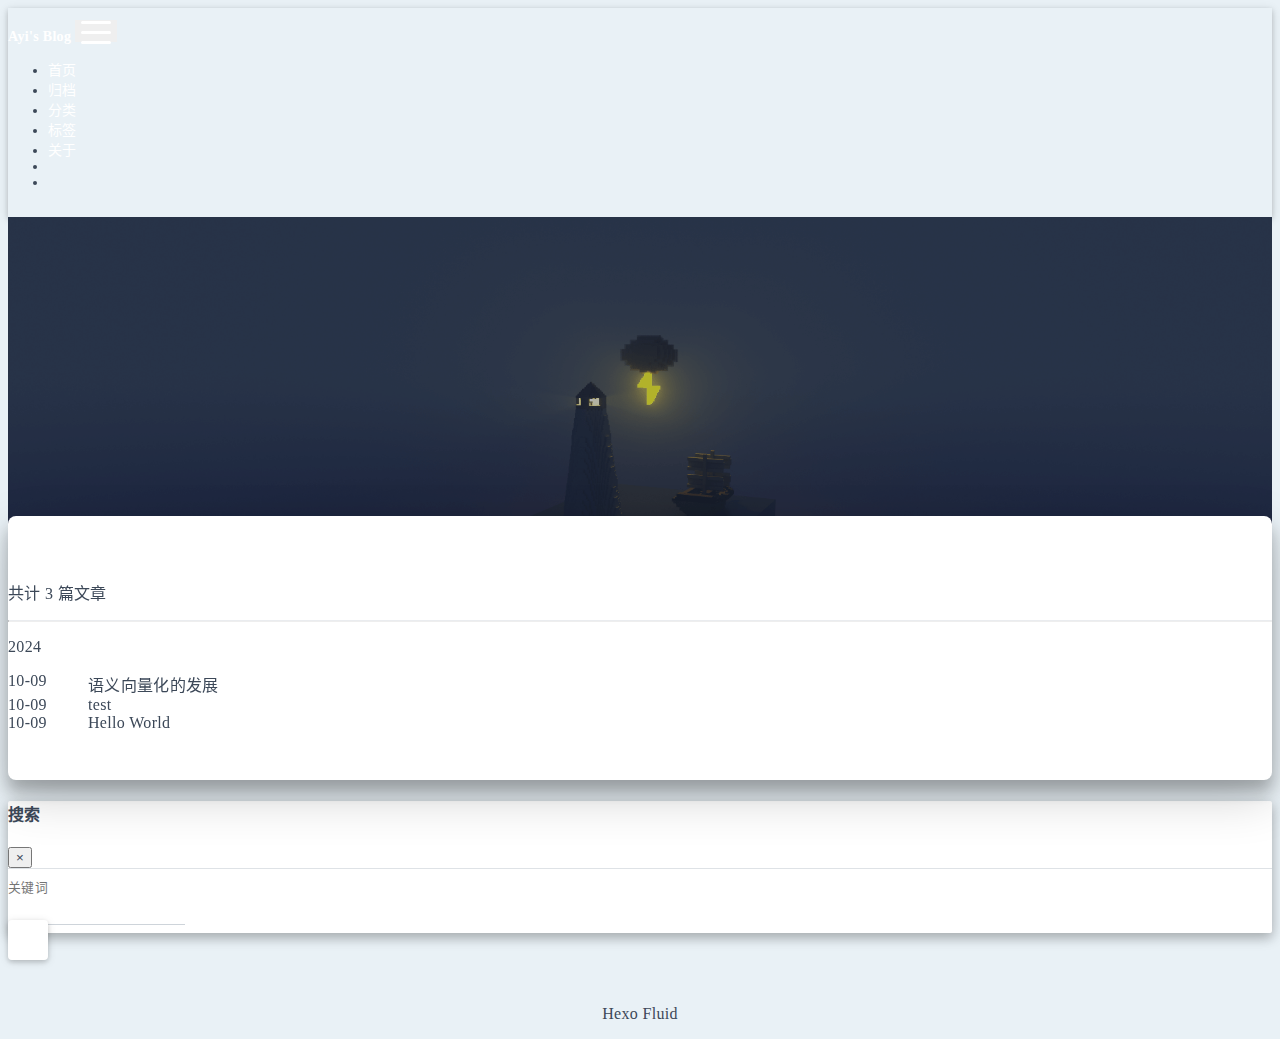
<file: archives/index.html>
<!DOCTYPE html>
<html lang="zh-CN" data-default-color-scheme=auto>



<head>
  <meta charset="UTF-8">

  <link rel="apple-touch-icon" sizes="76x76" href="/img/fluid.png">
  <link rel="icon" href="/img/fluid.png">
  

  <meta name="viewport" content="width=device-width, initial-scale=1.0, maximum-scale=5.0, shrink-to-fit=no">
  <meta http-equiv="x-ua-compatible" content="ie=edge">
  
  <meta name="theme-color" content="#8B8B7A">
  <meta name="author" content="ayi">
  <meta name="keywords" content="">
  
    <meta property="og:type" content="website">
<meta property="og:title" content="归档">
<meta property="og:url" content="http://example.com/archives/index.html">
<meta property="og:site_name" content="Ayi&#39;s blog">
<meta property="og:locale" content="zh_CN">
<meta property="article:author" content="ayi">
<meta name="twitter:card" content="summary_large_image">
  
  
  
  <title>归档 - Ayi&#39;s blog</title>

  <link  rel="stylesheet" href="https://lib.baomitu.com/twitter-bootstrap/4.6.1/css/bootstrap.min.css" />





<!-- 主题依赖的图标库，不要自行修改 -->
<!-- Do not modify the link that theme dependent icons -->

<link rel="stylesheet" href="//at.alicdn.com/t/c/font_1749284_5i9bdhy70f8.css">



<link rel="stylesheet" href="//at.alicdn.com/t/c/font_1736178_k526ubmyhba.css">


<link  rel="stylesheet" href="/css/main.css" />


  <link id="highlight-css" rel="stylesheet" href="/css/highlight.css" />
  
    <link id="highlight-css-dark" rel="stylesheet" href="/css/highlight-dark.css" />
  




  <script id="fluid-configs">
    var Fluid = window.Fluid || {};
    Fluid.ctx = Object.assign({}, Fluid.ctx)
    var CONFIG = {"hostname":"example.com","root":"/","version":"1.9.8","typing":{"enable":true,"typeSpeed":70,"cursorChar":"_","loop":false,"scope":[]},"anchorjs":{"enable":true,"element":"h1,h2,h3,h4,h5,h6","placement":"left","visible":"hover","icon":""},"progressbar":{"enable":true,"height_px":3,"color":"#29d","options":{"showSpinner":false,"trickleSpeed":100}},"code_language":{"enable":true,"default":"TEXT"},"copy_btn":true,"image_caption":{"enable":true},"image_zoom":{"enable":true,"img_url_replace":["",""]},"toc":{"enable":true,"placement":"right","headingSelector":"h1,h2,h3,h4,h5,h6","collapseDepth":0},"lazyload":{"enable":true,"loading_img":"/img/loading.gif","onlypost":false,"offset_factor":2},"web_analytics":{"enable":false,"follow_dnt":true,"baidu":null,"google":{"measurement_id":null},"tencent":{"sid":null,"cid":null},"leancloud":{"app_id":null,"app_key":null,"server_url":null,"path":"window.location.pathname","ignore_local":false},"umami":{"src":null,"website_id":null,"domains":null,"start_time":"2024-01-01T00:00:00.000Z","token":null,"api_server":null}},"search_path":"/local-search.xml","include_content_in_search":true};

    if (CONFIG.web_analytics.follow_dnt) {
      var dntVal = navigator.doNotTrack || window.doNotTrack || navigator.msDoNotTrack;
      Fluid.ctx.dnt = dntVal && (dntVal.startsWith('1') || dntVal.startsWith('yes') || dntVal.startsWith('on'));
    }
  </script>
  <script  src="/js/utils.js" ></script>
  <script  src="/js/color-schema.js" ></script>
  


  
<meta name="generator" content="Hexo 7.3.0"></head>


<body>
  

  <header>
    

<div class="header-inner" style="height: 60vh;">
  <nav id="navbar" class="navbar fixed-top  navbar-expand-lg navbar-dark scrolling-navbar">
  <div class="container">
    <a class="navbar-brand" href="/">
      <strong>Ayi&#39;s Blog</strong>
    </a>

    <button id="navbar-toggler-btn" class="navbar-toggler" type="button" data-toggle="collapse"
            data-target="#navbarSupportedContent"
            aria-controls="navbarSupportedContent" aria-expanded="false" aria-label="Toggle navigation">
      <div class="animated-icon"><span></span><span></span><span></span></div>
    </button>

    <!-- Collapsible content -->
    <div class="collapse navbar-collapse" id="navbarSupportedContent">
      <ul class="navbar-nav ml-auto text-center">
        
          
          
          
          
            <li class="nav-item">
              <a class="nav-link" href="/" target="_self">
                <i class="iconfont icon-home-fill"></i>
                <span>首页</span>
              </a>
            </li>
          
        
          
          
          
          
            <li class="nav-item">
              <a class="nav-link" href="/archives/" target="_self">
                <i class="iconfont icon-archive-fill"></i>
                <span>归档</span>
              </a>
            </li>
          
        
          
          
          
          
            <li class="nav-item">
              <a class="nav-link" href="/categories/" target="_self">
                <i class="iconfont icon-category-fill"></i>
                <span>分类</span>
              </a>
            </li>
          
        
          
          
          
          
            <li class="nav-item">
              <a class="nav-link" href="/tags/" target="_self">
                <i class="iconfont icon-tags-fill"></i>
                <span>标签</span>
              </a>
            </li>
          
        
          
          
          
          
            <li class="nav-item">
              <a class="nav-link" href="/about/" target="_self">
                <i class="iconfont icon-user-fill"></i>
                <span>关于</span>
              </a>
            </li>
          
        
        
          <li class="nav-item" id="search-btn">
            <a class="nav-link" target="_self" href="javascript:;" data-toggle="modal" data-target="#modalSearch" aria-label="Search">
              <i class="iconfont icon-search"></i>
            </a>
          </li>
          
        
        
          <li class="nav-item" id="color-toggle-btn">
            <a class="nav-link" target="_self" href="javascript:;" aria-label="Color Toggle">
              <i class="iconfont icon-dark" id="color-toggle-icon"></i>
            </a>
          </li>
        
      </ul>
    </div>
  </div>
</nav>

  

<div id="banner" class="banner" parallax=true
     style="background: url('/img/default.png') no-repeat center center; background-size: cover;">
  <div class="full-bg-img">
    <div class="mask flex-center" style="background-color: rgba(0, 0, 0, 0.3)">
      <div class="banner-text text-center fade-in-up">
        <div class="h2">
          
            <span id="subtitle" data-typed-text="归档"></span>
          
        </div>

        
      </div>

      
    </div>
  </div>
</div>

</div>

  </header>

  <main>
    
      <div class="container nopadding-x-md">
        <div id="board"
          >
          
          <div class="container">
            <div class="row">
              <div class="col-12 col-md-10 m-auto">
                

<div class="list-group">
  <p class="h4">共计 3 篇文章</p>
  <hr>
  
  
    
      
      <p class="h5">2024</p>
    
    <a href="/2024/10/09/%E8%AF%AD%E4%B9%89%E5%90%91%E9%87%8F%E5%8C%96%E7%9A%84%E5%8F%91%E5%B1%95/" class="list-group-item list-group-item-action">
      <time>10-09</time>
      <div class="list-group-item-title">语义向量化的发展</div>
    </a>
  
    
    <a href="/2024/10/09/test/" class="list-group-item list-group-item-action">
      <time>10-09</time>
      <div class="list-group-item-title">test</div>
    </a>
  
    
    <a href="/2024/10/09/hello-world/" class="list-group-item list-group-item-action">
      <time>10-09</time>
      <div class="list-group-item-title">Hello World</div>
    </a>
  
</div>





              </div>
            </div>
          </div>
        </div>
      </div>
    

    
      <a id="scroll-top-button" aria-label="TOP" href="#" role="button">
        <i class="iconfont icon-arrowup" aria-hidden="true"></i>
      </a>
    

    
      <div class="modal fade" id="modalSearch" tabindex="-1" role="dialog" aria-labelledby="ModalLabel"
     aria-hidden="true">
  <div class="modal-dialog modal-dialog-scrollable modal-lg" role="document">
    <div class="modal-content">
      <div class="modal-header text-center">
        <h4 class="modal-title w-100 font-weight-bold">搜索</h4>
        <button type="button" id="local-search-close" class="close" data-dismiss="modal" aria-label="Close">
          <span aria-hidden="true">&times;</span>
        </button>
      </div>
      <div class="modal-body mx-3">
        <div class="md-form mb-5">
          <input type="text" id="local-search-input" class="form-control validate">
          <label data-error="x" data-success="v" for="local-search-input">关键词</label>
        </div>
        <div class="list-group" id="local-search-result"></div>
      </div>
    </div>
  </div>
</div>

    

    
  </main>

  <footer>
    <div class="footer-inner">
  
    <div class="footer-content">
       <a href="https://hexo.io" target="_blank" rel="nofollow noopener"><span>Hexo</span></a> <i class="iconfont icon-love"></i> <a href="https://github.com/fluid-dev/hexo-theme-fluid" target="_blank" rel="nofollow noopener"><span>Fluid</span></a> 
    </div>
  
  
  
</div>

  </footer>

  <!-- Scripts -->
  
  <script  src="https://lib.baomitu.com/nprogress/0.2.0/nprogress.min.js" ></script>
  <link  rel="stylesheet" href="https://lib.baomitu.com/nprogress/0.2.0/nprogress.min.css" />

  <script>
    NProgress.configure({"showSpinner":false,"trickleSpeed":100})
    NProgress.start()
    window.addEventListener('load', function() {
      NProgress.done();
    })
  </script>


<script  src="https://lib.baomitu.com/jquery/3.6.4/jquery.min.js" ></script>
<script  src="https://lib.baomitu.com/twitter-bootstrap/4.6.1/js/bootstrap.min.js" ></script>
<script  src="/js/events.js" ></script>
<script  src="/js/plugins.js" ></script>


  <script  src="https://lib.baomitu.com/typed.js/2.0.12/typed.min.js" ></script>
  <script>
    (function (window, document) {
      var typing = Fluid.plugins.typing;
      var subtitle = document.getElementById('subtitle');
      if (!subtitle || !typing) {
        return;
      }
      var text = subtitle.getAttribute('data-typed-text');
      
        typing(text);
      
    })(window, document);
  </script>




  
    <script  src="/js/img-lazyload.js" ></script>
  




  <script  src="/js/local-search.js" ></script>





<!-- 主题的启动项，将它保持在最底部 -->
<!-- the boot of the theme, keep it at the bottom -->
<script  src="/js/boot.js" ></script>


  

  <noscript>
    <div class="noscript-warning">博客在允许 JavaScript 运行的环境下浏览效果更佳</div>
  </noscript>
</body>
</html>
</file>
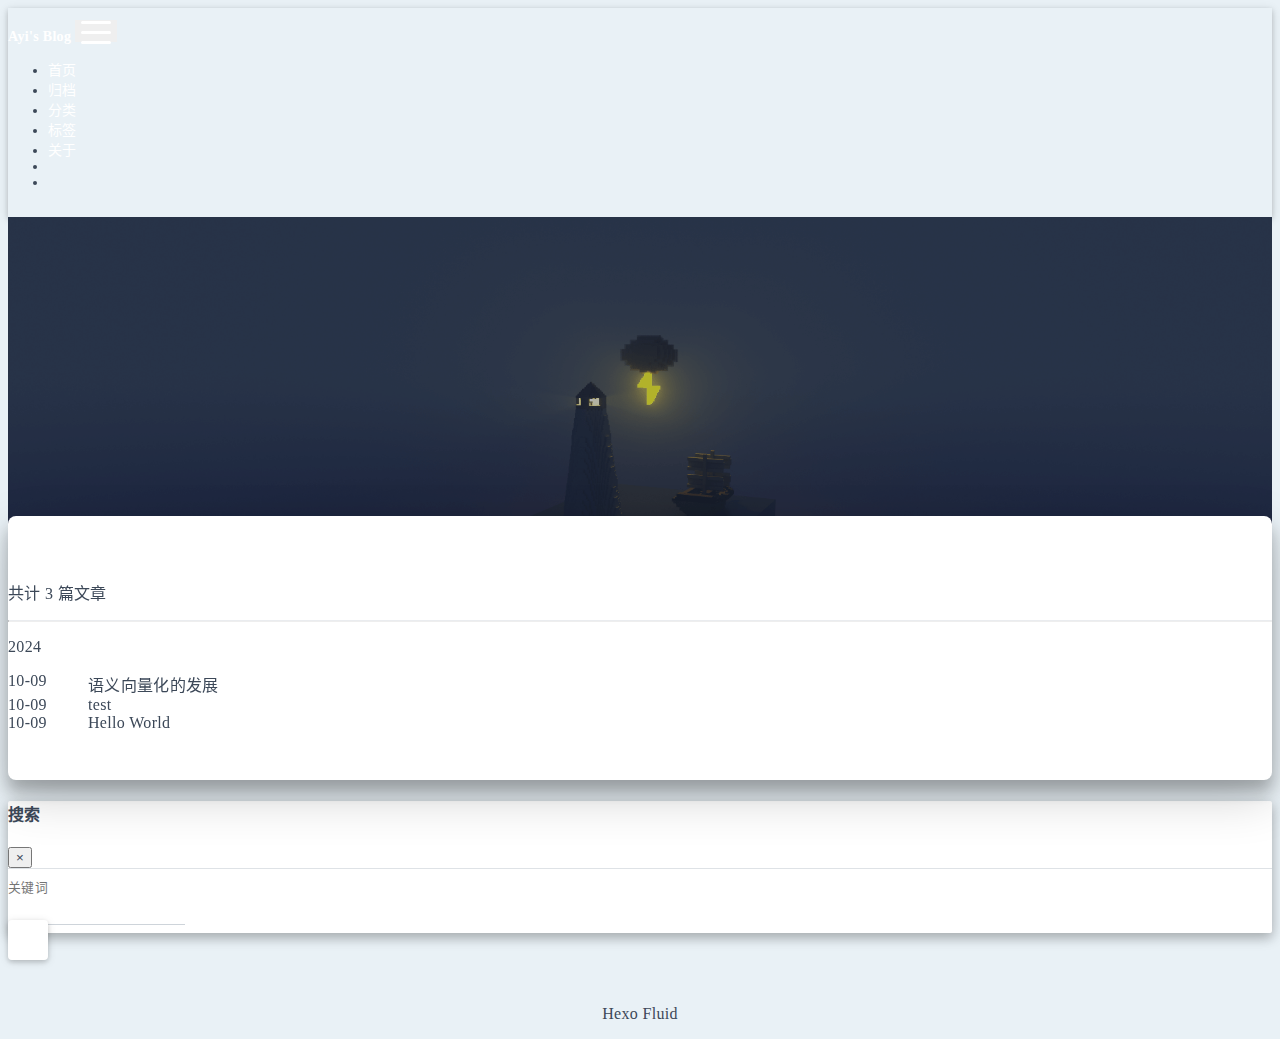
<file: archives/2024/index.html>
<!DOCTYPE html>
<html lang="zh-CN" data-default-color-scheme=auto>



<head>
  <meta charset="UTF-8">

  <link rel="apple-touch-icon" sizes="76x76" href="/img/fluid.png">
  <link rel="icon" href="/img/fluid.png">
  

  <meta name="viewport" content="width=device-width, initial-scale=1.0, maximum-scale=5.0, shrink-to-fit=no">
  <meta http-equiv="x-ua-compatible" content="ie=edge">
  
  <meta name="theme-color" content="#8B8B7A">
  <meta name="author" content="ayi">
  <meta name="keywords" content="">
  
    <meta property="og:type" content="website">
<meta property="og:title" content="归档">
<meta property="og:url" content="http://example.com/archives/2024/index.html">
<meta property="og:site_name" content="Ayi&#39;s blog">
<meta property="og:locale" content="zh_CN">
<meta property="article:author" content="ayi">
<meta name="twitter:card" content="summary_large_image">
  
  
  
  <title>归档 - Ayi&#39;s blog</title>

  <link  rel="stylesheet" href="https://lib.baomitu.com/twitter-bootstrap/4.6.1/css/bootstrap.min.css" />





<!-- 主题依赖的图标库，不要自行修改 -->
<!-- Do not modify the link that theme dependent icons -->

<link rel="stylesheet" href="//at.alicdn.com/t/c/font_1749284_5i9bdhy70f8.css">



<link rel="stylesheet" href="//at.alicdn.com/t/c/font_1736178_k526ubmyhba.css">


<link  rel="stylesheet" href="/css/main.css" />


  <link id="highlight-css" rel="stylesheet" href="/css/highlight.css" />
  
    <link id="highlight-css-dark" rel="stylesheet" href="/css/highlight-dark.css" />
  




  <script id="fluid-configs">
    var Fluid = window.Fluid || {};
    Fluid.ctx = Object.assign({}, Fluid.ctx)
    var CONFIG = {"hostname":"example.com","root":"/","version":"1.9.8","typing":{"enable":true,"typeSpeed":70,"cursorChar":"_","loop":false,"scope":[]},"anchorjs":{"enable":true,"element":"h1,h2,h3,h4,h5,h6","placement":"left","visible":"hover","icon":""},"progressbar":{"enable":true,"height_px":3,"color":"#29d","options":{"showSpinner":false,"trickleSpeed":100}},"code_language":{"enable":true,"default":"TEXT"},"copy_btn":true,"image_caption":{"enable":true},"image_zoom":{"enable":true,"img_url_replace":["",""]},"toc":{"enable":true,"placement":"right","headingSelector":"h1,h2,h3,h4,h5,h6","collapseDepth":0},"lazyload":{"enable":true,"loading_img":"/img/loading.gif","onlypost":false,"offset_factor":2},"web_analytics":{"enable":false,"follow_dnt":true,"baidu":null,"google":{"measurement_id":null},"tencent":{"sid":null,"cid":null},"leancloud":{"app_id":null,"app_key":null,"server_url":null,"path":"window.location.pathname","ignore_local":false},"umami":{"src":null,"website_id":null,"domains":null,"start_time":"2024-01-01T00:00:00.000Z","token":null,"api_server":null}},"search_path":"/local-search.xml","include_content_in_search":true};

    if (CONFIG.web_analytics.follow_dnt) {
      var dntVal = navigator.doNotTrack || window.doNotTrack || navigator.msDoNotTrack;
      Fluid.ctx.dnt = dntVal && (dntVal.startsWith('1') || dntVal.startsWith('yes') || dntVal.startsWith('on'));
    }
  </script>
  <script  src="/js/utils.js" ></script>
  <script  src="/js/color-schema.js" ></script>
  


  
<meta name="generator" content="Hexo 7.3.0"></head>


<body>
  

  <header>
    

<div class="header-inner" style="height: 60vh;">
  <nav id="navbar" class="navbar fixed-top  navbar-expand-lg navbar-dark scrolling-navbar">
  <div class="container">
    <a class="navbar-brand" href="/">
      <strong>Ayi&#39;s Blog</strong>
    </a>

    <button id="navbar-toggler-btn" class="navbar-toggler" type="button" data-toggle="collapse"
            data-target="#navbarSupportedContent"
            aria-controls="navbarSupportedContent" aria-expanded="false" aria-label="Toggle navigation">
      <div class="animated-icon"><span></span><span></span><span></span></div>
    </button>

    <!-- Collapsible content -->
    <div class="collapse navbar-collapse" id="navbarSupportedContent">
      <ul class="navbar-nav ml-auto text-center">
        
          
          
          
          
            <li class="nav-item">
              <a class="nav-link" href="/" target="_self">
                <i class="iconfont icon-home-fill"></i>
                <span>首页</span>
              </a>
            </li>
          
        
          
          
          
          
            <li class="nav-item">
              <a class="nav-link" href="/archives/" target="_self">
                <i class="iconfont icon-archive-fill"></i>
                <span>归档</span>
              </a>
            </li>
          
        
          
          
          
          
            <li class="nav-item">
              <a class="nav-link" href="/categories/" target="_self">
                <i class="iconfont icon-category-fill"></i>
                <span>分类</span>
              </a>
            </li>
          
        
          
          
          
          
            <li class="nav-item">
              <a class="nav-link" href="/tags/" target="_self">
                <i class="iconfont icon-tags-fill"></i>
                <span>标签</span>
              </a>
            </li>
          
        
          
          
          
          
            <li class="nav-item">
              <a class="nav-link" href="/about/" target="_self">
                <i class="iconfont icon-user-fill"></i>
                <span>关于</span>
              </a>
            </li>
          
        
        
          <li class="nav-item" id="search-btn">
            <a class="nav-link" target="_self" href="javascript:;" data-toggle="modal" data-target="#modalSearch" aria-label="Search">
              <i class="iconfont icon-search"></i>
            </a>
          </li>
          
        
        
          <li class="nav-item" id="color-toggle-btn">
            <a class="nav-link" target="_self" href="javascript:;" aria-label="Color Toggle">
              <i class="iconfont icon-dark" id="color-toggle-icon"></i>
            </a>
          </li>
        
      </ul>
    </div>
  </div>
</nav>

  

<div id="banner" class="banner" parallax=true
     style="background: url('/img/default.png') no-repeat center center; background-size: cover;">
  <div class="full-bg-img">
    <div class="mask flex-center" style="background-color: rgba(0, 0, 0, 0.3)">
      <div class="banner-text text-center fade-in-up">
        <div class="h2">
          
            <span id="subtitle" data-typed-text="归档"></span>
          
        </div>

        
      </div>

      
    </div>
  </div>
</div>

</div>

  </header>

  <main>
    
      <div class="container nopadding-x-md">
        <div id="board"
          >
          
          <div class="container">
            <div class="row">
              <div class="col-12 col-md-10 m-auto">
                

<div class="list-group">
  <p class="h4">共计 3 篇文章</p>
  <hr>
  
  
    
      
      <p class="h5">2024</p>
    
    <a href="/2024/10/09/%E8%AF%AD%E4%B9%89%E5%90%91%E9%87%8F%E5%8C%96%E7%9A%84%E5%8F%91%E5%B1%95/" class="list-group-item list-group-item-action">
      <time>10-09</time>
      <div class="list-group-item-title">语义向量化的发展</div>
    </a>
  
    
    <a href="/2024/10/09/test/" class="list-group-item list-group-item-action">
      <time>10-09</time>
      <div class="list-group-item-title">test</div>
    </a>
  
    
    <a href="/2024/10/09/hello-world/" class="list-group-item list-group-item-action">
      <time>10-09</time>
      <div class="list-group-item-title">Hello World</div>
    </a>
  
</div>





              </div>
            </div>
          </div>
        </div>
      </div>
    

    
      <a id="scroll-top-button" aria-label="TOP" href="#" role="button">
        <i class="iconfont icon-arrowup" aria-hidden="true"></i>
      </a>
    

    
      <div class="modal fade" id="modalSearch" tabindex="-1" role="dialog" aria-labelledby="ModalLabel"
     aria-hidden="true">
  <div class="modal-dialog modal-dialog-scrollable modal-lg" role="document">
    <div class="modal-content">
      <div class="modal-header text-center">
        <h4 class="modal-title w-100 font-weight-bold">搜索</h4>
        <button type="button" id="local-search-close" class="close" data-dismiss="modal" aria-label="Close">
          <span aria-hidden="true">&times;</span>
        </button>
      </div>
      <div class="modal-body mx-3">
        <div class="md-form mb-5">
          <input type="text" id="local-search-input" class="form-control validate">
          <label data-error="x" data-success="v" for="local-search-input">关键词</label>
        </div>
        <div class="list-group" id="local-search-result"></div>
      </div>
    </div>
  </div>
</div>

    

    
  </main>

  <footer>
    <div class="footer-inner">
  
    <div class="footer-content">
       <a href="https://hexo.io" target="_blank" rel="nofollow noopener"><span>Hexo</span></a> <i class="iconfont icon-love"></i> <a href="https://github.com/fluid-dev/hexo-theme-fluid" target="_blank" rel="nofollow noopener"><span>Fluid</span></a> 
    </div>
  
  
  
</div>

  </footer>

  <!-- Scripts -->
  
  <script  src="https://lib.baomitu.com/nprogress/0.2.0/nprogress.min.js" ></script>
  <link  rel="stylesheet" href="https://lib.baomitu.com/nprogress/0.2.0/nprogress.min.css" />

  <script>
    NProgress.configure({"showSpinner":false,"trickleSpeed":100})
    NProgress.start()
    window.addEventListener('load', function() {
      NProgress.done();
    })
  </script>


<script  src="https://lib.baomitu.com/jquery/3.6.4/jquery.min.js" ></script>
<script  src="https://lib.baomitu.com/twitter-bootstrap/4.6.1/js/bootstrap.min.js" ></script>
<script  src="/js/events.js" ></script>
<script  src="/js/plugins.js" ></script>


  <script  src="https://lib.baomitu.com/typed.js/2.0.12/typed.min.js" ></script>
  <script>
    (function (window, document) {
      var typing = Fluid.plugins.typing;
      var subtitle = document.getElementById('subtitle');
      if (!subtitle || !typing) {
        return;
      }
      var text = subtitle.getAttribute('data-typed-text');
      
        typing(text);
      
    })(window, document);
  </script>




  
    <script  src="/js/img-lazyload.js" ></script>
  




  <script  src="/js/local-search.js" ></script>





<!-- 主题的启动项，将它保持在最底部 -->
<!-- the boot of the theme, keep it at the bottom -->
<script  src="/js/boot.js" ></script>


  

  <noscript>
    <div class="noscript-warning">博客在允许 JavaScript 运行的环境下浏览效果更佳</div>
  </noscript>
</body>
</html>
</file>
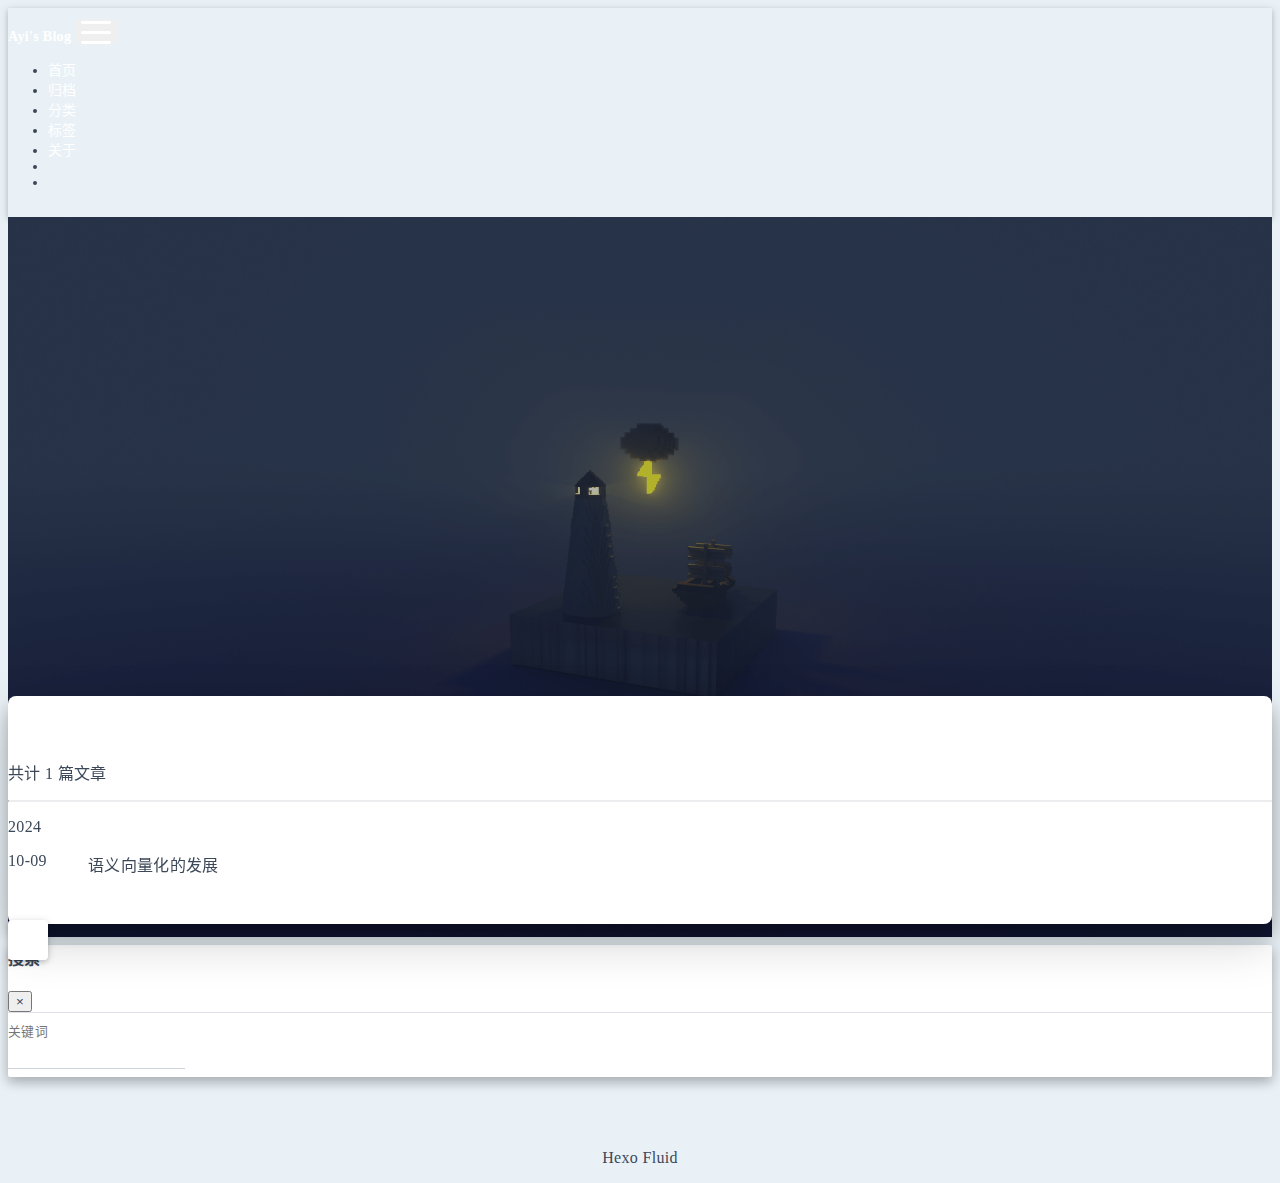
<file: tags/NLP/index.html>
<!DOCTYPE html>
<html lang="zh-CN" data-default-color-scheme=auto>



<head>
  <meta charset="UTF-8">

  <link rel="apple-touch-icon" sizes="76x76" href="/img/fluid.png">
  <link rel="icon" href="/img/fluid.png">
  

  <meta name="viewport" content="width=device-width, initial-scale=1.0, maximum-scale=5.0, shrink-to-fit=no">
  <meta http-equiv="x-ua-compatible" content="ie=edge">
  
  <meta name="theme-color" content="#8B8B7A">
  <meta name="author" content="ayi">
  <meta name="keywords" content="">
  
    <meta property="og:type" content="website">
<meta property="og:title" content="标签 - NLP">
<meta property="og:url" content="http://example.com/tags/NLP/index.html">
<meta property="og:site_name" content="Ayi&#39;s blog">
<meta property="og:locale" content="zh_CN">
<meta property="article:author" content="ayi">
<meta name="twitter:card" content="summary_large_image">
  
  
  
  <title>标签 - NLP - Ayi&#39;s blog</title>

  <link  rel="stylesheet" href="https://lib.baomitu.com/twitter-bootstrap/4.6.1/css/bootstrap.min.css" />





<!-- 主题依赖的图标库，不要自行修改 -->
<!-- Do not modify the link that theme dependent icons -->

<link rel="stylesheet" href="//at.alicdn.com/t/c/font_1749284_5i9bdhy70f8.css">



<link rel="stylesheet" href="//at.alicdn.com/t/c/font_1736178_k526ubmyhba.css">


<link  rel="stylesheet" href="/css/main.css" />


  <link id="highlight-css" rel="stylesheet" href="/css/highlight.css" />
  
    <link id="highlight-css-dark" rel="stylesheet" href="/css/highlight-dark.css" />
  




  <script id="fluid-configs">
    var Fluid = window.Fluid || {};
    Fluid.ctx = Object.assign({}, Fluid.ctx)
    var CONFIG = {"hostname":"example.com","root":"/","version":"1.9.8","typing":{"enable":true,"typeSpeed":70,"cursorChar":"_","loop":false,"scope":[]},"anchorjs":{"enable":true,"element":"h1,h2,h3,h4,h5,h6","placement":"left","visible":"hover","icon":""},"progressbar":{"enable":true,"height_px":3,"color":"#29d","options":{"showSpinner":false,"trickleSpeed":100}},"code_language":{"enable":true,"default":"TEXT"},"copy_btn":true,"image_caption":{"enable":true},"image_zoom":{"enable":true,"img_url_replace":["",""]},"toc":{"enable":true,"placement":"right","headingSelector":"h1,h2,h3,h4,h5,h6","collapseDepth":0},"lazyload":{"enable":true,"loading_img":"/img/loading.gif","onlypost":false,"offset_factor":2},"web_analytics":{"enable":false,"follow_dnt":true,"baidu":null,"google":{"measurement_id":null},"tencent":{"sid":null,"cid":null},"leancloud":{"app_id":null,"app_key":null,"server_url":null,"path":"window.location.pathname","ignore_local":false},"umami":{"src":null,"website_id":null,"domains":null,"start_time":"2024-01-01T00:00:00.000Z","token":null,"api_server":null}},"search_path":"/local-search.xml","include_content_in_search":true};

    if (CONFIG.web_analytics.follow_dnt) {
      var dntVal = navigator.doNotTrack || window.doNotTrack || navigator.msDoNotTrack;
      Fluid.ctx.dnt = dntVal && (dntVal.startsWith('1') || dntVal.startsWith('yes') || dntVal.startsWith('on'));
    }
  </script>
  <script  src="/js/utils.js" ></script>
  <script  src="/js/color-schema.js" ></script>
  


  
<meta name="generator" content="Hexo 7.3.0"></head>


<body>
  

  <header>
    

<div class="header-inner" style="height: 80vh;">
  <nav id="navbar" class="navbar fixed-top  navbar-expand-lg navbar-dark scrolling-navbar">
  <div class="container">
    <a class="navbar-brand" href="/">
      <strong>Ayi&#39;s Blog</strong>
    </a>

    <button id="navbar-toggler-btn" class="navbar-toggler" type="button" data-toggle="collapse"
            data-target="#navbarSupportedContent"
            aria-controls="navbarSupportedContent" aria-expanded="false" aria-label="Toggle navigation">
      <div class="animated-icon"><span></span><span></span><span></span></div>
    </button>

    <!-- Collapsible content -->
    <div class="collapse navbar-collapse" id="navbarSupportedContent">
      <ul class="navbar-nav ml-auto text-center">
        
          
          
          
          
            <li class="nav-item">
              <a class="nav-link" href="/" target="_self">
                <i class="iconfont icon-home-fill"></i>
                <span>首页</span>
              </a>
            </li>
          
        
          
          
          
          
            <li class="nav-item">
              <a class="nav-link" href="/archives/" target="_self">
                <i class="iconfont icon-archive-fill"></i>
                <span>归档</span>
              </a>
            </li>
          
        
          
          
          
          
            <li class="nav-item">
              <a class="nav-link" href="/categories/" target="_self">
                <i class="iconfont icon-category-fill"></i>
                <span>分类</span>
              </a>
            </li>
          
        
          
          
          
          
            <li class="nav-item">
              <a class="nav-link" href="/tags/" target="_self">
                <i class="iconfont icon-tags-fill"></i>
                <span>标签</span>
              </a>
            </li>
          
        
          
          
          
          
            <li class="nav-item">
              <a class="nav-link" href="/about/" target="_self">
                <i class="iconfont icon-user-fill"></i>
                <span>关于</span>
              </a>
            </li>
          
        
        
          <li class="nav-item" id="search-btn">
            <a class="nav-link" target="_self" href="javascript:;" data-toggle="modal" data-target="#modalSearch" aria-label="Search">
              <i class="iconfont icon-search"></i>
            </a>
          </li>
          
        
        
          <li class="nav-item" id="color-toggle-btn">
            <a class="nav-link" target="_self" href="javascript:;" aria-label="Color Toggle">
              <i class="iconfont icon-dark" id="color-toggle-icon"></i>
            </a>
          </li>
        
      </ul>
    </div>
  </div>
</nav>

  

<div id="banner" class="banner" parallax=true
     style="background: url('/img/default.png') no-repeat center center; background-size: cover;">
  <div class="full-bg-img">
    <div class="mask flex-center" style="background-color: rgba(0, 0, 0, 0.3)">
      <div class="banner-text text-center fade-in-up">
        <div class="h2">
          
            <span id="subtitle" data-typed-text="标签 - NLP"></span>
          
        </div>

        
      </div>

      
        <div class="scroll-down-bar">
          <i class="iconfont icon-arrowdown"></i>
        </div>
      
    </div>
  </div>
</div>

</div>

  </header>

  <main>
    
      <div class="container nopadding-x-md">
        <div id="board"
          >
          
          <div class="container">
            <div class="row">
              <div class="col-12 col-md-10 m-auto">
                

<div class="list-group">
  <p class="h4">共计 1 篇文章</p>
  <hr>
  
  
    
      
      <p class="h5">2024</p>
    
    <a href="/2024/10/09/%E8%AF%AD%E4%B9%89%E5%90%91%E9%87%8F%E5%8C%96%E7%9A%84%E5%8F%91%E5%B1%95/" class="list-group-item list-group-item-action">
      <time>10-09</time>
      <div class="list-group-item-title">语义向量化的发展</div>
    </a>
  
</div>





              </div>
            </div>
          </div>
        </div>
      </div>
    

    
      <a id="scroll-top-button" aria-label="TOP" href="#" role="button">
        <i class="iconfont icon-arrowup" aria-hidden="true"></i>
      </a>
    

    
      <div class="modal fade" id="modalSearch" tabindex="-1" role="dialog" aria-labelledby="ModalLabel"
     aria-hidden="true">
  <div class="modal-dialog modal-dialog-scrollable modal-lg" role="document">
    <div class="modal-content">
      <div class="modal-header text-center">
        <h4 class="modal-title w-100 font-weight-bold">搜索</h4>
        <button type="button" id="local-search-close" class="close" data-dismiss="modal" aria-label="Close">
          <span aria-hidden="true">&times;</span>
        </button>
      </div>
      <div class="modal-body mx-3">
        <div class="md-form mb-5">
          <input type="text" id="local-search-input" class="form-control validate">
          <label data-error="x" data-success="v" for="local-search-input">关键词</label>
        </div>
        <div class="list-group" id="local-search-result"></div>
      </div>
    </div>
  </div>
</div>

    

    
  </main>

  <footer>
    <div class="footer-inner">
  
    <div class="footer-content">
       <a href="https://hexo.io" target="_blank" rel="nofollow noopener"><span>Hexo</span></a> <i class="iconfont icon-love"></i> <a href="https://github.com/fluid-dev/hexo-theme-fluid" target="_blank" rel="nofollow noopener"><span>Fluid</span></a> 
    </div>
  
  
  
</div>

  </footer>

  <!-- Scripts -->
  
  <script  src="https://lib.baomitu.com/nprogress/0.2.0/nprogress.min.js" ></script>
  <link  rel="stylesheet" href="https://lib.baomitu.com/nprogress/0.2.0/nprogress.min.css" />

  <script>
    NProgress.configure({"showSpinner":false,"trickleSpeed":100})
    NProgress.start()
    window.addEventListener('load', function() {
      NProgress.done();
    })
  </script>


<script  src="https://lib.baomitu.com/jquery/3.6.4/jquery.min.js" ></script>
<script  src="https://lib.baomitu.com/twitter-bootstrap/4.6.1/js/bootstrap.min.js" ></script>
<script  src="/js/events.js" ></script>
<script  src="/js/plugins.js" ></script>


  <script  src="https://lib.baomitu.com/typed.js/2.0.12/typed.min.js" ></script>
  <script>
    (function (window, document) {
      var typing = Fluid.plugins.typing;
      var subtitle = document.getElementById('subtitle');
      if (!subtitle || !typing) {
        return;
      }
      var text = subtitle.getAttribute('data-typed-text');
      
        typing(text);
      
    })(window, document);
  </script>




  
    <script  src="/js/img-lazyload.js" ></script>
  




  <script  src="/js/local-search.js" ></script>





<!-- 主题的启动项，将它保持在最底部 -->
<!-- the boot of the theme, keep it at the bottom -->
<script  src="/js/boot.js" ></script>


  

  <noscript>
    <div class="noscript-warning">博客在允许 JavaScript 运行的环境下浏览效果更佳</div>
  </noscript>
</body>
</html>
</file>
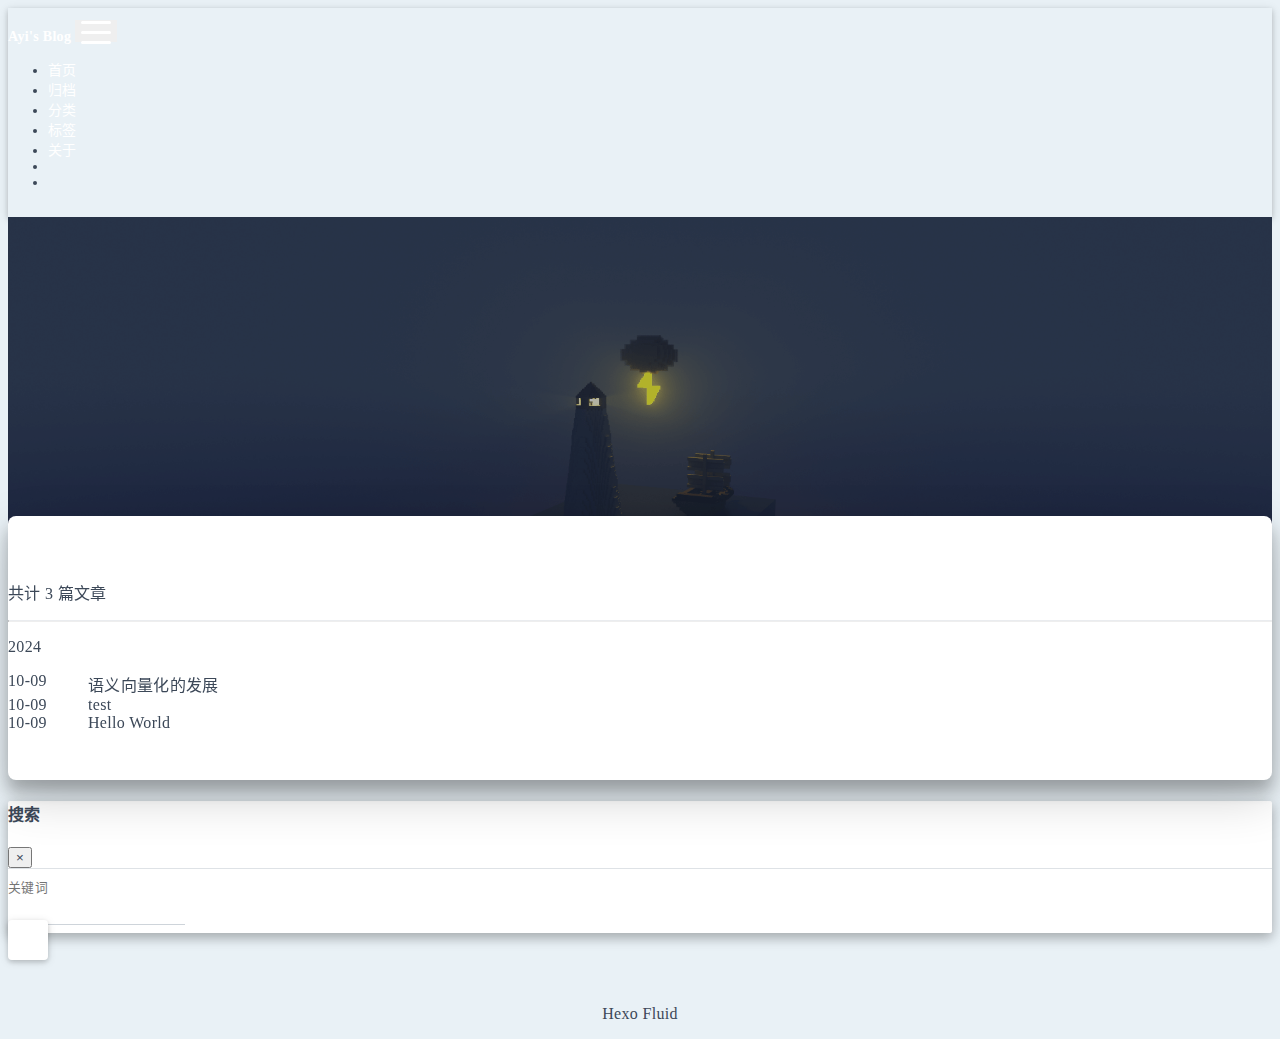
<file: archives/2024/10/index.html>
<!DOCTYPE html>
<html lang="zh-CN" data-default-color-scheme=auto>



<head>
  <meta charset="UTF-8">

  <link rel="apple-touch-icon" sizes="76x76" href="/img/fluid.png">
  <link rel="icon" href="/img/fluid.png">
  

  <meta name="viewport" content="width=device-width, initial-scale=1.0, maximum-scale=5.0, shrink-to-fit=no">
  <meta http-equiv="x-ua-compatible" content="ie=edge">
  
  <meta name="theme-color" content="#8B8B7A">
  <meta name="author" content="ayi">
  <meta name="keywords" content="">
  
    <meta property="og:type" content="website">
<meta property="og:title" content="归档">
<meta property="og:url" content="http://example.com/archives/2024/10/index.html">
<meta property="og:site_name" content="Ayi&#39;s blog">
<meta property="og:locale" content="zh_CN">
<meta property="article:author" content="ayi">
<meta name="twitter:card" content="summary_large_image">
  
  
  
  <title>归档 - Ayi&#39;s blog</title>

  <link  rel="stylesheet" href="https://lib.baomitu.com/twitter-bootstrap/4.6.1/css/bootstrap.min.css" />





<!-- 主题依赖的图标库，不要自行修改 -->
<!-- Do not modify the link that theme dependent icons -->

<link rel="stylesheet" href="//at.alicdn.com/t/c/font_1749284_5i9bdhy70f8.css">



<link rel="stylesheet" href="//at.alicdn.com/t/c/font_1736178_k526ubmyhba.css">


<link  rel="stylesheet" href="/css/main.css" />


  <link id="highlight-css" rel="stylesheet" href="/css/highlight.css" />
  
    <link id="highlight-css-dark" rel="stylesheet" href="/css/highlight-dark.css" />
  




  <script id="fluid-configs">
    var Fluid = window.Fluid || {};
    Fluid.ctx = Object.assign({}, Fluid.ctx)
    var CONFIG = {"hostname":"example.com","root":"/","version":"1.9.8","typing":{"enable":true,"typeSpeed":70,"cursorChar":"_","loop":false,"scope":[]},"anchorjs":{"enable":true,"element":"h1,h2,h3,h4,h5,h6","placement":"left","visible":"hover","icon":""},"progressbar":{"enable":true,"height_px":3,"color":"#29d","options":{"showSpinner":false,"trickleSpeed":100}},"code_language":{"enable":true,"default":"TEXT"},"copy_btn":true,"image_caption":{"enable":true},"image_zoom":{"enable":true,"img_url_replace":["",""]},"toc":{"enable":true,"placement":"right","headingSelector":"h1,h2,h3,h4,h5,h6","collapseDepth":0},"lazyload":{"enable":true,"loading_img":"/img/loading.gif","onlypost":false,"offset_factor":2},"web_analytics":{"enable":false,"follow_dnt":true,"baidu":null,"google":{"measurement_id":null},"tencent":{"sid":null,"cid":null},"leancloud":{"app_id":null,"app_key":null,"server_url":null,"path":"window.location.pathname","ignore_local":false},"umami":{"src":null,"website_id":null,"domains":null,"start_time":"2024-01-01T00:00:00.000Z","token":null,"api_server":null}},"search_path":"/local-search.xml","include_content_in_search":true};

    if (CONFIG.web_analytics.follow_dnt) {
      var dntVal = navigator.doNotTrack || window.doNotTrack || navigator.msDoNotTrack;
      Fluid.ctx.dnt = dntVal && (dntVal.startsWith('1') || dntVal.startsWith('yes') || dntVal.startsWith('on'));
    }
  </script>
  <script  src="/js/utils.js" ></script>
  <script  src="/js/color-schema.js" ></script>
  


  
<meta name="generator" content="Hexo 7.3.0"></head>


<body>
  

  <header>
    

<div class="header-inner" style="height: 60vh;">
  <nav id="navbar" class="navbar fixed-top  navbar-expand-lg navbar-dark scrolling-navbar">
  <div class="container">
    <a class="navbar-brand" href="/">
      <strong>Ayi&#39;s Blog</strong>
    </a>

    <button id="navbar-toggler-btn" class="navbar-toggler" type="button" data-toggle="collapse"
            data-target="#navbarSupportedContent"
            aria-controls="navbarSupportedContent" aria-expanded="false" aria-label="Toggle navigation">
      <div class="animated-icon"><span></span><span></span><span></span></div>
    </button>

    <!-- Collapsible content -->
    <div class="collapse navbar-collapse" id="navbarSupportedContent">
      <ul class="navbar-nav ml-auto text-center">
        
          
          
          
          
            <li class="nav-item">
              <a class="nav-link" href="/" target="_self">
                <i class="iconfont icon-home-fill"></i>
                <span>首页</span>
              </a>
            </li>
          
        
          
          
          
          
            <li class="nav-item">
              <a class="nav-link" href="/archives/" target="_self">
                <i class="iconfont icon-archive-fill"></i>
                <span>归档</span>
              </a>
            </li>
          
        
          
          
          
          
            <li class="nav-item">
              <a class="nav-link" href="/categories/" target="_self">
                <i class="iconfont icon-category-fill"></i>
                <span>分类</span>
              </a>
            </li>
          
        
          
          
          
          
            <li class="nav-item">
              <a class="nav-link" href="/tags/" target="_self">
                <i class="iconfont icon-tags-fill"></i>
                <span>标签</span>
              </a>
            </li>
          
        
          
          
          
          
            <li class="nav-item">
              <a class="nav-link" href="/about/" target="_self">
                <i class="iconfont icon-user-fill"></i>
                <span>关于</span>
              </a>
            </li>
          
        
        
          <li class="nav-item" id="search-btn">
            <a class="nav-link" target="_self" href="javascript:;" data-toggle="modal" data-target="#modalSearch" aria-label="Search">
              <i class="iconfont icon-search"></i>
            </a>
          </li>
          
        
        
          <li class="nav-item" id="color-toggle-btn">
            <a class="nav-link" target="_self" href="javascript:;" aria-label="Color Toggle">
              <i class="iconfont icon-dark" id="color-toggle-icon"></i>
            </a>
          </li>
        
      </ul>
    </div>
  </div>
</nav>

  

<div id="banner" class="banner" parallax=true
     style="background: url('/img/default.png') no-repeat center center; background-size: cover;">
  <div class="full-bg-img">
    <div class="mask flex-center" style="background-color: rgba(0, 0, 0, 0.3)">
      <div class="banner-text text-center fade-in-up">
        <div class="h2">
          
            <span id="subtitle" data-typed-text="归档"></span>
          
        </div>

        
      </div>

      
    </div>
  </div>
</div>

</div>

  </header>

  <main>
    
      <div class="container nopadding-x-md">
        <div id="board"
          >
          
          <div class="container">
            <div class="row">
              <div class="col-12 col-md-10 m-auto">
                

<div class="list-group">
  <p class="h4">共计 3 篇文章</p>
  <hr>
  
  
    
      
      <p class="h5">2024</p>
    
    <a href="/2024/10/09/%E8%AF%AD%E4%B9%89%E5%90%91%E9%87%8F%E5%8C%96%E7%9A%84%E5%8F%91%E5%B1%95/" class="list-group-item list-group-item-action">
      <time>10-09</time>
      <div class="list-group-item-title">语义向量化的发展</div>
    </a>
  
    
    <a href="/2024/10/09/test/" class="list-group-item list-group-item-action">
      <time>10-09</time>
      <div class="list-group-item-title">test</div>
    </a>
  
    
    <a href="/2024/10/09/hello-world/" class="list-group-item list-group-item-action">
      <time>10-09</time>
      <div class="list-group-item-title">Hello World</div>
    </a>
  
</div>





              </div>
            </div>
          </div>
        </div>
      </div>
    

    
      <a id="scroll-top-button" aria-label="TOP" href="#" role="button">
        <i class="iconfont icon-arrowup" aria-hidden="true"></i>
      </a>
    

    
      <div class="modal fade" id="modalSearch" tabindex="-1" role="dialog" aria-labelledby="ModalLabel"
     aria-hidden="true">
  <div class="modal-dialog modal-dialog-scrollable modal-lg" role="document">
    <div class="modal-content">
      <div class="modal-header text-center">
        <h4 class="modal-title w-100 font-weight-bold">搜索</h4>
        <button type="button" id="local-search-close" class="close" data-dismiss="modal" aria-label="Close">
          <span aria-hidden="true">&times;</span>
        </button>
      </div>
      <div class="modal-body mx-3">
        <div class="md-form mb-5">
          <input type="text" id="local-search-input" class="form-control validate">
          <label data-error="x" data-success="v" for="local-search-input">关键词</label>
        </div>
        <div class="list-group" id="local-search-result"></div>
      </div>
    </div>
  </div>
</div>

    

    
  </main>

  <footer>
    <div class="footer-inner">
  
    <div class="footer-content">
       <a href="https://hexo.io" target="_blank" rel="nofollow noopener"><span>Hexo</span></a> <i class="iconfont icon-love"></i> <a href="https://github.com/fluid-dev/hexo-theme-fluid" target="_blank" rel="nofollow noopener"><span>Fluid</span></a> 
    </div>
  
  
  
</div>

  </footer>

  <!-- Scripts -->
  
  <script  src="https://lib.baomitu.com/nprogress/0.2.0/nprogress.min.js" ></script>
  <link  rel="stylesheet" href="https://lib.baomitu.com/nprogress/0.2.0/nprogress.min.css" />

  <script>
    NProgress.configure({"showSpinner":false,"trickleSpeed":100})
    NProgress.start()
    window.addEventListener('load', function() {
      NProgress.done();
    })
  </script>


<script  src="https://lib.baomitu.com/jquery/3.6.4/jquery.min.js" ></script>
<script  src="https://lib.baomitu.com/twitter-bootstrap/4.6.1/js/bootstrap.min.js" ></script>
<script  src="/js/events.js" ></script>
<script  src="/js/plugins.js" ></script>


  <script  src="https://lib.baomitu.com/typed.js/2.0.12/typed.min.js" ></script>
  <script>
    (function (window, document) {
      var typing = Fluid.plugins.typing;
      var subtitle = document.getElementById('subtitle');
      if (!subtitle || !typing) {
        return;
      }
      var text = subtitle.getAttribute('data-typed-text');
      
        typing(text);
      
    })(window, document);
  </script>




  
    <script  src="/js/img-lazyload.js" ></script>
  




  <script  src="/js/local-search.js" ></script>





<!-- 主题的启动项，将它保持在最底部 -->
<!-- the boot of the theme, keep it at the bottom -->
<script  src="/js/boot.js" ></script>


  

  <noscript>
    <div class="noscript-warning">博客在允许 JavaScript 运行的环境下浏览效果更佳</div>
  </noscript>
</body>
</html>
</file>
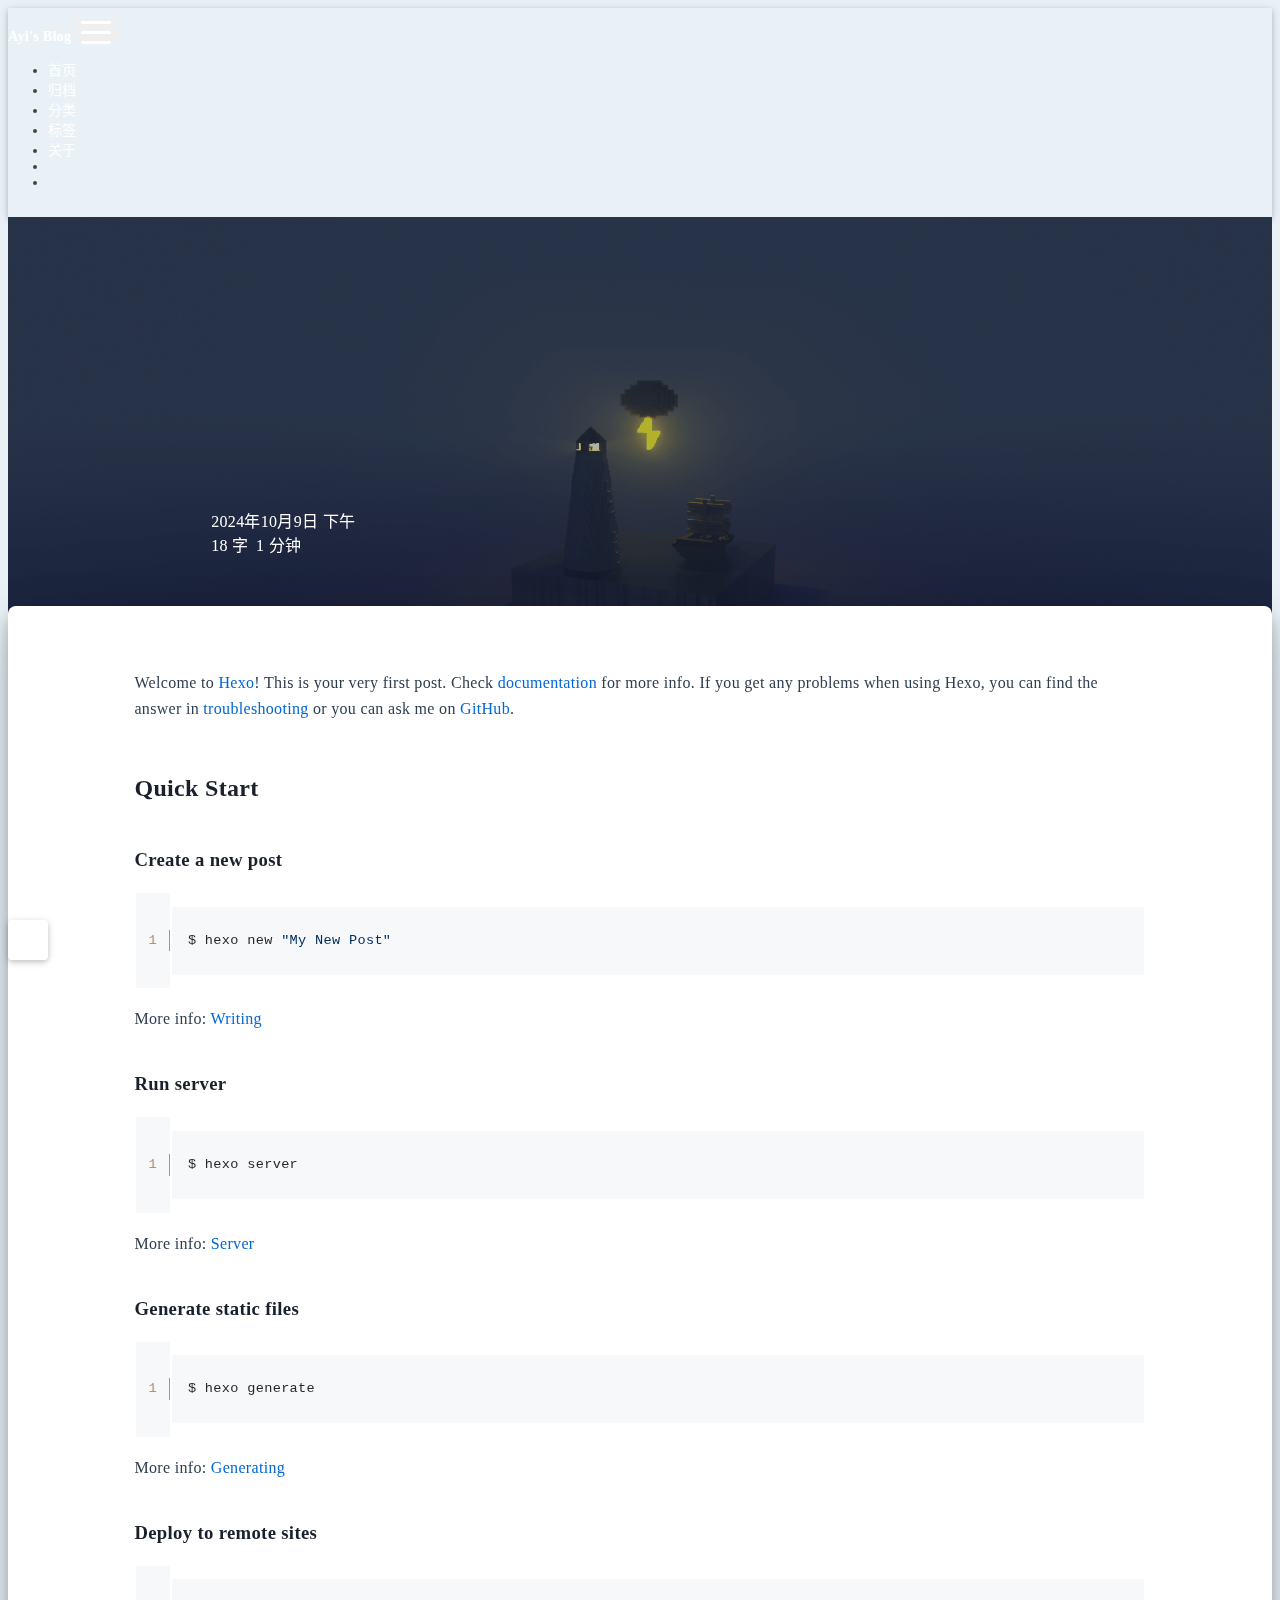
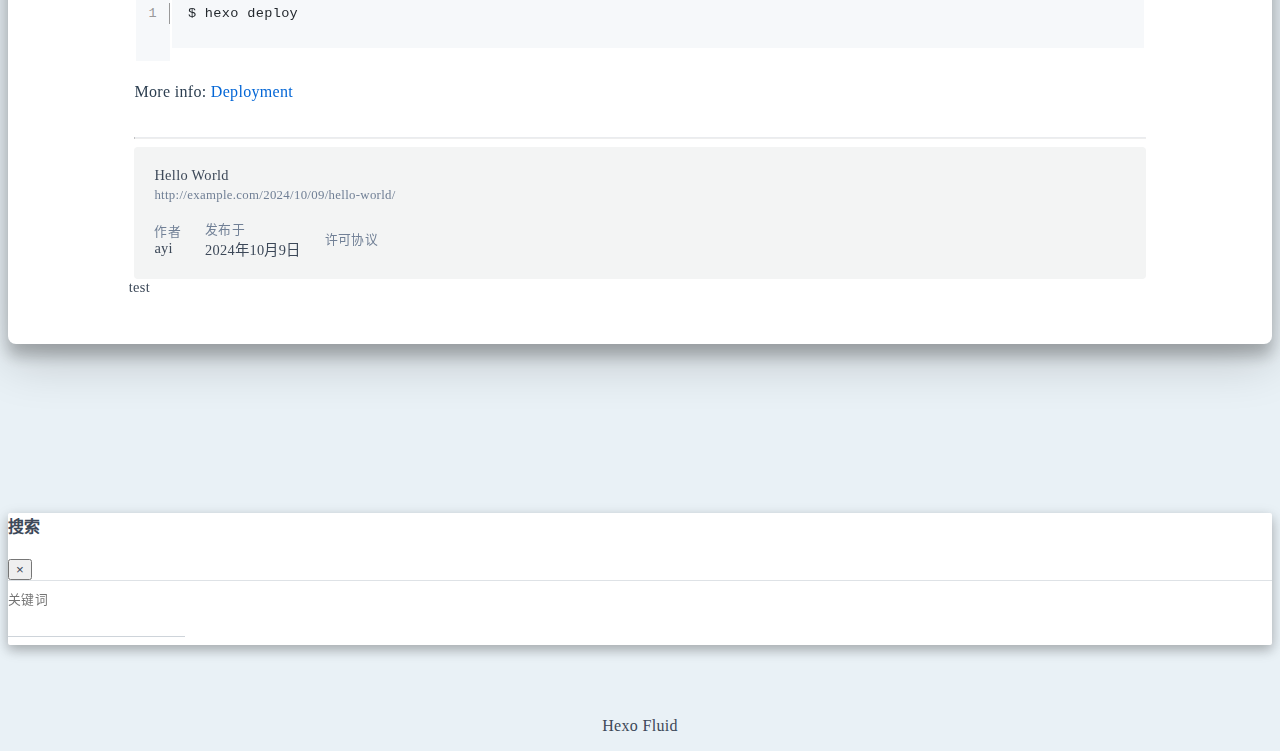
<file: 2024/10/09/hello-world/index.html>
<!DOCTYPE html>
<html lang="zh-CN" data-default-color-scheme=auto>



<head>
  <meta charset="UTF-8">

  <link rel="apple-touch-icon" sizes="76x76" href="/img/fluid.png">
  <link rel="icon" href="/img/fluid.png">
  

  <meta name="viewport" content="width=device-width, initial-scale=1.0, maximum-scale=5.0, shrink-to-fit=no">
  <meta http-equiv="x-ua-compatible" content="ie=edge">
  
  <meta name="theme-color" content="#8B8B7A">
  <meta name="author" content="ayi">
  <meta name="keywords" content="">
  
    <meta name="description" content="Welcome to Hexo! This is your very first post. Check documentation for more info. If you get any problems when using Hexo, you can find the answer in troubleshooting or you can ask me on GitHub. Quick">
<meta property="og:type" content="article">
<meta property="og:title" content="Hello World">
<meta property="og:url" content="http://example.com/2024/10/09/hello-world/index.html">
<meta property="og:site_name" content="Ayi&#39;s blog">
<meta property="og:description" content="Welcome to Hexo! This is your very first post. Check documentation for more info. If you get any problems when using Hexo, you can find the answer in troubleshooting or you can ask me on GitHub. Quick">
<meta property="og:locale" content="zh_CN">
<meta property="article:published_time" content="2024-10-09T08:20:31.953Z">
<meta property="article:modified_time" content="2024-10-09T08:20:31.953Z">
<meta property="article:author" content="ayi">
<meta name="twitter:card" content="summary_large_image">
  
  
  
  <title>Hello World - Ayi&#39;s blog</title>

  <link  rel="stylesheet" href="https://lib.baomitu.com/twitter-bootstrap/4.6.1/css/bootstrap.min.css" />



  <link  rel="stylesheet" href="https://lib.baomitu.com/github-markdown-css/4.0.0/github-markdown.min.css" />

  <link  rel="stylesheet" href="https://lib.baomitu.com/hint.css/2.7.0/hint.min.css" />

  <link  rel="stylesheet" href="https://lib.baomitu.com/fancybox/3.5.7/jquery.fancybox.min.css" />



<!-- 主题依赖的图标库，不要自行修改 -->
<!-- Do not modify the link that theme dependent icons -->

<link rel="stylesheet" href="//at.alicdn.com/t/c/font_1749284_5i9bdhy70f8.css">



<link rel="stylesheet" href="//at.alicdn.com/t/c/font_1736178_k526ubmyhba.css">


<link  rel="stylesheet" href="/css/main.css" />


  <link id="highlight-css" rel="stylesheet" href="/css/highlight.css" />
  
    <link id="highlight-css-dark" rel="stylesheet" href="/css/highlight-dark.css" />
  




  <script id="fluid-configs">
    var Fluid = window.Fluid || {};
    Fluid.ctx = Object.assign({}, Fluid.ctx)
    var CONFIG = {"hostname":"example.com","root":"/","version":"1.9.8","typing":{"enable":true,"typeSpeed":70,"cursorChar":"_","loop":false,"scope":[]},"anchorjs":{"enable":true,"element":"h1,h2,h3,h4,h5,h6","placement":"left","visible":"hover","icon":""},"progressbar":{"enable":true,"height_px":3,"color":"#29d","options":{"showSpinner":false,"trickleSpeed":100}},"code_language":{"enable":true,"default":"TEXT"},"copy_btn":true,"image_caption":{"enable":true},"image_zoom":{"enable":true,"img_url_replace":["",""]},"toc":{"enable":true,"placement":"right","headingSelector":"h1,h2,h3,h4,h5,h6","collapseDepth":0},"lazyload":{"enable":true,"loading_img":"/img/loading.gif","onlypost":false,"offset_factor":2},"web_analytics":{"enable":false,"follow_dnt":true,"baidu":null,"google":{"measurement_id":null},"tencent":{"sid":null,"cid":null},"leancloud":{"app_id":null,"app_key":null,"server_url":null,"path":"window.location.pathname","ignore_local":false},"umami":{"src":null,"website_id":null,"domains":null,"start_time":"2024-01-01T00:00:00.000Z","token":null,"api_server":null}},"search_path":"/local-search.xml","include_content_in_search":true};

    if (CONFIG.web_analytics.follow_dnt) {
      var dntVal = navigator.doNotTrack || window.doNotTrack || navigator.msDoNotTrack;
      Fluid.ctx.dnt = dntVal && (dntVal.startsWith('1') || dntVal.startsWith('yes') || dntVal.startsWith('on'));
    }
  </script>
  <script  src="/js/utils.js" ></script>
  <script  src="/js/color-schema.js" ></script>
  


  
<meta name="generator" content="Hexo 7.3.0"></head>


<body>
  

  <header>
    

<div class="header-inner" style="height: 70vh;">
  <nav id="navbar" class="navbar fixed-top  navbar-expand-lg navbar-dark scrolling-navbar">
  <div class="container">
    <a class="navbar-brand" href="/">
      <strong>Ayi&#39;s Blog</strong>
    </a>

    <button id="navbar-toggler-btn" class="navbar-toggler" type="button" data-toggle="collapse"
            data-target="#navbarSupportedContent"
            aria-controls="navbarSupportedContent" aria-expanded="false" aria-label="Toggle navigation">
      <div class="animated-icon"><span></span><span></span><span></span></div>
    </button>

    <!-- Collapsible content -->
    <div class="collapse navbar-collapse" id="navbarSupportedContent">
      <ul class="navbar-nav ml-auto text-center">
        
          
          
          
          
            <li class="nav-item">
              <a class="nav-link" href="/" target="_self">
                <i class="iconfont icon-home-fill"></i>
                <span>首页</span>
              </a>
            </li>
          
        
          
          
          
          
            <li class="nav-item">
              <a class="nav-link" href="/archives/" target="_self">
                <i class="iconfont icon-archive-fill"></i>
                <span>归档</span>
              </a>
            </li>
          
        
          
          
          
          
            <li class="nav-item">
              <a class="nav-link" href="/categories/" target="_self">
                <i class="iconfont icon-category-fill"></i>
                <span>分类</span>
              </a>
            </li>
          
        
          
          
          
          
            <li class="nav-item">
              <a class="nav-link" href="/tags/" target="_self">
                <i class="iconfont icon-tags-fill"></i>
                <span>标签</span>
              </a>
            </li>
          
        
          
          
          
          
            <li class="nav-item">
              <a class="nav-link" href="/about/" target="_self">
                <i class="iconfont icon-user-fill"></i>
                <span>关于</span>
              </a>
            </li>
          
        
        
          <li class="nav-item" id="search-btn">
            <a class="nav-link" target="_self" href="javascript:;" data-toggle="modal" data-target="#modalSearch" aria-label="Search">
              <i class="iconfont icon-search"></i>
            </a>
          </li>
          
        
        
          <li class="nav-item" id="color-toggle-btn">
            <a class="nav-link" target="_self" href="javascript:;" aria-label="Color Toggle">
              <i class="iconfont icon-dark" id="color-toggle-icon"></i>
            </a>
          </li>
        
      </ul>
    </div>
  </div>
</nav>

  

<div id="banner" class="banner" parallax=true
     style="background: url('/img/default.png') no-repeat center center; background-size: cover;">
  <div class="full-bg-img">
    <div class="mask flex-center" style="background-color: rgba(0, 0, 0, 0.3)">
      <div class="banner-text text-center fade-in-up">
        <div class="h2">
          
            <span id="subtitle" data-typed-text="Hello World"></span>
          
        </div>

        
          
  <div class="mt-3">
    
    
      <span class="post-meta">
        <i class="iconfont icon-date-fill" aria-hidden="true"></i>
        <time datetime="2024-10-09 16:20" pubdate>
          2024年10月9日 下午
        </time>
      </span>
    
  </div>

  <div class="mt-1">
    
      <span class="post-meta mr-2">
        <i class="iconfont icon-chart"></i>
        
          18 字
        
      </span>
    

    
      <span class="post-meta mr-2">
        <i class="iconfont icon-clock-fill"></i>
        
        
        
          1 分钟
        
      </span>
    

    
    
  </div>


        
      </div>

      
    </div>
  </div>
</div>

</div>

  </header>

  <main>
    
      

<div class="container-fluid nopadding-x">
  <div class="row nomargin-x">
    <div class="side-col d-none d-lg-block col-lg-2">
      

    </div>

    <div class="col-lg-8 nopadding-x-md">
      <div class="container nopadding-x-md" id="board-ctn">
        <div id="board">
          <article class="post-content mx-auto">
            <h1 id="seo-header">Hello World</h1>
            
            
              <div class="markdown-body">
                
                <p>Welcome to <a target="_blank" rel="noopener" href="https://hexo.io/">Hexo</a>! This is your very first post. Check <a target="_blank" rel="noopener" href="https://hexo.io/docs/">documentation</a> for more info. If you get any problems when using Hexo, you can find the answer in <a target="_blank" rel="noopener" href="https://hexo.io/docs/troubleshooting.html">troubleshooting</a> or you can ask me on <a target="_blank" rel="noopener" href="https://github.com/hexojs/hexo/issues">GitHub</a>.</p>
<h2 id="Quick-Start"><a href="#Quick-Start" class="headerlink" title="Quick Start"></a>Quick Start</h2><h3 id="Create-a-new-post"><a href="#Create-a-new-post" class="headerlink" title="Create a new post"></a>Create a new post</h3><figure class="highlight bash"><table><tr><td class="gutter"><pre><span class="line">1</span><br></pre></td><td class="code"><pre><code class="hljs bash">$ hexo new <span class="hljs-string">&quot;My New Post&quot;</span><br></code></pre></td></tr></table></figure>

<p>More info: <a target="_blank" rel="noopener" href="https://hexo.io/docs/writing.html">Writing</a></p>
<h3 id="Run-server"><a href="#Run-server" class="headerlink" title="Run server"></a>Run server</h3><figure class="highlight bash"><table><tr><td class="gutter"><pre><span class="line">1</span><br></pre></td><td class="code"><pre><code class="hljs bash">$ hexo server<br></code></pre></td></tr></table></figure>

<p>More info: <a target="_blank" rel="noopener" href="https://hexo.io/docs/server.html">Server</a></p>
<h3 id="Generate-static-files"><a href="#Generate-static-files" class="headerlink" title="Generate static files"></a>Generate static files</h3><figure class="highlight bash"><table><tr><td class="gutter"><pre><span class="line">1</span><br></pre></td><td class="code"><pre><code class="hljs bash">$ hexo generate<br></code></pre></td></tr></table></figure>

<p>More info: <a target="_blank" rel="noopener" href="https://hexo.io/docs/generating.html">Generating</a></p>
<h3 id="Deploy-to-remote-sites"><a href="#Deploy-to-remote-sites" class="headerlink" title="Deploy to remote sites"></a>Deploy to remote sites</h3><figure class="highlight bash"><table><tr><td class="gutter"><pre><span class="line">1</span><br></pre></td><td class="code"><pre><code class="hljs bash">$ hexo deploy<br></code></pre></td></tr></table></figure>

<p>More info: <a target="_blank" rel="noopener" href="https://hexo.io/docs/one-command-deployment.html">Deployment</a></p>

                
              </div>
            
            <hr/>
            <div>
              <div class="post-metas my-3">
  
  
</div>


              
  

  <div class="license-box my-3">
    <div class="license-title">
      <div>Hello World</div>
      <div>http://example.com/2024/10/09/hello-world/</div>
    </div>
    <div class="license-meta">
      
        <div class="license-meta-item">
          <div>作者</div>
          <div>ayi</div>
        </div>
      
      
        <div class="license-meta-item license-meta-date">
          <div>发布于</div>
          <div>2024年10月9日</div>
        </div>
      
      
      
        <div class="license-meta-item">
          <div>许可协议</div>
          <div>
            
              
              
                <a class="print-no-link" target="_blank" href="https://creativecommons.org/licenses/by/4.0/">
                  <span class="hint--top hint--rounded" aria-label="BY - 署名">
                    <i class="iconfont icon-cc-by"></i>
                  </span>
                </a>
              
            
          </div>
        </div>
      
    </div>
    <div class="license-icon iconfont"></div>
  </div>



              
                <div class="post-prevnext my-3">
                  <article class="post-prev col-6">
                    
                    
                      <a href="/2024/10/09/test/" title="test">
                        <i class="iconfont icon-arrowleft"></i>
                        <span class="hidden-mobile">test</span>
                        <span class="visible-mobile">上一篇</span>
                      </a>
                    
                  </article>
                  <article class="post-next col-6">
                    
                    
                  </article>
                </div>
              
            </div>

            
          </article>
        </div>
      </div>
    </div>

    <div class="side-col d-none d-lg-block col-lg-2">
      
  <aside class="sidebar" style="margin-left: -1rem">
    <div id="toc">
  <p class="toc-header">
    <i class="iconfont icon-list"></i>
    <span>目录</span>
  </p>
  <div class="toc-body" id="toc-body"></div>
</div>



  </aside>


    </div>
  </div>
</div>





  



  



  



  



  







    

    
      <a id="scroll-top-button" aria-label="TOP" href="#" role="button">
        <i class="iconfont icon-arrowup" aria-hidden="true"></i>
      </a>
    

    
      <div class="modal fade" id="modalSearch" tabindex="-1" role="dialog" aria-labelledby="ModalLabel"
     aria-hidden="true">
  <div class="modal-dialog modal-dialog-scrollable modal-lg" role="document">
    <div class="modal-content">
      <div class="modal-header text-center">
        <h4 class="modal-title w-100 font-weight-bold">搜索</h4>
        <button type="button" id="local-search-close" class="close" data-dismiss="modal" aria-label="Close">
          <span aria-hidden="true">&times;</span>
        </button>
      </div>
      <div class="modal-body mx-3">
        <div class="md-form mb-5">
          <input type="text" id="local-search-input" class="form-control validate">
          <label data-error="x" data-success="v" for="local-search-input">关键词</label>
        </div>
        <div class="list-group" id="local-search-result"></div>
      </div>
    </div>
  </div>
</div>

    

    
  </main>

  <footer>
    <div class="footer-inner">
  
    <div class="footer-content">
       <a href="https://hexo.io" target="_blank" rel="nofollow noopener"><span>Hexo</span></a> <i class="iconfont icon-love"></i> <a href="https://github.com/fluid-dev/hexo-theme-fluid" target="_blank" rel="nofollow noopener"><span>Fluid</span></a> 
    </div>
  
  
  
</div>

  </footer>

  <!-- Scripts -->
  
  <script  src="https://lib.baomitu.com/nprogress/0.2.0/nprogress.min.js" ></script>
  <link  rel="stylesheet" href="https://lib.baomitu.com/nprogress/0.2.0/nprogress.min.css" />

  <script>
    NProgress.configure({"showSpinner":false,"trickleSpeed":100})
    NProgress.start()
    window.addEventListener('load', function() {
      NProgress.done();
    })
  </script>


<script  src="https://lib.baomitu.com/jquery/3.6.4/jquery.min.js" ></script>
<script  src="https://lib.baomitu.com/twitter-bootstrap/4.6.1/js/bootstrap.min.js" ></script>
<script  src="/js/events.js" ></script>
<script  src="/js/plugins.js" ></script>


  <script  src="https://lib.baomitu.com/typed.js/2.0.12/typed.min.js" ></script>
  <script>
    (function (window, document) {
      var typing = Fluid.plugins.typing;
      var subtitle = document.getElementById('subtitle');
      if (!subtitle || !typing) {
        return;
      }
      var text = subtitle.getAttribute('data-typed-text');
      
        typing(text);
      
    })(window, document);
  </script>




  
    <script  src="/js/img-lazyload.js" ></script>
  




  
<script>
  Fluid.utils.createScript('https://lib.baomitu.com/tocbot/4.20.1/tocbot.min.js', function() {
    var toc = jQuery('#toc');
    if (toc.length === 0 || !window.tocbot) { return; }
    var boardCtn = jQuery('#board-ctn');
    var boardTop = boardCtn.offset().top;

    window.tocbot.init(Object.assign({
      tocSelector     : '#toc-body',
      contentSelector : '.markdown-body',
      linkClass       : 'tocbot-link',
      activeLinkClass : 'tocbot-active-link',
      listClass       : 'tocbot-list',
      isCollapsedClass: 'tocbot-is-collapsed',
      collapsibleClass: 'tocbot-is-collapsible',
      scrollSmooth    : true,
      includeTitleTags: true,
      headingsOffset  : -boardTop,
    }, CONFIG.toc));
    if (toc.find('.toc-list-item').length > 0) {
      toc.css('visibility', 'visible');
    }

    Fluid.events.registerRefreshCallback(function() {
      if ('tocbot' in window) {
        tocbot.refresh();
        var toc = jQuery('#toc');
        if (toc.length === 0 || !tocbot) {
          return;
        }
        if (toc.find('.toc-list-item').length > 0) {
          toc.css('visibility', 'visible');
        }
      }
    });
  });
</script>


  <script src=https://lib.baomitu.com/clipboard.js/2.0.11/clipboard.min.js></script>

  <script>Fluid.plugins.codeWidget();</script>


  
<script>
  Fluid.utils.createScript('https://lib.baomitu.com/anchor-js/5.0.0/anchor.min.js', function() {
    window.anchors.options = {
      placement: CONFIG.anchorjs.placement,
      visible  : CONFIG.anchorjs.visible
    };
    if (CONFIG.anchorjs.icon) {
      window.anchors.options.icon = CONFIG.anchorjs.icon;
    }
    var el = (CONFIG.anchorjs.element || 'h1,h2,h3,h4,h5,h6').split(',');
    var res = [];
    for (var item of el) {
      res.push('.markdown-body > ' + item.trim());
    }
    if (CONFIG.anchorjs.placement === 'left') {
      window.anchors.options.class = 'anchorjs-link-left';
    }
    window.anchors.add(res.join(', '));

    Fluid.events.registerRefreshCallback(function() {
      if ('anchors' in window) {
        anchors.removeAll();
        var el = (CONFIG.anchorjs.element || 'h1,h2,h3,h4,h5,h6').split(',');
        var res = [];
        for (var item of el) {
          res.push('.markdown-body > ' + item.trim());
        }
        if (CONFIG.anchorjs.placement === 'left') {
          anchors.options.class = 'anchorjs-link-left';
        }
        anchors.add(res.join(', '));
      }
    });
  });
</script>


  
<script>
  Fluid.utils.createScript('https://lib.baomitu.com/fancybox/3.5.7/jquery.fancybox.min.js', function() {
    Fluid.plugins.fancyBox();
  });
</script>


  <script>Fluid.plugins.imageCaption();</script>

  <script  src="/js/local-search.js" ></script>





<!-- 主题的启动项，将它保持在最底部 -->
<!-- the boot of the theme, keep it at the bottom -->
<script  src="/js/boot.js" ></script>


  

  <noscript>
    <div class="noscript-warning">博客在允许 JavaScript 运行的环境下浏览效果更佳</div>
  </noscript>
</body>
</html>
</file>
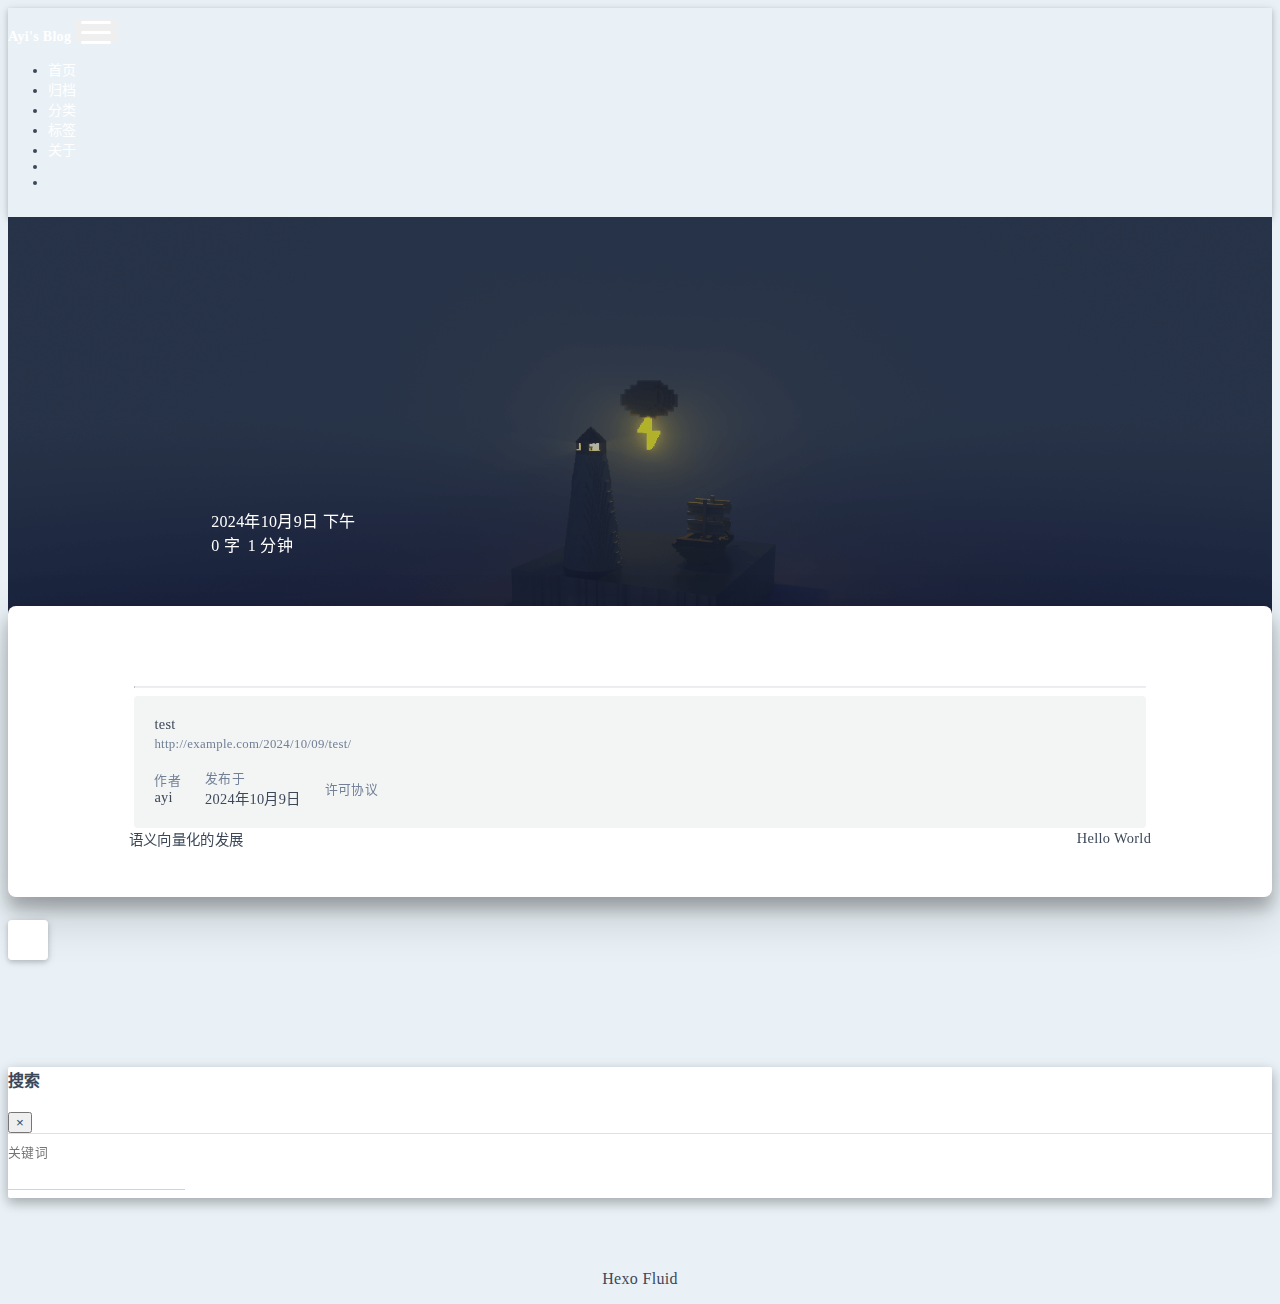
<file: 2024/10/09/test/index.html>
<!DOCTYPE html>
<html lang="zh-CN" data-default-color-scheme=auto>



<head>
  <meta charset="UTF-8">

  <link rel="apple-touch-icon" sizes="76x76" href="/img/fluid.png">
  <link rel="icon" href="/img/fluid.png">
  

  <meta name="viewport" content="width=device-width, initial-scale=1.0, maximum-scale=5.0, shrink-to-fit=no">
  <meta http-equiv="x-ua-compatible" content="ie=edge">
  
  <meta name="theme-color" content="#8B8B7A">
  <meta name="author" content="ayi">
  <meta name="keywords" content="">
  
    <meta property="og:type" content="article">
<meta property="og:title" content="test">
<meta property="og:url" content="http://example.com/2024/10/09/test/index.html">
<meta property="og:site_name" content="Ayi&#39;s blog">
<meta property="og:locale" content="zh_CN">
<meta property="article:published_time" content="2024-10-09T09:31:20.000Z">
<meta property="article:modified_time" content="2024-10-09T12:33:32.537Z">
<meta property="article:author" content="ayi">
<meta name="twitter:card" content="summary_large_image">
  
  
  
  <title>test - Ayi&#39;s blog</title>

  <link  rel="stylesheet" href="https://lib.baomitu.com/twitter-bootstrap/4.6.1/css/bootstrap.min.css" />



  <link  rel="stylesheet" href="https://lib.baomitu.com/github-markdown-css/4.0.0/github-markdown.min.css" />

  <link  rel="stylesheet" href="https://lib.baomitu.com/hint.css/2.7.0/hint.min.css" />

  <link  rel="stylesheet" href="https://lib.baomitu.com/fancybox/3.5.7/jquery.fancybox.min.css" />



<!-- 主题依赖的图标库，不要自行修改 -->
<!-- Do not modify the link that theme dependent icons -->

<link rel="stylesheet" href="//at.alicdn.com/t/c/font_1749284_5i9bdhy70f8.css">



<link rel="stylesheet" href="//at.alicdn.com/t/c/font_1736178_k526ubmyhba.css">


<link  rel="stylesheet" href="/css/main.css" />


  <link id="highlight-css" rel="stylesheet" href="/css/highlight.css" />
  
    <link id="highlight-css-dark" rel="stylesheet" href="/css/highlight-dark.css" />
  




  <script id="fluid-configs">
    var Fluid = window.Fluid || {};
    Fluid.ctx = Object.assign({}, Fluid.ctx)
    var CONFIG = {"hostname":"example.com","root":"/","version":"1.9.8","typing":{"enable":true,"typeSpeed":70,"cursorChar":"_","loop":false,"scope":[]},"anchorjs":{"enable":true,"element":"h1,h2,h3,h4,h5,h6","placement":"left","visible":"hover","icon":""},"progressbar":{"enable":true,"height_px":3,"color":"#29d","options":{"showSpinner":false,"trickleSpeed":100}},"code_language":{"enable":true,"default":"TEXT"},"copy_btn":true,"image_caption":{"enable":true},"image_zoom":{"enable":true,"img_url_replace":["",""]},"toc":{"enable":true,"placement":"right","headingSelector":"h1,h2,h3,h4,h5,h6","collapseDepth":0},"lazyload":{"enable":true,"loading_img":"/img/loading.gif","onlypost":false,"offset_factor":2},"web_analytics":{"enable":false,"follow_dnt":true,"baidu":null,"google":{"measurement_id":null},"tencent":{"sid":null,"cid":null},"leancloud":{"app_id":null,"app_key":null,"server_url":null,"path":"window.location.pathname","ignore_local":false},"umami":{"src":null,"website_id":null,"domains":null,"start_time":"2024-01-01T00:00:00.000Z","token":null,"api_server":null}},"search_path":"/local-search.xml","include_content_in_search":true};

    if (CONFIG.web_analytics.follow_dnt) {
      var dntVal = navigator.doNotTrack || window.doNotTrack || navigator.msDoNotTrack;
      Fluid.ctx.dnt = dntVal && (dntVal.startsWith('1') || dntVal.startsWith('yes') || dntVal.startsWith('on'));
    }
  </script>
  <script  src="/js/utils.js" ></script>
  <script  src="/js/color-schema.js" ></script>
  


  
<meta name="generator" content="Hexo 7.3.0"></head>


<body>
  

  <header>
    

<div class="header-inner" style="height: 70vh;">
  <nav id="navbar" class="navbar fixed-top  navbar-expand-lg navbar-dark scrolling-navbar">
  <div class="container">
    <a class="navbar-brand" href="/">
      <strong>Ayi&#39;s Blog</strong>
    </a>

    <button id="navbar-toggler-btn" class="navbar-toggler" type="button" data-toggle="collapse"
            data-target="#navbarSupportedContent"
            aria-controls="navbarSupportedContent" aria-expanded="false" aria-label="Toggle navigation">
      <div class="animated-icon"><span></span><span></span><span></span></div>
    </button>

    <!-- Collapsible content -->
    <div class="collapse navbar-collapse" id="navbarSupportedContent">
      <ul class="navbar-nav ml-auto text-center">
        
          
          
          
          
            <li class="nav-item">
              <a class="nav-link" href="/" target="_self">
                <i class="iconfont icon-home-fill"></i>
                <span>首页</span>
              </a>
            </li>
          
        
          
          
          
          
            <li class="nav-item">
              <a class="nav-link" href="/archives/" target="_self">
                <i class="iconfont icon-archive-fill"></i>
                <span>归档</span>
              </a>
            </li>
          
        
          
          
          
          
            <li class="nav-item">
              <a class="nav-link" href="/categories/" target="_self">
                <i class="iconfont icon-category-fill"></i>
                <span>分类</span>
              </a>
            </li>
          
        
          
          
          
          
            <li class="nav-item">
              <a class="nav-link" href="/tags/" target="_self">
                <i class="iconfont icon-tags-fill"></i>
                <span>标签</span>
              </a>
            </li>
          
        
          
          
          
          
            <li class="nav-item">
              <a class="nav-link" href="/about/" target="_self">
                <i class="iconfont icon-user-fill"></i>
                <span>关于</span>
              </a>
            </li>
          
        
        
          <li class="nav-item" id="search-btn">
            <a class="nav-link" target="_self" href="javascript:;" data-toggle="modal" data-target="#modalSearch" aria-label="Search">
              <i class="iconfont icon-search"></i>
            </a>
          </li>
          
        
        
          <li class="nav-item" id="color-toggle-btn">
            <a class="nav-link" target="_self" href="javascript:;" aria-label="Color Toggle">
              <i class="iconfont icon-dark" id="color-toggle-icon"></i>
            </a>
          </li>
        
      </ul>
    </div>
  </div>
</nav>

  

<div id="banner" class="banner" parallax=true
     style="background: url('/img/default.png') no-repeat center center; background-size: cover;">
  <div class="full-bg-img">
    <div class="mask flex-center" style="background-color: rgba(0, 0, 0, 0.3)">
      <div class="banner-text text-center fade-in-up">
        <div class="h2">
          
            <span id="subtitle" data-typed-text="test"></span>
          
        </div>

        
          
  <div class="mt-3">
    
    
      <span class="post-meta">
        <i class="iconfont icon-date-fill" aria-hidden="true"></i>
        <time datetime="2024-10-09 17:31" pubdate>
          2024年10月9日 下午
        </time>
      </span>
    
  </div>

  <div class="mt-1">
    
      <span class="post-meta mr-2">
        <i class="iconfont icon-chart"></i>
        
          0 字
        
      </span>
    

    
      <span class="post-meta mr-2">
        <i class="iconfont icon-clock-fill"></i>
        
        
        
          1 分钟
        
      </span>
    

    
    
  </div>


        
      </div>

      
    </div>
  </div>
</div>

</div>

  </header>

  <main>
    
      

<div class="container-fluid nopadding-x">
  <div class="row nomargin-x">
    <div class="side-col d-none d-lg-block col-lg-2">
      

    </div>

    <div class="col-lg-8 nopadding-x-md">
      <div class="container nopadding-x-md" id="board-ctn">
        <div id="board">
          <article class="post-content mx-auto">
            <h1 id="seo-header">test</h1>
            
            
              <div class="markdown-body">
                
                
                
              </div>
            
            <hr/>
            <div>
              <div class="post-metas my-3">
  
  
</div>


              
  

  <div class="license-box my-3">
    <div class="license-title">
      <div>test</div>
      <div>http://example.com/2024/10/09/test/</div>
    </div>
    <div class="license-meta">
      
        <div class="license-meta-item">
          <div>作者</div>
          <div>ayi</div>
        </div>
      
      
        <div class="license-meta-item license-meta-date">
          <div>发布于</div>
          <div>2024年10月9日</div>
        </div>
      
      
      
        <div class="license-meta-item">
          <div>许可协议</div>
          <div>
            
              
              
                <a class="print-no-link" target="_blank" href="https://creativecommons.org/licenses/by/4.0/">
                  <span class="hint--top hint--rounded" aria-label="BY - 署名">
                    <i class="iconfont icon-cc-by"></i>
                  </span>
                </a>
              
            
          </div>
        </div>
      
    </div>
    <div class="license-icon iconfont"></div>
  </div>



              
                <div class="post-prevnext my-3">
                  <article class="post-prev col-6">
                    
                    
                      <a href="/2024/10/09/%E8%AF%AD%E4%B9%89%E5%90%91%E9%87%8F%E5%8C%96%E7%9A%84%E5%8F%91%E5%B1%95/" title="语义向量化的发展">
                        <i class="iconfont icon-arrowleft"></i>
                        <span class="hidden-mobile">语义向量化的发展</span>
                        <span class="visible-mobile">上一篇</span>
                      </a>
                    
                  </article>
                  <article class="post-next col-6">
                    
                    
                      <a href="/2024/10/09/hello-world/" title="Hello World">
                        <span class="hidden-mobile">Hello World</span>
                        <span class="visible-mobile">下一篇</span>
                        <i class="iconfont icon-arrowright"></i>
                      </a>
                    
                  </article>
                </div>
              
            </div>

            
          </article>
        </div>
      </div>
    </div>

    <div class="side-col d-none d-lg-block col-lg-2">
      
  <aside class="sidebar" style="margin-left: -1rem">
    <div id="toc">
  <p class="toc-header">
    <i class="iconfont icon-list"></i>
    <span>目录</span>
  </p>
  <div class="toc-body" id="toc-body"></div>
</div>



  </aside>


    </div>
  </div>
</div>





  



  



  



  



  







    

    
      <a id="scroll-top-button" aria-label="TOP" href="#" role="button">
        <i class="iconfont icon-arrowup" aria-hidden="true"></i>
      </a>
    

    
      <div class="modal fade" id="modalSearch" tabindex="-1" role="dialog" aria-labelledby="ModalLabel"
     aria-hidden="true">
  <div class="modal-dialog modal-dialog-scrollable modal-lg" role="document">
    <div class="modal-content">
      <div class="modal-header text-center">
        <h4 class="modal-title w-100 font-weight-bold">搜索</h4>
        <button type="button" id="local-search-close" class="close" data-dismiss="modal" aria-label="Close">
          <span aria-hidden="true">&times;</span>
        </button>
      </div>
      <div class="modal-body mx-3">
        <div class="md-form mb-5">
          <input type="text" id="local-search-input" class="form-control validate">
          <label data-error="x" data-success="v" for="local-search-input">关键词</label>
        </div>
        <div class="list-group" id="local-search-result"></div>
      </div>
    </div>
  </div>
</div>

    

    
  </main>

  <footer>
    <div class="footer-inner">
  
    <div class="footer-content">
       <a href="https://hexo.io" target="_blank" rel="nofollow noopener"><span>Hexo</span></a> <i class="iconfont icon-love"></i> <a href="https://github.com/fluid-dev/hexo-theme-fluid" target="_blank" rel="nofollow noopener"><span>Fluid</span></a> 
    </div>
  
  
  
</div>

  </footer>

  <!-- Scripts -->
  
  <script  src="https://lib.baomitu.com/nprogress/0.2.0/nprogress.min.js" ></script>
  <link  rel="stylesheet" href="https://lib.baomitu.com/nprogress/0.2.0/nprogress.min.css" />

  <script>
    NProgress.configure({"showSpinner":false,"trickleSpeed":100})
    NProgress.start()
    window.addEventListener('load', function() {
      NProgress.done();
    })
  </script>


<script  src="https://lib.baomitu.com/jquery/3.6.4/jquery.min.js" ></script>
<script  src="https://lib.baomitu.com/twitter-bootstrap/4.6.1/js/bootstrap.min.js" ></script>
<script  src="/js/events.js" ></script>
<script  src="/js/plugins.js" ></script>


  <script  src="https://lib.baomitu.com/typed.js/2.0.12/typed.min.js" ></script>
  <script>
    (function (window, document) {
      var typing = Fluid.plugins.typing;
      var subtitle = document.getElementById('subtitle');
      if (!subtitle || !typing) {
        return;
      }
      var text = subtitle.getAttribute('data-typed-text');
      
        typing(text);
      
    })(window, document);
  </script>




  
    <script  src="/js/img-lazyload.js" ></script>
  




  
<script>
  Fluid.utils.createScript('https://lib.baomitu.com/tocbot/4.20.1/tocbot.min.js', function() {
    var toc = jQuery('#toc');
    if (toc.length === 0 || !window.tocbot) { return; }
    var boardCtn = jQuery('#board-ctn');
    var boardTop = boardCtn.offset().top;

    window.tocbot.init(Object.assign({
      tocSelector     : '#toc-body',
      contentSelector : '.markdown-body',
      linkClass       : 'tocbot-link',
      activeLinkClass : 'tocbot-active-link',
      listClass       : 'tocbot-list',
      isCollapsedClass: 'tocbot-is-collapsed',
      collapsibleClass: 'tocbot-is-collapsible',
      scrollSmooth    : true,
      includeTitleTags: true,
      headingsOffset  : -boardTop,
    }, CONFIG.toc));
    if (toc.find('.toc-list-item').length > 0) {
      toc.css('visibility', 'visible');
    }

    Fluid.events.registerRefreshCallback(function() {
      if ('tocbot' in window) {
        tocbot.refresh();
        var toc = jQuery('#toc');
        if (toc.length === 0 || !tocbot) {
          return;
        }
        if (toc.find('.toc-list-item').length > 0) {
          toc.css('visibility', 'visible');
        }
      }
    });
  });
</script>


  <script src=https://lib.baomitu.com/clipboard.js/2.0.11/clipboard.min.js></script>

  <script>Fluid.plugins.codeWidget();</script>


  
<script>
  Fluid.utils.createScript('https://lib.baomitu.com/anchor-js/5.0.0/anchor.min.js', function() {
    window.anchors.options = {
      placement: CONFIG.anchorjs.placement,
      visible  : CONFIG.anchorjs.visible
    };
    if (CONFIG.anchorjs.icon) {
      window.anchors.options.icon = CONFIG.anchorjs.icon;
    }
    var el = (CONFIG.anchorjs.element || 'h1,h2,h3,h4,h5,h6').split(',');
    var res = [];
    for (var item of el) {
      res.push('.markdown-body > ' + item.trim());
    }
    if (CONFIG.anchorjs.placement === 'left') {
      window.anchors.options.class = 'anchorjs-link-left';
    }
    window.anchors.add(res.join(', '));

    Fluid.events.registerRefreshCallback(function() {
      if ('anchors' in window) {
        anchors.removeAll();
        var el = (CONFIG.anchorjs.element || 'h1,h2,h3,h4,h5,h6').split(',');
        var res = [];
        for (var item of el) {
          res.push('.markdown-body > ' + item.trim());
        }
        if (CONFIG.anchorjs.placement === 'left') {
          anchors.options.class = 'anchorjs-link-left';
        }
        anchors.add(res.join(', '));
      }
    });
  });
</script>


  
<script>
  Fluid.utils.createScript('https://lib.baomitu.com/fancybox/3.5.7/jquery.fancybox.min.js', function() {
    Fluid.plugins.fancyBox();
  });
</script>


  <script>Fluid.plugins.imageCaption();</script>

  <script  src="/js/local-search.js" ></script>





<!-- 主题的启动项，将它保持在最底部 -->
<!-- the boot of the theme, keep it at the bottom -->
<script  src="/js/boot.js" ></script>


  

  <noscript>
    <div class="noscript-warning">博客在允许 JavaScript 运行的环境下浏览效果更佳</div>
  </noscript>
</body>
</html>
</file>
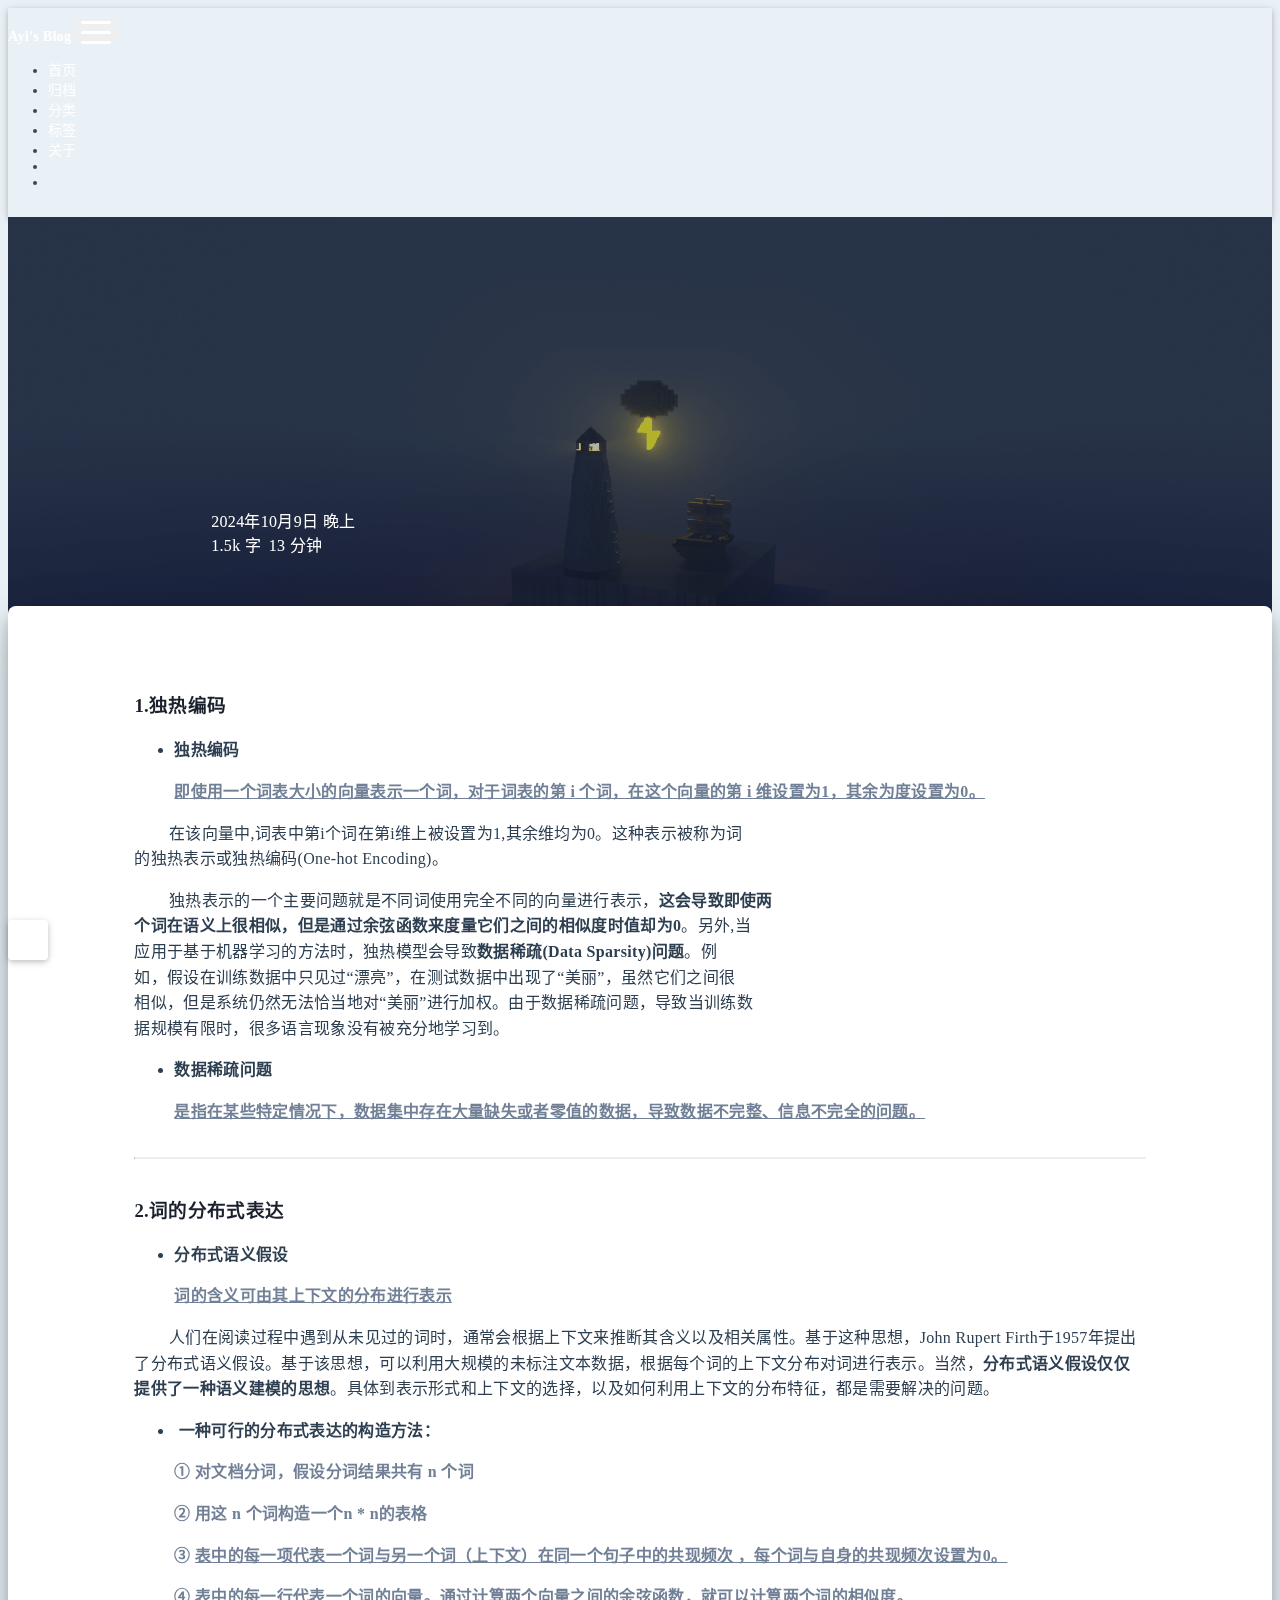
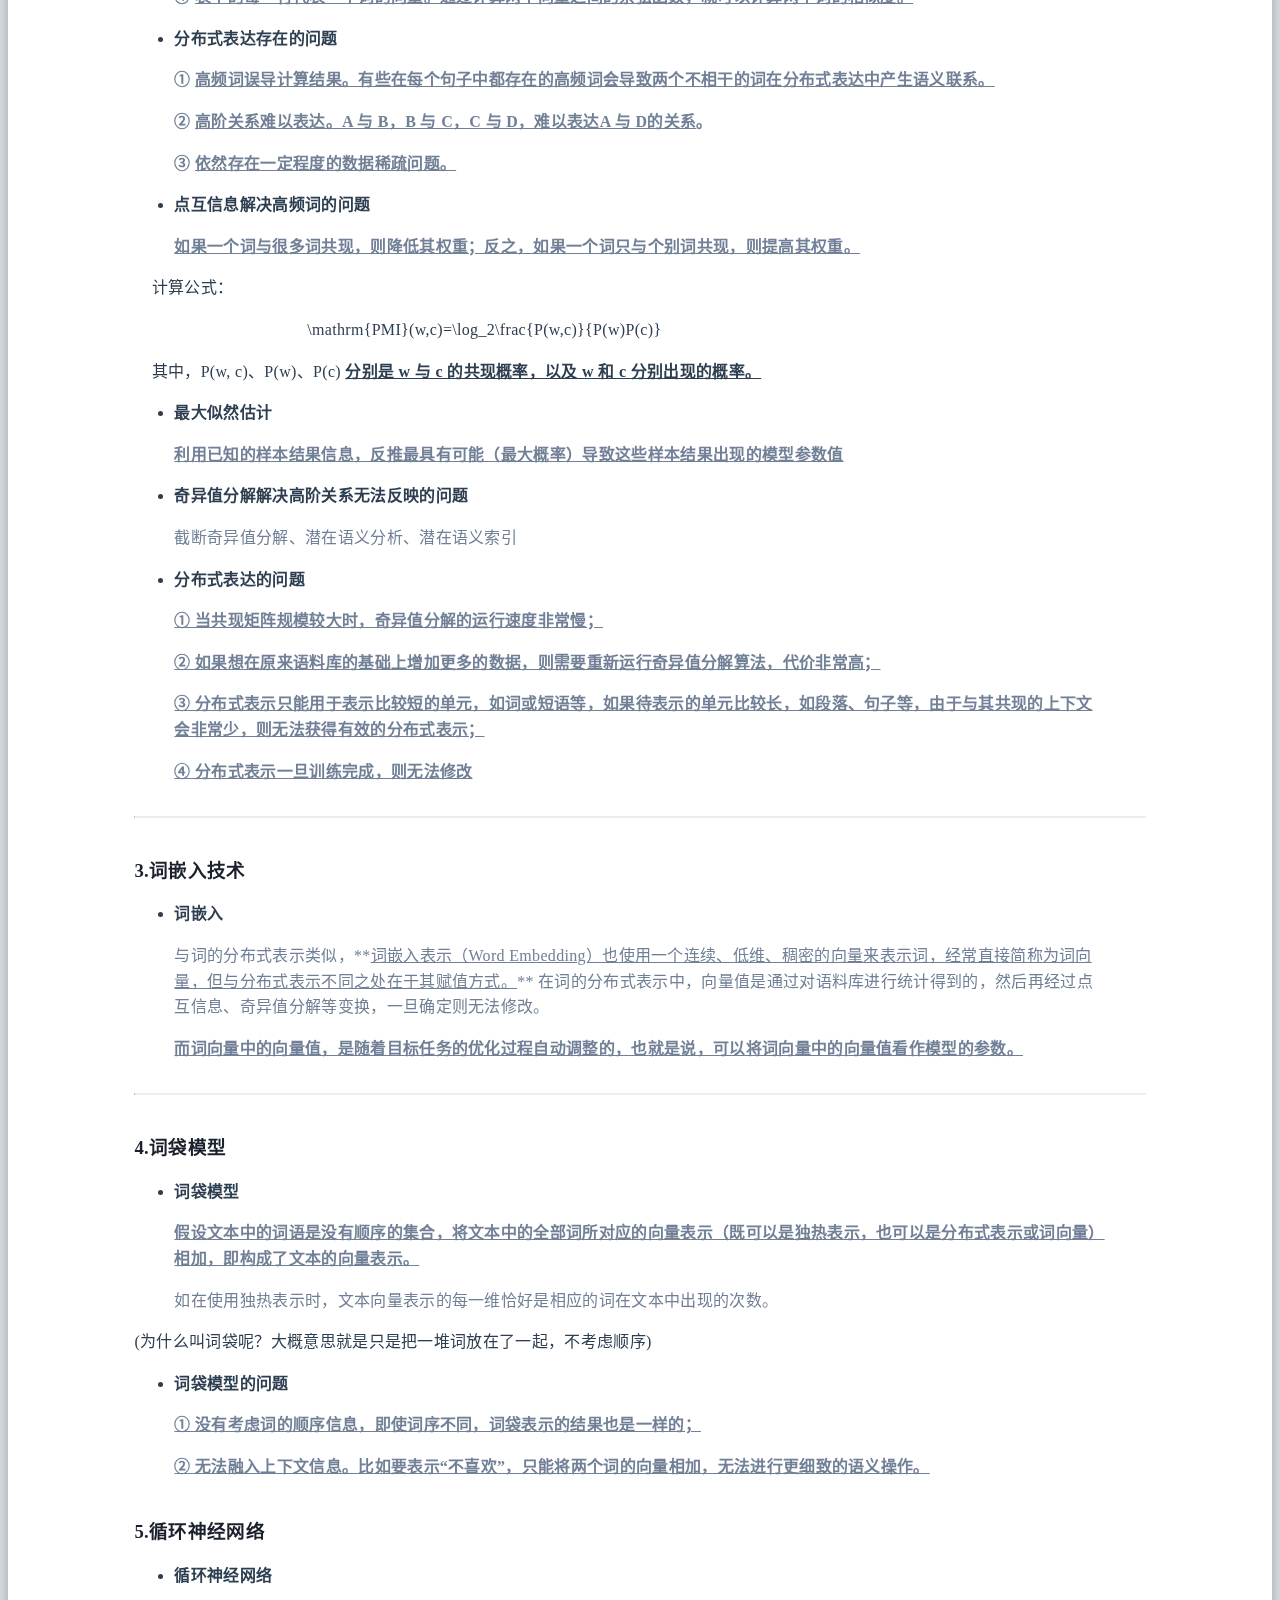
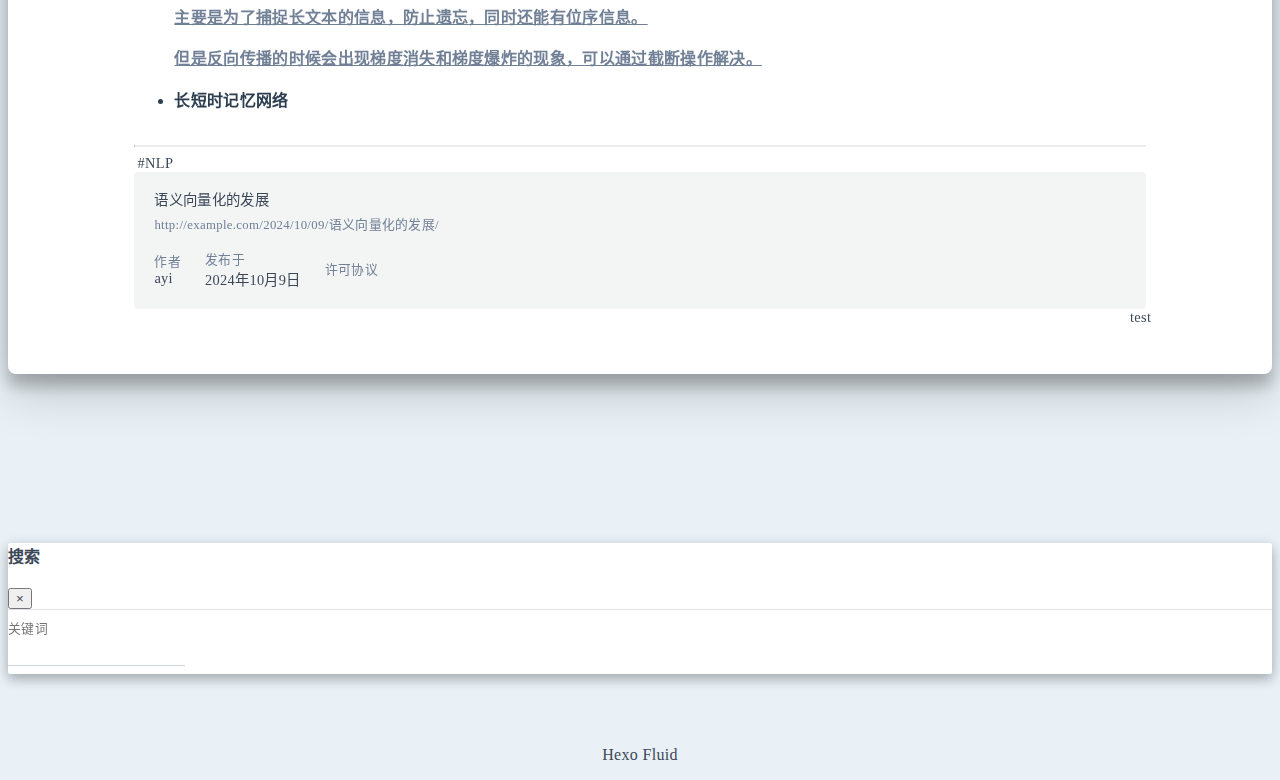
<file: 2024/10/09/语义向量化的发展/index.html>
<!DOCTYPE html>
<html lang="zh-CN" data-default-color-scheme=auto>



<head>
  <meta charset="UTF-8">

  <link rel="apple-touch-icon" sizes="76x76" href="/img/fluid.png">
  <link rel="icon" href="/img/fluid.png">
  

  <meta name="viewport" content="width=device-width, initial-scale=1.0, maximum-scale=5.0, shrink-to-fit=no">
  <meta http-equiv="x-ua-compatible" content="ie=edge">
  
  <meta name="theme-color" content="#8B8B7A">
  <meta name="author" content="ayi">
  <meta name="keywords" content="">
  
    <meta name="description" content="1.独热编码 独热编码   即使用一个词表大小的向量表示一个词，对于词表的第 i 个词，在这个向量的第 i 维设置为1，其余为度设置为0。          在该向量中,词表中第i个词在第i维上被设置为1,其余维均为0。这种表示被称为词的独热表示或独热编码(One-hot Encoding)。         独热表示的一个主要问题就是不同词使用完全不同的向量进行表示，这会导致即使两个词在语义上很">
<meta property="og:type" content="article">
<meta property="og:title" content="语义向量化的发展">
<meta property="og:url" content="http://example.com/2024/10/09/%E8%AF%AD%E4%B9%89%E5%90%91%E9%87%8F%E5%8C%96%E7%9A%84%E5%8F%91%E5%B1%95/index.html">
<meta property="og:site_name" content="Ayi&#39;s blog">
<meta property="og:description" content="1.独热编码 独热编码   即使用一个词表大小的向量表示一个词，对于词表的第 i 个词，在这个向量的第 i 维设置为1，其余为度设置为0。          在该向量中,词表中第i个词在第i维上被设置为1,其余维均为0。这种表示被称为词的独热表示或独热编码(One-hot Encoding)。         独热表示的一个主要问题就是不同词使用完全不同的向量进行表示，这会导致即使两个词在语义上很">
<meta property="og:locale" content="zh_CN">
<meta property="og:image" content="http://example.com/WordEmbedding/bg.png">
<meta property="article:published_time" content="2024-10-09T12:53:44.000Z">
<meta property="article:modified_time" content="2024-10-09T13:26:13.990Z">
<meta property="article:author" content="ayi">
<meta property="article:tag" content="NLP">
<meta name="twitter:card" content="summary_large_image">
<meta name="twitter:image" content="http://example.com/WordEmbedding/bg.png">
  
  
  
  <title>语义向量化的发展 - Ayi&#39;s blog</title>

  <link  rel="stylesheet" href="https://lib.baomitu.com/twitter-bootstrap/4.6.1/css/bootstrap.min.css" />



  <link  rel="stylesheet" href="https://lib.baomitu.com/github-markdown-css/4.0.0/github-markdown.min.css" />

  <link  rel="stylesheet" href="https://lib.baomitu.com/hint.css/2.7.0/hint.min.css" />

  <link  rel="stylesheet" href="https://lib.baomitu.com/fancybox/3.5.7/jquery.fancybox.min.css" />



<!-- 主题依赖的图标库，不要自行修改 -->
<!-- Do not modify the link that theme dependent icons -->

<link rel="stylesheet" href="//at.alicdn.com/t/c/font_1749284_5i9bdhy70f8.css">



<link rel="stylesheet" href="//at.alicdn.com/t/c/font_1736178_k526ubmyhba.css">


<link  rel="stylesheet" href="/css/main.css" />


  <link id="highlight-css" rel="stylesheet" href="/css/highlight.css" />
  
    <link id="highlight-css-dark" rel="stylesheet" href="/css/highlight-dark.css" />
  




  <script id="fluid-configs">
    var Fluid = window.Fluid || {};
    Fluid.ctx = Object.assign({}, Fluid.ctx)
    var CONFIG = {"hostname":"example.com","root":"/","version":"1.9.8","typing":{"enable":true,"typeSpeed":70,"cursorChar":"_","loop":false,"scope":[]},"anchorjs":{"enable":true,"element":"h1,h2,h3,h4,h5,h6","placement":"left","visible":"hover","icon":""},"progressbar":{"enable":true,"height_px":3,"color":"#29d","options":{"showSpinner":false,"trickleSpeed":100}},"code_language":{"enable":true,"default":"TEXT"},"copy_btn":true,"image_caption":{"enable":true},"image_zoom":{"enable":true,"img_url_replace":["",""]},"toc":{"enable":true,"placement":"right","headingSelector":"h1,h2,h3,h4,h5,h6","collapseDepth":0},"lazyload":{"enable":true,"loading_img":"/img/loading.gif","onlypost":false,"offset_factor":2},"web_analytics":{"enable":false,"follow_dnt":true,"baidu":null,"google":{"measurement_id":null},"tencent":{"sid":null,"cid":null},"leancloud":{"app_id":null,"app_key":null,"server_url":null,"path":"window.location.pathname","ignore_local":false},"umami":{"src":null,"website_id":null,"domains":null,"start_time":"2024-01-01T00:00:00.000Z","token":null,"api_server":null}},"search_path":"/local-search.xml","include_content_in_search":true};

    if (CONFIG.web_analytics.follow_dnt) {
      var dntVal = navigator.doNotTrack || window.doNotTrack || navigator.msDoNotTrack;
      Fluid.ctx.dnt = dntVal && (dntVal.startsWith('1') || dntVal.startsWith('yes') || dntVal.startsWith('on'));
    }
  </script>
  <script  src="/js/utils.js" ></script>
  <script  src="/js/color-schema.js" ></script>
  


  
<meta name="generator" content="Hexo 7.3.0"></head>


<body>
  

  <header>
    

<div class="header-inner" style="height: 70vh;">
  <nav id="navbar" class="navbar fixed-top  navbar-expand-lg navbar-dark scrolling-navbar">
  <div class="container">
    <a class="navbar-brand" href="/">
      <strong>Ayi&#39;s Blog</strong>
    </a>

    <button id="navbar-toggler-btn" class="navbar-toggler" type="button" data-toggle="collapse"
            data-target="#navbarSupportedContent"
            aria-controls="navbarSupportedContent" aria-expanded="false" aria-label="Toggle navigation">
      <div class="animated-icon"><span></span><span></span><span></span></div>
    </button>

    <!-- Collapsible content -->
    <div class="collapse navbar-collapse" id="navbarSupportedContent">
      <ul class="navbar-nav ml-auto text-center">
        
          
          
          
          
            <li class="nav-item">
              <a class="nav-link" href="/" target="_self">
                <i class="iconfont icon-home-fill"></i>
                <span>首页</span>
              </a>
            </li>
          
        
          
          
          
          
            <li class="nav-item">
              <a class="nav-link" href="/archives/" target="_self">
                <i class="iconfont icon-archive-fill"></i>
                <span>归档</span>
              </a>
            </li>
          
        
          
          
          
          
            <li class="nav-item">
              <a class="nav-link" href="/categories/" target="_self">
                <i class="iconfont icon-category-fill"></i>
                <span>分类</span>
              </a>
            </li>
          
        
          
          
          
          
            <li class="nav-item">
              <a class="nav-link" href="/tags/" target="_self">
                <i class="iconfont icon-tags-fill"></i>
                <span>标签</span>
              </a>
            </li>
          
        
          
          
          
          
            <li class="nav-item">
              <a class="nav-link" href="/about/" target="_self">
                <i class="iconfont icon-user-fill"></i>
                <span>关于</span>
              </a>
            </li>
          
        
        
          <li class="nav-item" id="search-btn">
            <a class="nav-link" target="_self" href="javascript:;" data-toggle="modal" data-target="#modalSearch" aria-label="Search">
              <i class="iconfont icon-search"></i>
            </a>
          </li>
          
        
        
          <li class="nav-item" id="color-toggle-btn">
            <a class="nav-link" target="_self" href="javascript:;" aria-label="Color Toggle">
              <i class="iconfont icon-dark" id="color-toggle-icon"></i>
            </a>
          </li>
        
      </ul>
    </div>
  </div>
</nav>

  

<div id="banner" class="banner" parallax=true
     style="background: url('/img/default.png') no-repeat center center; background-size: cover;">
  <div class="full-bg-img">
    <div class="mask flex-center" style="background-color: rgba(0, 0, 0, 0.3)">
      <div class="banner-text text-center fade-in-up">
        <div class="h2">
          
            <span id="subtitle" data-typed-text="语义向量化的发展"></span>
          
        </div>

        
          
  <div class="mt-3">
    
    
      <span class="post-meta">
        <i class="iconfont icon-date-fill" aria-hidden="true"></i>
        <time datetime="2024-10-09 20:53" pubdate>
          2024年10月9日 晚上
        </time>
      </span>
    
  </div>

  <div class="mt-1">
    
      <span class="post-meta mr-2">
        <i class="iconfont icon-chart"></i>
        
          1.5k 字
        
      </span>
    

    
      <span class="post-meta mr-2">
        <i class="iconfont icon-clock-fill"></i>
        
        
        
          13 分钟
        
      </span>
    

    
    
  </div>


        
      </div>

      
    </div>
  </div>
</div>

</div>

  </header>

  <main>
    
      

<div class="container-fluid nopadding-x">
  <div class="row nomargin-x">
    <div class="side-col d-none d-lg-block col-lg-2">
      

    </div>

    <div class="col-lg-8 nopadding-x-md">
      <div class="container nopadding-x-md" id="board-ctn">
        <div id="board">
          <article class="post-content mx-auto">
            <h1 id="seo-header">语义向量化的发展</h1>
            
            
              <div class="markdown-body">
                
                <h3 id="1-独热编码"><a href="#1-独热编码" class="headerlink" title="1.独热编码"></a>1.独热编码</h3><ul>
<li><strong>独热编码</strong></li>
</ul>
<blockquote>
<p><strong><u>即使用一个词表大小的向量表示一个词，对于词表的第 i 个词，在这个向量的第 i 维设置为1，其余为度设置为0。</u></strong></p>
</blockquote>
<p>        在该向量中,词表中第i个词在第i维上被设置为1,其余维均为0。这种表示被称为词<br>的独热表示或独热编码(One-hot Encoding)。</p>
<p>        独热表示的一个主要问题就是不同词使用完全不同的向量进行表示，<strong>这会导致即使两<br>个词在语义上很相似，但是通过余弦函数来度量它们之间的相似度时值却为0</strong>。另外,当<br>应用于基于机器学习的方法时，独热模型会导致<strong>数据稀疏(Data Sparsity)问题</strong>。例<br>如，假设在训练数据中只见过“漂亮”，在测试数据中出现了“美丽”，虽然它们之间很<br>相似，但是系统仍然无法恰当地对“美丽”进行加权。由于数据稀疏问题，导致当训练数<br>据规模有限时，很多语言现象没有被充分地学习到。</p>
<ul>
<li><strong>数据稀疏问题</strong></li>
</ul>
<blockquote>
<p><strong><u>是指在某些特定情况下，数据集中存在大量缺失或者零值的数据，导致数据不完整、信息不完全的问题。</u></strong></p>
</blockquote>
<hr>
<h3 id="2-词的分布式表达"><a href="#2-词的分布式表达" class="headerlink" title="2.词的分布式表达"></a>2.词的分布式表达</h3><ul>
<li><strong>分布式语义假设</strong></li>
</ul>
<blockquote>
<p><strong><u>词的含义可由其上下文的分布进行表示</u></strong></p>
</blockquote>
<p>        人们在阅读过程中遇到从未见过的词时，通常会根据上下文来推断其含义以及相关属性。基于这种思想，John Rupert Firth于1957年提出了分布式语义假设。基于该思想，可以利用大规模的未标注文本数据，根据每个词的上下文分布对词进行表示。当然，<strong>分布式语义假设仅仅提供了一种语义建模的思想</strong>。具体到表示形式和上下文的选择，以及如何利用上下文的分布特征，都是需要解决的问题。</p>
<ul>
<li> <strong>一种可行的分布式表达的构造方法：</strong></li>
</ul>
<blockquote>
<p><strong>① 对文档分词，假设分词结果共有 n 个词</strong></p>
<p><strong>② 用这 n 个词构造一个n * n的表格</strong></p>
<p><strong>③</strong> <u><strong>表中的每一项代表一个词与另一个词（上下文）在同一个句子中的共现频次 ，每个词与自身的共现频次设置为0。</strong></u></p>
<p><strong>④</strong> <u><strong>表中的每一行代表一个词的向量。通过计算两个向量之间的余弦函数，就可以计算两个词的相似度。</strong></u></p>
</blockquote>
<ul>
<li><strong>分布式表达存在的问题</strong></li>
</ul>
<blockquote>
<p><strong>① <u>高频词误导计算结果。有些在每个句子中都存在的高频词会导致两个不相干的词在分布式表达中产生语义联系。</u></strong></p>
<p><strong>② <u>高阶关系难以表达。A 与 B，B 与 C，C 与 D，难以表达A 与 D的关系</u>。</strong></p>
<p><strong>③ <u>依然存在一定程度的数据稀疏问题。</u></strong></p>
</blockquote>
<ul>
<li><strong>点互信息解决高频词的问题</strong></li>
</ul>
<blockquote>
<p><strong><u>如果一个词与很多词共现，则降低其权重；反之，如果一个词只与个别词共现，则提高其权重。</u></strong></p>
</blockquote>
<p>    计算公式：</p>
<p>                                        \mathrm{PMI}(w,c)&#x3D;\log_2\frac{P(w,c)}{P(w)P(c)}</p>
<p>    其中，P(w, c)、P(w)、P(c) <strong><u>分别是 w 与 c 的共现概率，以及 w 和 c 分别出现的概率。</u></strong></p>
<ul>
<li><strong>最大似然估计</strong></li>
</ul>
<blockquote>
<p><strong><u>利用已知的样本结果信息，反推最具有可能（最大概率）导致这些样本结果出现的模型参数值</u></strong></p>
</blockquote>
<ul>
<li><strong>奇异值分解解决高阶关系无法反映的问题</strong></li>
</ul>
<blockquote>
<p>截断奇异值分解、潜在语义分析、潜在语义索引</p>
</blockquote>
<ul>
<li><strong>分布式表达的问题</strong></li>
</ul>
<blockquote>
<p><u><strong>① 当共现矩阵规模较大时，奇异值分解的运行速度非常慢；</strong></u></p>
<p><strong><u>② 如果想在原来语料库的基础上增加更多的数据，则需要重新运行奇异值分解算法，代价非常高；</u></strong></p>
<p><strong><u>③ 分布式表示只能用于表示比较短的单元，如词或短语等，如果待表示的单元比较长，如段落、句子等，由于与其共现的上下文会非常少，则无法获得有效的分布式表示；</u></strong></p>
<p><strong><u>④ 分布式表示一旦训练完成，则无法修改</u></strong></p>
</blockquote>
<hr>
<h3 id="3-词嵌入技术"><a href="#3-词嵌入技术" class="headerlink" title="3.词嵌入技术"></a>3.词嵌入技术</h3><ul>
<li><strong>词嵌入</strong></li>
</ul>
<blockquote>
<p>与词的分布式表示类似，**<u>词嵌入表示（Word Embedding）也使用一个连续、低维、稠密的向量来表示词，经常直接简称为词向量，但与分布式表示不同之处在于其赋值方式。</u>** 在词的分布式表示中，向量值是通过对语料库进行统计得到的，然后再经过点互信息、奇异值分解等变换，一旦确定则无法修改。</p>
<p><strong><u>而词向量中的向量值，是随着目标任务的优化过程自动调整的，也就是说，可以将词向量中的向量值看作模型的参数。</u></strong></p>
</blockquote>
<hr>
<h3 id="4-词袋模型"><a href="#4-词袋模型" class="headerlink" title="4.词袋模型"></a>4.词袋模型</h3><ul>
<li><strong>词袋模型</strong></li>
</ul>
<blockquote>
<p><strong><u>假设文本中的词语是没有顺序的集合，将文本中的全部词所对应的向量表示（既可以是独热表示，也可以是分布式表示或词向量）相加，即构成了文本的向量表示。</u></strong></p>
<p>如在使用独热表示时，文本向量表示的每一维恰好是相应的词在文本中出现的次数。</p>
</blockquote>
<p>(为什么叫词袋呢？大概意思就是只是把一堆词放在了一起，不考虑顺序)</p>
<ul>
<li><strong>词袋模型的问题</strong></li>
</ul>
<blockquote>
<p><strong><u>① 没有考虑词的顺序信息，即使词序不同，词袋表示的结果也是一样的；</u></strong></p>
<p><strong><u>② 无法融入上下文信息。比如要表示“不喜欢”，只能将两个词的向量相加，无法进行更细致的语义操作。</u></strong></p>
</blockquote>
<h3 id="5-循环神经网络"><a href="#5-循环神经网络" class="headerlink" title="5.循环神经网络"></a>5.循环神经网络</h3><ul>
<li><strong>循环神经网络</strong></li>
</ul>
<blockquote>
<p><strong><u>主要是为了捕捉长文本的信息，防止遗忘，同时还能有位序信息。</u></strong></p>
<p><strong><u>但是反向传播的时候会出现梯度消失和梯度爆炸的现象，可以通过截断操作解决。</u></strong></p>
</blockquote>
<ul>
<li><strong>长短时记忆网络</strong></li>
</ul>

                
              </div>
            
            <hr/>
            <div>
              <div class="post-metas my-3">
  
  
    <div class="post-meta">
      <i class="iconfont icon-tags"></i>
      
        <a href="/tags/NLP/" class="print-no-link">#NLP</a>
      
    </div>
  
</div>


              
  

  <div class="license-box my-3">
    <div class="license-title">
      <div>语义向量化的发展</div>
      <div>http://example.com/2024/10/09/语义向量化的发展/</div>
    </div>
    <div class="license-meta">
      
        <div class="license-meta-item">
          <div>作者</div>
          <div>ayi</div>
        </div>
      
      
        <div class="license-meta-item license-meta-date">
          <div>发布于</div>
          <div>2024年10月9日</div>
        </div>
      
      
      
        <div class="license-meta-item">
          <div>许可协议</div>
          <div>
            
              
              
                <a class="print-no-link" target="_blank" href="https://creativecommons.org/licenses/by/4.0/">
                  <span class="hint--top hint--rounded" aria-label="BY - 署名">
                    <i class="iconfont icon-cc-by"></i>
                  </span>
                </a>
              
            
          </div>
        </div>
      
    </div>
    <div class="license-icon iconfont"></div>
  </div>



              
                <div class="post-prevnext my-3">
                  <article class="post-prev col-6">
                    
                    
                  </article>
                  <article class="post-next col-6">
                    
                    
                      <a href="/2024/10/09/test/" title="test">
                        <span class="hidden-mobile">test</span>
                        <span class="visible-mobile">下一篇</span>
                        <i class="iconfont icon-arrowright"></i>
                      </a>
                    
                  </article>
                </div>
              
            </div>

            
          </article>
        </div>
      </div>
    </div>

    <div class="side-col d-none d-lg-block col-lg-2">
      
  <aside class="sidebar" style="margin-left: -1rem">
    <div id="toc">
  <p class="toc-header">
    <i class="iconfont icon-list"></i>
    <span>目录</span>
  </p>
  <div class="toc-body" id="toc-body"></div>
</div>



  </aside>


    </div>
  </div>
</div>





  



  



  



  



  







    

    
      <a id="scroll-top-button" aria-label="TOP" href="#" role="button">
        <i class="iconfont icon-arrowup" aria-hidden="true"></i>
      </a>
    

    
      <div class="modal fade" id="modalSearch" tabindex="-1" role="dialog" aria-labelledby="ModalLabel"
     aria-hidden="true">
  <div class="modal-dialog modal-dialog-scrollable modal-lg" role="document">
    <div class="modal-content">
      <div class="modal-header text-center">
        <h4 class="modal-title w-100 font-weight-bold">搜索</h4>
        <button type="button" id="local-search-close" class="close" data-dismiss="modal" aria-label="Close">
          <span aria-hidden="true">&times;</span>
        </button>
      </div>
      <div class="modal-body mx-3">
        <div class="md-form mb-5">
          <input type="text" id="local-search-input" class="form-control validate">
          <label data-error="x" data-success="v" for="local-search-input">关键词</label>
        </div>
        <div class="list-group" id="local-search-result"></div>
      </div>
    </div>
  </div>
</div>

    

    
  </main>

  <footer>
    <div class="footer-inner">
  
    <div class="footer-content">
       <a href="https://hexo.io" target="_blank" rel="nofollow noopener"><span>Hexo</span></a> <i class="iconfont icon-love"></i> <a href="https://github.com/fluid-dev/hexo-theme-fluid" target="_blank" rel="nofollow noopener"><span>Fluid</span></a> 
    </div>
  
  
  
</div>

  </footer>

  <!-- Scripts -->
  
  <script  src="https://lib.baomitu.com/nprogress/0.2.0/nprogress.min.js" ></script>
  <link  rel="stylesheet" href="https://lib.baomitu.com/nprogress/0.2.0/nprogress.min.css" />

  <script>
    NProgress.configure({"showSpinner":false,"trickleSpeed":100})
    NProgress.start()
    window.addEventListener('load', function() {
      NProgress.done();
    })
  </script>


<script  src="https://lib.baomitu.com/jquery/3.6.4/jquery.min.js" ></script>
<script  src="https://lib.baomitu.com/twitter-bootstrap/4.6.1/js/bootstrap.min.js" ></script>
<script  src="/js/events.js" ></script>
<script  src="/js/plugins.js" ></script>


  <script  src="https://lib.baomitu.com/typed.js/2.0.12/typed.min.js" ></script>
  <script>
    (function (window, document) {
      var typing = Fluid.plugins.typing;
      var subtitle = document.getElementById('subtitle');
      if (!subtitle || !typing) {
        return;
      }
      var text = subtitle.getAttribute('data-typed-text');
      
        typing(text);
      
    })(window, document);
  </script>




  
    <script  src="/js/img-lazyload.js" ></script>
  




  
<script>
  Fluid.utils.createScript('https://lib.baomitu.com/tocbot/4.20.1/tocbot.min.js', function() {
    var toc = jQuery('#toc');
    if (toc.length === 0 || !window.tocbot) { return; }
    var boardCtn = jQuery('#board-ctn');
    var boardTop = boardCtn.offset().top;

    window.tocbot.init(Object.assign({
      tocSelector     : '#toc-body',
      contentSelector : '.markdown-body',
      linkClass       : 'tocbot-link',
      activeLinkClass : 'tocbot-active-link',
      listClass       : 'tocbot-list',
      isCollapsedClass: 'tocbot-is-collapsed',
      collapsibleClass: 'tocbot-is-collapsible',
      scrollSmooth    : true,
      includeTitleTags: true,
      headingsOffset  : -boardTop,
    }, CONFIG.toc));
    if (toc.find('.toc-list-item').length > 0) {
      toc.css('visibility', 'visible');
    }

    Fluid.events.registerRefreshCallback(function() {
      if ('tocbot' in window) {
        tocbot.refresh();
        var toc = jQuery('#toc');
        if (toc.length === 0 || !tocbot) {
          return;
        }
        if (toc.find('.toc-list-item').length > 0) {
          toc.css('visibility', 'visible');
        }
      }
    });
  });
</script>


  <script src=https://lib.baomitu.com/clipboard.js/2.0.11/clipboard.min.js></script>

  <script>Fluid.plugins.codeWidget();</script>


  
<script>
  Fluid.utils.createScript('https://lib.baomitu.com/anchor-js/5.0.0/anchor.min.js', function() {
    window.anchors.options = {
      placement: CONFIG.anchorjs.placement,
      visible  : CONFIG.anchorjs.visible
    };
    if (CONFIG.anchorjs.icon) {
      window.anchors.options.icon = CONFIG.anchorjs.icon;
    }
    var el = (CONFIG.anchorjs.element || 'h1,h2,h3,h4,h5,h6').split(',');
    var res = [];
    for (var item of el) {
      res.push('.markdown-body > ' + item.trim());
    }
    if (CONFIG.anchorjs.placement === 'left') {
      window.anchors.options.class = 'anchorjs-link-left';
    }
    window.anchors.add(res.join(', '));

    Fluid.events.registerRefreshCallback(function() {
      if ('anchors' in window) {
        anchors.removeAll();
        var el = (CONFIG.anchorjs.element || 'h1,h2,h3,h4,h5,h6').split(',');
        var res = [];
        for (var item of el) {
          res.push('.markdown-body > ' + item.trim());
        }
        if (CONFIG.anchorjs.placement === 'left') {
          anchors.options.class = 'anchorjs-link-left';
        }
        anchors.add(res.join(', '));
      }
    });
  });
</script>


  
<script>
  Fluid.utils.createScript('https://lib.baomitu.com/fancybox/3.5.7/jquery.fancybox.min.js', function() {
    Fluid.plugins.fancyBox();
  });
</script>


  <script>Fluid.plugins.imageCaption();</script>

  <script  src="/js/local-search.js" ></script>





<!-- 主题的启动项，将它保持在最底部 -->
<!-- the boot of the theme, keep it at the bottom -->
<script  src="/js/boot.js" ></script>


  

  <noscript>
    <div class="noscript-warning">博客在允许 JavaScript 运行的环境下浏览效果更佳</div>
  </noscript>
</body>
</html>
</file>
<file: css/main.css>
.anchorjs-link {
  text-decoration: none !important;
  transition: opacity 0.2s ease-in-out;
}
.markdown-body h1:hover > .anchorjs-link,
h2:hover > .anchorjs-link,
h3:hover > .anchorjs-link,
h4:hover > .anchorjs-link,
h5:hover > .anchorjs-link,
h6:hover > .anchorjs-link {
  opacity: 1;
}
.banner {
  height: 100%;
  position: relative;
  overflow: hidden;
  cursor: default;
}
.banner .mask {
  position: absolute;
  width: 100%;
  height: 100%;
  background-color: rgba(0,0,0,0.3);
}
.banner[parallax="true"] {
  will-change: transform;
  -webkit-transform-style: preserve-3d;
  -webkit-backface-visibility: hidden;
  transition: transform 0.05s ease-out;
}
@media (max-width: 100vh) {
  .header-inner {
    max-height: 100vw;
  }
  #board {
    margin-top: -1rem !important;
  }
}
@media (max-width: 79.99vh) {
  .scroll-down-bar {
    display: none;
  }
}
#board {
  position: relative;
  margin-top: -2rem;
  padding: 3rem 0;
  background-color: var(--board-bg-color);
  transition: background-color 0.2s ease-in-out;
  border-radius: 0.5rem;
  z-index: 3;
  -webkit-box-shadow: 0 12px 15px 0 rgba(0,0,0,0.24), 0 17px 50px 0 rgba(0,0,0,0.19);
  box-shadow: 0 12px 15px 0 rgba(0,0,0,0.24), 0 17px 50px 0 rgba(0,0,0,0.19);
}
.code-widget {
  display: inline-block;
  background-color: transparent;
  font-size: 0.75rem;
  line-height: 1;
  font-weight: bold;
  padding: 0.3rem 0.1rem 0.1rem 0.1rem;
  position: absolute;
  right: 0.45rem;
  top: 0.15rem;
  z-index: 1;
}
.code-widget-light {
  color: #999;
}
.code-widget-dark {
  color: #bababa;
}
.copy-btn {
  cursor: pointer;
  user-select: none;
  -webkit-appearance: none;
  outline: none;
}
.copy-btn > i {
  font-size: 0.75rem !important;
  font-weight: 400;
  margin-right: 0.15rem;
  opacity: 0;
  transition: opacity 0.2s ease-in-out;
}
.markdown-body pre:hover > .copy-btn > i {
  opacity: 0.9;
}
.markdown-body pre:hover > .copy-btn,
.markdown-body pre:not(:hover) > .copy-btn {
  outline: none;
}
.license-box {
  background-color: rgba(27,31,35,0.05);
  transition: background-color 0.2s ease-in-out;
  border-radius: 4px;
  font-size: 0.9rem;
  overflow: hidden;
  padding: 1.25rem;
  position: relative;
  z-index: 1;
}
.license-box .license-icon {
  position: absolute;
  top: 50%;
  left: 100%;
}
.license-box .license-icon::after {
  content: "\e8e4";
  font-size: 12.5rem;
  line-height: 1;
  opacity: 0.1;
  position: relative;
  left: -0.85em;
  bottom: 0.5em;
  z-index: -1;
}
.license-box .license-title {
  margin-bottom: 1rem;
}
.license-box .license-title div:nth-child(1) {
  line-height: 1.2;
  margin-bottom: 0.25rem;
}
.license-box .license-title div:nth-child(2) {
  color: var(--sec-text-color);
  font-size: 0.8rem;
}
.license-box .license-meta {
  align-items: center;
  display: flex;
  flex-wrap: wrap;
  justify-content: flex-start;
}
.license-box .license-meta .license-meta-item {
  align-items: center;
  justify-content: center;
  margin-right: 1.5rem;
}
.license-box .license-meta .license-meta-item div:nth-child(1) {
  color: var(--sec-text-color);
  font-size: 0.8rem;
  font-weight: normal;
}
.license-box .license-meta .license-meta-item i.iconfont {
  font-size: 1rem;
}
@media (max-width: 575px) and (min-width: 425px) {
  .license-box .license-meta .license-meta-item {
    display: flex;
    justify-content: flex-start;
    flex-wrap: wrap;
    font-size: 0.8rem;
    flex: 0 0 50%;
    max-width: 50%;
    margin-right: 0;
  }
  .license-box .license-meta .license-meta-item div:nth-child(1) {
    margin-right: 0.5rem;
  }
  .license-box .license-meta .license-meta-date {
    order: -1;
  }
}
@media (max-width: 424px) {
  .license-box::after {
    top: -65px;
  }
  .license-box .license-meta {
    flex-direction: column;
    align-items: flex-start;
  }
  .license-box .license-meta .license-meta-item {
    display: flex;
    flex-wrap: wrap;
    font-size: 0.8rem;
  }
  .license-box .license-meta .license-meta-item div:nth-child(1) {
    margin-right: 0.5rem;
  }
}
.footer-inner {
  padding: 3rem 0 1rem 0;
  text-align: center;
}
.footer-inner > div:not(:first-child) {
  margin: 0.25rem 0;
  font-size: 0.85rem;
}
.footer-inner .statistics {
  display: flex;
  flex-direction: row;
  justify-content: center;
}
.footer-inner .statistics > span {
  flex: 1;
  margin: 0 0.25rem;
}
.footer-inner .statistics > *:nth-last-child(2):first-child {
  text-align: right;
}
.footer-inner .statistics > *:nth-last-child(2):first-child ~ * {
  text-align: left;
}
.footer-inner .beian {
  display: flex;
  flex-direction: row;
  justify-content: center;
}
.footer-inner .beian > * {
  margin: 0 0.25rem;
}
.footer-inner .beian-police {
  position: relative;
  overflow: hidden;
  display: inline-flex;
  align-items: center;
  justify-content: left;
}
.footer-inner .beian-police img {
  margin-right: 3px;
  width: 1rem;
  height: 1rem;
  margin-bottom: 0.1rem;
}
@media (max-width: 424px) {
  .footer-inner .statistics {
    flex-direction: column;
  }
  .footer-inner .statistics > *:nth-last-child(2):first-child {
    text-align: center;
  }
  .footer-inner .statistics > *:nth-last-child(2):first-child ~ * {
    text-align: center;
  }
  .footer-inner .beian {
    flex-direction: column;
  }
  .footer-inner .beian .beian-police {
    justify-content: center;
  }
  .footer-inner .beian > *:nth-last-child(2):first-child {
    text-align: center;
  }
  .footer-inner .beian > *:nth-last-child(2):first-child ~ * {
    text-align: center;
  }
}
sup > a::before,
.footnote-text::before {
  display: block;
  content: "";
  margin-top: -5rem;
  height: 5rem;
  width: 1px;
  visibility: hidden;
}
sup > a::before,
.footnote-text::before {
  display: inline-block;
}
.footnote-item::before {
  display: block;
  content: "";
  margin-top: -5rem;
  height: 5rem;
  width: 1px;
  visibility: hidden;
}
.footnote-list ol {
  list-style-type: none;
  counter-reset: sectioncounter;
  padding-left: 0.5rem;
  font-size: 0.95rem;
}
.footnote-list ol li:before {
  font-family: "Helvetica Neue", monospace, "Monaco";
  content: "[" counter(sectioncounter) "]";
  counter-increment: sectioncounter;
}
.footnote-list ol li+li {
  margin-top: 0.5rem;
}
.footnote-text {
  padding-left: 0.5em;
}
.navbar {
  background-color: transparent;
  font-size: 0.875rem;
  box-shadow: 0 2px 5px 0 rgba(0,0,0,0.16), 0 2px 10px 0 rgba(0,0,0,0.12);
  -webkit-box-shadow: 0 2px 5px 0 rgba(0,0,0,0.16), 0 2px 10px 0 rgba(0,0,0,0.12);
}
.navbar .navbar-brand {
  color: var(--navbar-text-color);
}
.navbar .navbar-toggler .animated-icon span {
  background-color: var(--navbar-text-color);
}
.navbar .nav-item .nav-link {
  display: block;
  color: var(--navbar-text-color);
  transition: color 0.2s ease-in-out, background-color 0.2s ease-in-out;
}
.navbar .nav-item .nav-link:hover {
  color: var(--link-hover-color);
}
.navbar .nav-item .nav-link:focus {
  color: var(--navbar-text-color);
}
.navbar .nav-item .nav-link i {
  font-size: 0.875rem;
  line-height: inherit;
}
.navbar .nav-item .nav-link i:only-child {
  margin: 0 0.2rem;
}
.navbar .navbar-toggler {
  border-width: 0;
  outline: 0;
}
.navbar.scrolling-navbar {
  will-change: background, padding;
  -webkit-transition: background 0.5s ease-in-out, padding 0.5s ease-in-out;
  transition: background 0.5s ease-in-out, padding 0.5s ease-in-out;
}
@media (min-width: 600px) {
  .navbar.scrolling-navbar {
    padding-top: 12px;
    padding-bottom: 12px;
  }
  .navbar.scrolling-navbar .navbar-nav > li {
    -webkit-transition-duration: 1s;
    transition-duration: 1s;
  }
}
.navbar.scrolling-navbar.top-nav-collapse {
  padding-top: 5px;
  padding-bottom: 5px;
}
.navbar .dropdown-menu {
  font-size: 0.875rem;
  color: var(--navbar-text-color);
  background-color: rgba(0,0,0,0.3);
  border: none;
  min-width: 8rem;
  -webkit-transition: background 0.5s ease-in-out, padding 0.5s ease-in-out;
  transition: background 0.5s ease-in-out, padding 0.5s ease-in-out;
}
@media (max-width: 991.98px) {
  .navbar .dropdown-menu {
    text-align: center;
  }
}
.navbar .dropdown-item {
  color: var(--navbar-text-color);
}
.navbar .dropdown-item:hover,
.navbar .dropdown-item:focus {
  color: var(--link-hover-color);
  background-color: rgba(0,0,0,0.1);
}
@media (min-width: 992px) {
  .navbar .dropdown:hover > .dropdown-menu {
    display: block;
  }
  .navbar .dropdown > .dropdown-toggle:active {
    pointer-events: none;
  }
  .navbar .dropdown-menu {
    top: 95%;
  }
}
.navbar .animated-icon {
  width: 30px;
  height: 20px;
  position: relative;
  margin: 0;
  -webkit-transform: rotate(0deg);
  -moz-transform: rotate(0deg);
  -o-transform: rotate(0deg);
  transform: rotate(0deg);
  -webkit-transition: 0.5s ease-in-out;
  -moz-transition: 0.5s ease-in-out;
  -o-transition: 0.5s ease-in-out;
  transition: 0.5s ease-in-out;
  cursor: pointer;
}
.navbar .animated-icon span {
  display: block;
  position: absolute;
  height: 3px;
  width: 100%;
  border-radius: 9px;
  opacity: 1;
  left: 0;
  -webkit-transform: rotate(0deg);
  -moz-transform: rotate(0deg);
  -o-transform: rotate(0deg);
  transform: rotate(0deg);
  -webkit-transition: 0.25s ease-in-out;
  -moz-transition: 0.25s ease-in-out;
  -o-transition: 0.25s ease-in-out;
  transition: 0.25s ease-in-out;
  background: #fff;
}
.navbar .animated-icon span:nth-child(1) {
  top: 0;
}
.navbar .animated-icon span:nth-child(2) {
  top: 10px;
}
.navbar .animated-icon span:nth-child(3) {
  top: 20px;
}
.navbar .animated-icon.open span:nth-child(1) {
  top: 11px;
  -webkit-transform: rotate(135deg);
  -moz-transform: rotate(135deg);
  -o-transform: rotate(135deg);
  transform: rotate(135deg);
}
.navbar .animated-icon.open span:nth-child(2) {
  opacity: 0;
  left: -60px;
}
.navbar .animated-icon.open span:nth-child(3) {
  top: 11px;
  -webkit-transform: rotate(-135deg);
  -moz-transform: rotate(-135deg);
  -o-transform: rotate(-135deg);
  transform: rotate(-135deg);
}
.navbar .dropdown-collapse,
.top-nav-collapse,
.navbar-col-show {
  background-color: var(--navbar-bg-color);
}
@media (max-width: 767px) {
  .navbar {
    font-size: 1rem;
    line-height: 2.5rem;
  }
}
.banner-text {
  color: var(--subtitle-color);
  max-width: calc(960px - 6rem);
  width: 80%;
  overflow-wrap: break-word;
}
.banner-text .typed-cursor {
  margin: 0 0.2rem;
}
@media (max-width: 767px) {
  #subtitle,
  .typed-cursor {
    font-size: 1.5rem;
  }
}
@media (max-width: 575px) {
  .banner-text {
    font-size: 0.9rem;
  }
  #subtitle,
  .typed-cursor {
    font-size: 1.35rem;
  }
}
.modal-dialog .modal-content {
  background-color: var(--board-bg-color);
  border: 0;
  border-radius: 0.125rem;
  -webkit-box-shadow: 0 5px 11px 0 rgba(0,0,0,0.18), 0 4px 15px 0 rgba(0,0,0,0.15);
  box-shadow: 0 5px 11px 0 rgba(0,0,0,0.18), 0 4px 15px 0 rgba(0,0,0,0.15);
}
.modal-dialog .modal-content .modal-header {
  border-bottom-color: var(--line-color);
  transition: border-bottom-color 0.2s ease-in-out;
}
.close {
  color: var(--text-color);
}
.close:hover {
  color: var(--link-hover-color);
}
.close:focus {
  outline: 0;
}
.modal-dialog .modal-content .modal-header {
  border-top-left-radius: 0.125rem;
  border-top-right-radius: 0.125rem;
  border-bottom: 1px solid #dee2e6;
}
.md-form {
  position: relative;
  margin-top: 1.5rem;
  margin-bottom: 1.5rem;
}
.md-form input[type] {
  -webkit-box-sizing: content-box;
  box-sizing: content-box;
  background-color: transparent;
  border: none;
  border-bottom: 1px solid #ced4da;
  border-radius: 0;
  outline: none;
  -webkit-box-shadow: none;
  box-shadow: none;
  transition: border-color 0.15s ease-in-out, box-shadow 0.15s ease-in-out, -webkit-box-shadow 0.15s ease-in-out;
}
.md-form input[type]:focus:not([readonly]) {
  border-bottom: 1px solid #4285f4;
  -webkit-box-shadow: 0 1px 0 0 #4285f4;
  box-shadow: 0 1px 0 0 #4285f4;
}
.md-form input[type]:focus:not([readonly]) + label {
  color: #4285f4;
}
.md-form input[type].valid,
.md-form input[type]:focus.valid {
  border-bottom: 1px solid #00c851;
  -webkit-box-shadow: 0 1px 0 0 #00c851;
  box-shadow: 0 1px 0 0 #00c851;
}
.md-form input[type].valid + label,
.md-form input[type]:focus.valid + label {
  color: #00c851;
}
.md-form input[type].invalid,
.md-form input[type]:focus.invalid {
  border-bottom: 1px solid #f44336;
  -webkit-box-shadow: 0 1px 0 0 #f44336;
  box-shadow: 0 1px 0 0 #f44336;
}
.md-form input[type].invalid + label,
.md-form input[type]:focus.invalid + label {
  color: #f44336;
}
.md-form input[type].validate {
  margin-bottom: 2.5rem;
}
.md-form input[type].form-control {
  height: auto;
  padding: 0.6rem 0 0.4rem 0;
  margin: 0 0 0.5rem 0;
  color: var(--text-color);
  background-color: transparent;
  border-radius: 0;
}
.md-form label {
  font-size: 0.8rem;
  position: absolute;
  top: -1rem;
  left: 0;
  color: #757575;
  cursor: text;
  transition: color 0.2s ease-out;
}
.modal-open[style] {
  padding-right: 0 !important;
  overflow: auto;
}
.modal-open[style] #navbar[style] {
  padding-right: 1rem !important;
}
#nprogress .bar {
  height: 3px !important;
  background-color: #29d !important;
}
#nprogress .peg {
  box-shadow: 0 0 14px #29d, 0 0 8px #29d !important;
}
@media (max-width: 575px) {
  #nprogress .bar {
    display: none;
  }
}
.noscript-warning {
  background-color: #f55;
  color: #fff;
  font-family: sans-serif;
  font-size: 1rem;
  font-weight: bold;
  position: fixed;
  left: 0;
  bottom: 0;
  text-align: center;
  width: 100%;
  z-index: 99;
}
.pagination {
  margin-top: 3rem;
  justify-content: center;
}
.pagination .space {
  align-self: flex-end;
}
.pagination .page-number,
.pagination .current,
.pagination .extend {
  outline: 0;
  border: 0;
  background-color: transparent;
  font-size: 0.9rem;
  padding: 0.5rem 0.75rem;
  line-height: 1.25;
  border-radius: 0.125rem;
}
.pagination .page-number {
  margin: 0 0.05rem;
}
.pagination .page-number:hover,
.pagination .current {
  transition: background-color 0.2s ease-in-out;
  background-color: var(--link-hover-bg-color);
}
.qr-trigger {
  cursor: pointer;
  position: relative;
}
.qr-trigger:hover .qr-img {
  display: block;
  transition: all 0.3s;
}
.qr-img {
  max-width: 12rem;
  position: absolute;
  right: -5.25rem;
  z-index: 99;
  display: none;
  border-radius: 0.2rem;
  background-color: transparent;
  box-shadow: 0 0 20px -5px rgba(158,158,158,0.2);
}
.scroll-down-bar {
  position: absolute;
  width: 100%;
  height: 6rem;
  text-align: center;
  cursor: pointer;
  bottom: 0;
}
.scroll-down-bar i.iconfont {
  font-size: 2rem;
  font-weight: bold;
  display: inline-block;
  position: relative;
  padding-top: 2rem;
  color: var(--subtitle-color);
  transform: translateZ(0);
  animation: scroll-down 1.5s infinite;
}
#scroll-top-button {
  position: fixed;
  z-index: 99;
  background: var(--board-bg-color);
  transition: background-color 0.2s ease-in-out, bottom 0.3s ease;
  border-radius: 4px;
  min-width: 40px;
  min-height: 40px;
  bottom: -60px;
  outline: none;
  display: flex;
  display: -webkit-flex;
  align-items: center;
  box-shadow: 0 2px 5px 0 rgba(0,0,0,0.16), 0 2px 10px 0 rgba(0,0,0,0.12);
}
#scroll-top-button i {
  font-size: 32px;
  margin: auto;
  color: var(--sec-text-color);
}
#scroll-top-button:hover i,
#scroll-top-button:active i {
  animation-name: scroll-top;
  animation-duration: 1s;
  animation-delay: 0.1s;
  animation-timing-function: ease-in-out;
  animation-iteration-count: infinite;
  animation-fill-mode: forwards;
  animation-direction: alternate;
}
#local-search-result .search-list-title {
  border-left: 3px solid #0d47a1;
}
#local-search-result .search-list-content {
  padding: 0 1.25rem;
}
#local-search-result .search-word {
  color: #ff4500;
}
#toc {
  visibility: hidden;
}
.toc-header {
  margin-bottom: 0.5rem;
  font-weight: bold;
  line-height: 1.2;
}
.toc-header,
.toc-header > i {
  font-size: 1.25rem;
}
.toc-body {
  max-height: 75vh;
  overflow-y: auto;
  overflow: -moz-scrollbars-none;
  -ms-overflow-style: none;
}
.toc-body ol {
  list-style: none;
  padding-inline-start: 1rem;
}
.toc-body::-webkit-scrollbar {
  display: none;
}
.tocbot-list {
  position: relative;
}
.tocbot-list ol {
  list-style: none;
  padding-left: 1rem;
}
.tocbot-list a {
  font-size: 0.95rem;
}
.tocbot-link {
  color: var(--text-color);
}
.tocbot-active-link {
  font-weight: bold;
  color: var(--link-hover-color);
}
.tocbot-is-collapsed {
  max-height: 0;
}
.tocbot-is-collapsible {
  overflow: hidden;
  transition: all 0.3s ease-in-out;
}
.toc-list-item {
  white-space: nowrap;
  overflow: hidden;
  text-overflow: ellipsis;
}
.toc-list-item.is-active-li::before {
  height: 1rem;
  margin: 0.25rem 0;
  visibility: visible;
}
.toc-list-item::before {
  width: 0.15rem;
  height: 0.2rem;
  position: absolute;
  left: 0.25rem;
  content: "";
  border-radius: 2px;
  margin: 0.65rem 0;
  background: var(--link-hover-color);
  visibility: hidden;
  transition: height 0.1s ease-in-out, margin 0.1s ease-in-out, visibility 0.1s ease-in-out;
}
.sidebar {
  position: -webkit-sticky;
  position: sticky;
  top: 2rem;
  padding: 3rem 0;
}
html {
  font-size: 16px;
  letter-spacing: 0.02em;
}
html,
body {
  height: 100%;
  font-family: var(--font-family-sans-serif);
  overflow-wrap: break-word;
}
body {
  transition: color 0.2s ease-in-out, background-color 0.2s ease-in-out;
  background-color: var(--body-bg-color);
  color: var(--text-color);
  -webkit-font-smoothing: antialiased;
  -moz-osx-font-smoothing: grayscale;
}
body a {
  color: var(--text-color);
  text-decoration: none;
  cursor: pointer;
  transition: color 0.2s ease-in-out, background-color 0.2s ease-in-out;
}
body a:hover {
  color: var(--link-hover-color);
  text-decoration: none;
  transition: color 0.2s ease-in-out, background-color 0.2s ease-in-out;
}
code {
  color: inherit;
}
table {
  font-size: inherit;
  color: var(--post-text-color);
}
img[lazyload] {
  object-fit: cover;
}
*[align="left"] {
  text-align: left;
}
*[align="center"] {
  text-align: center;
}
*[align="right"] {
  text-align: right;
}
::-webkit-scrollbar {
  width: 6px;
  height: 6px;
}
::-webkit-scrollbar-thumb {
  background-color: var(--scrollbar-color);
  border-radius: 6px;
}
::-webkit-scrollbar-thumb:hover {
  background-color: var(--scrollbar-hover-color);
}
::-webkit-scrollbar-corner {
  background-color: transparent;
}
label {
  margin-bottom: 0;
}
i.iconfont {
  font-size: 1em;
  line-height: 1;
}
:root {
  --color-mode: "light";
  --body-bg-color: #E9F1F6;
  --board-bg-color: #fff;
  --text-color: #3c4858;
  --sec-text-color: #718096;
  --post-text-color: #2c3e50;
  --post-heading-color: #1a202c;
  --post-link-color: #0366d6;
  --link-hover-color: #30a9de;
  --link-hover-bg-color: #f8f9fa;
  --line-color: #eaecef;
  --navbar-bg-color: #8B8B7A;
  --navbar-text-color: #fff;
  --subtitle-color: #fff;
  --scrollbar-color: #d4dfbb;
  --scrollbar-hover-color: #a6a6a6;
  --button-bg-color: transparent;
  --button-hover-bg-color: #f2f3f5;
  --highlight-bg-color: #f6f8fa;
  --inlinecode-bg-color: rgba(175,184,193,0.2);
  --fold-title-color: #3c4858;
  --fold-border-color: #eaecef;
}
@media (prefers-color-scheme: dark) {
  :root {
    --color-mode: "dark";
  }
  :root:not([data-user-color-scheme]) {
    --body-bg-color: #181c27;
    --board-bg-color: #252d38;
    --text-color: #c4c6c9;
    --sec-text-color: #a7a9ad;
    --post-text-color: #c4c6c9;
    --post-heading-color: #c4c6c9;
    --post-link-color: #1589e9;
    --link-hover-color: #30a9de;
    --link-hover-bg-color: #364151;
    --line-color: #435266;
    --navbar-bg-color: #1f3144;
    --navbar-text-color: #d0d0d0;
    --subtitle-color: #d0d0d0;
    --scrollbar-color: #687582;
    --scrollbar-hover-color: #9da8b3;
    --button-bg-color: transparent;
    --button-hover-bg-color: #46647e;
    --highlight-bg-color: #303030;
    --inlinecode-bg-color: rgba(99,110,123,0.4);
    --fold-title-color: #c4c6c9;
    --fold-border-color: #435266;
  }
  :root:not([data-user-color-scheme]) img {
    -webkit-filter: brightness(0.9);
    filter: brightness(0.9);
    transition: filter 0.2s ease-in-out;
  }
  :root:not([data-user-color-scheme]) .license-box {
    background-color: rgba(62,75,94,0.35);
    transition: background-color 0.2s ease-in-out;
  }
  :root:not([data-user-color-scheme]) .gt-comment-admin .gt-comment-content {
    background-color: transparent;
    transition: background-color 0.2s ease-in-out;
  }
}
@media not print {
  [data-user-color-scheme="dark"] {
    --body-bg-color: #181c27;
    --board-bg-color: #252d38;
    --text-color: #c4c6c9;
    --sec-text-color: #a7a9ad;
    --post-text-color: #c4c6c9;
    --post-heading-color: #c4c6c9;
    --post-link-color: #1589e9;
    --link-hover-color: #30a9de;
    --link-hover-bg-color: #364151;
    --line-color: #435266;
    --navbar-bg-color: #1f3144;
    --navbar-text-color: #d0d0d0;
    --subtitle-color: #d0d0d0;
    --scrollbar-color: #687582;
    --scrollbar-hover-color: #9da8b3;
    --button-bg-color: transparent;
    --button-hover-bg-color: #46647e;
    --highlight-bg-color: #303030;
    --inlinecode-bg-color: rgba(99,110,123,0.4);
    --fold-title-color: #c4c6c9;
    --fold-border-color: #435266;
  }
  [data-user-color-scheme="dark"] img {
    -webkit-filter: brightness(0.9);
    filter: brightness(0.9);
    transition: filter 0.2s ease-in-out;
  }
  [data-user-color-scheme="dark"] .license-box {
    background-color: rgba(62,75,94,0.35);
    transition: background-color 0.2s ease-in-out;
  }
  [data-user-color-scheme="dark"] .gt-comment-admin .gt-comment-content {
    background-color: transparent;
    transition: background-color 0.2s ease-in-out;
  }
}
@media print {
  :root {
    --color-mode: "light";
  }
}
.fade-in-up {
  -webkit-animation-name: fade-in-up;
  animation-name: fade-in-up;
}
.hidden-mobile {
  display: block;
}
.visible-mobile {
  display: none;
}
@media (max-width: 575px) {
  .hidden-mobile {
    display: none;
  }
  .visible-mobile {
    display: block;
  }
}
.nomargin-x {
  margin-left: 0 !important;
  margin-right: 0 !important;
}
.nopadding-x {
  padding-left: 0 !important;
  padding-right: 0 !important;
}
@media (max-width: 767px) {
  .nopadding-x-md {
    padding-left: 0 !important;
    padding-right: 0 !important;
  }
}
.flex-center {
  display: -webkit-box;
  display: -ms-flexbox;
  display: flex;
  -webkit-box-align: center;
  -ms-flex-align: center;
  align-items: center;
  -webkit-box-pack: center;
  -ms-flex-pack: center;
  justify-content: center;
  height: 100%;
}
.hover-with-bg {
  display: inline-block;
  line-height: 1;
}
.hover-with-bg:hover {
  background-color: var(--link-hover-bg-color);
  transition-duration: 0.2s;
  transition-timing-function: ease-in-out;
  border-radius: 0.2rem;
}
@-moz-keyframes fade-in-up {
  from {
    opacity: 0;
    -webkit-transform: translate3d(0, 100%, 0);
    transform: translate3d(0, 100%, 0);
  }
  to {
    opacity: 1;
    -webkit-transform: translate3d(0, 0, 0);
    transform: translate3d(0, 0, 0);
  }
}
@-webkit-keyframes fade-in-up {
  from {
    opacity: 0;
    -webkit-transform: translate3d(0, 100%, 0);
    transform: translate3d(0, 100%, 0);
  }
  to {
    opacity: 1;
    -webkit-transform: translate3d(0, 0, 0);
    transform: translate3d(0, 0, 0);
  }
}
@-o-keyframes fade-in-up {
  from {
    opacity: 0;
    -webkit-transform: translate3d(0, 100%, 0);
    transform: translate3d(0, 100%, 0);
  }
  to {
    opacity: 1;
    -webkit-transform: translate3d(0, 0, 0);
    transform: translate3d(0, 0, 0);
  }
}
@keyframes fade-in-up {
  from {
    opacity: 0;
    -webkit-transform: translate3d(0, 100%, 0);
    transform: translate3d(0, 100%, 0);
  }
  to {
    opacity: 1;
    -webkit-transform: translate3d(0, 0, 0);
    transform: translate3d(0, 0, 0);
  }
}
@-moz-keyframes scroll-down {
  0% {
    opacity: 0.8;
    top: 0;
  }
  50% {
    opacity: 0.4;
    top: -1em;
  }
  100% {
    opacity: 0.8;
    top: 0;
  }
}
@-webkit-keyframes scroll-down {
  0% {
    opacity: 0.8;
    top: 0;
  }
  50% {
    opacity: 0.4;
    top: -1em;
  }
  100% {
    opacity: 0.8;
    top: 0;
  }
}
@-o-keyframes scroll-down {
  0% {
    opacity: 0.8;
    top: 0;
  }
  50% {
    opacity: 0.4;
    top: -1em;
  }
  100% {
    opacity: 0.8;
    top: 0;
  }
}
@keyframes scroll-down {
  0% {
    opacity: 0.8;
    top: 0;
  }
  50% {
    opacity: 0.4;
    top: -1em;
  }
  100% {
    opacity: 0.8;
    top: 0;
  }
}
@-moz-keyframes scroll-top {
  0% {
    -webkit-transform: translateY(0);
    transform: translateY(0);
  }
  50% {
    -webkit-transform: translateY(-0.35rem);
    transform: translateY(-0.35rem);
  }
  100% {
    -webkit-transform: translateY(0);
    transform: translateY(0);
  }
}
@-webkit-keyframes scroll-top {
  0% {
    -webkit-transform: translateY(0);
    transform: translateY(0);
  }
  50% {
    -webkit-transform: translateY(-0.35rem);
    transform: translateY(-0.35rem);
  }
  100% {
    -webkit-transform: translateY(0);
    transform: translateY(0);
  }
}
@-o-keyframes scroll-top {
  0% {
    -webkit-transform: translateY(0);
    transform: translateY(0);
  }
  50% {
    -webkit-transform: translateY(-0.35rem);
    transform: translateY(-0.35rem);
  }
  100% {
    -webkit-transform: translateY(0);
    transform: translateY(0);
  }
}
@keyframes scroll-top {
  0% {
    -webkit-transform: translateY(0);
    transform: translateY(0);
  }
  50% {
    -webkit-transform: translateY(-0.35rem);
    transform: translateY(-0.35rem);
  }
  100% {
    -webkit-transform: translateY(0);
    transform: translateY(0);
  }
}
@media print {
  header,
  footer,
  .side-col,
  #scroll-top-button,
  .post-prevnext,
  #comments {
    display: none !important;
  }
  .markdown-body a:not([href^='#']):not([href^='javascript:']):not(.print-no-link)::after {
    content: ' (' attr(href) ')';
    font-size: 0.8rem;
    color: var(--post-text-color);
    opacity: 0.8;
  }
  .markdown-body > h1,
  .markdown-body h2 {
    border-bottom-color: transparent !important;
  }
  .markdown-body > h1,
  .markdown-body h2,
  .markdown-body h3,
  .markdown-body h4,
  .markdown-body h5,
  .markdown-body h6 {
    margin-top: 1.25em !important;
    margin-bottom: 0.25em !important;
  }
  .markdown-body [data-anchorjs-icon]::after {
    display: none;
  }
  .markdown-body figure.highlight table,
  .markdown-body figure.highlight tbody,
  .markdown-body figure.highlight tr,
  .markdown-body figure.highlight td.code,
  .markdown-body figure.highlight td.code pre {
    width: 100% !important;
    display: block !important;
  }
  .markdown-body figure.highlight pre > code {
    white-space: pre-wrap;
  }
  .markdown-body figure.highlight .gutter,
  .markdown-body figure.highlight .code-widget {
    display: none !important;
  }
  .post-metas a {
    text-decoration: none;
  }
}
@media not print {
  #seo-header {
    display: none;
  }
}
.index-card {
  margin-bottom: 2.5rem;
}
.index-img img {
  display: block;
  width: 100%;
  height: 10rem;
  object-fit: cover;
  box-shadow: 0 5px 11px 0 rgba(0,0,0,0.18), 0 4px 15px 0 rgba(0,0,0,0.15);
  border-radius: 0.25rem;
  background-color: transparent;
}
.index-info {
  display: flex;
  flex-direction: column;
  justify-content: space-between;
  padding-top: 0.5rem;
  padding-bottom: 0.5rem;
}
.index-header {
  color: var(--text-color);
  font-size: 1.5rem;
  font-weight: bold;
  line-height: 1.4;
  white-space: nowrap;
  overflow: hidden;
  text-overflow: ellipsis;
  margin-bottom: 0.25rem;
}
.index-header .index-pin {
  color: var(--text-color);
  font-size: 1.5rem;
  margin-right: 0.15rem;
}
.index-btm {
  color: var(--sec-text-color);
}
.index-btm a {
  color: var(--sec-text-color);
}
.index-excerpt {
  color: var(--sec-text-color);
  margin: 0.5rem 0;
  height: calc(1.4rem * 3);
  overflow: hidden;
  display: flex;
}
.index-excerpt > div {
  width: 100%;
  line-height: 1.4rem;
  word-break: break-word;
  display: -webkit-box;
  -webkit-box-orient: vertical;
  -webkit-line-clamp: 3;
}
.index-excerpt__noimg {
  height: auto;
  max-height: calc(1.4rem * 3);
}
@media (max-width: 767px) {
  .index-info {
    padding-top: 1.25rem;
  }
  .index-header {
    font-size: 1.25rem;
    white-space: normal;
    overflow: hidden;
    word-break: break-word;
    display: -webkit-box;
    -webkit-box-orient: vertical;
    -webkit-line-clamp: 2;
  }
  .index-header .index-pin {
    font-size: 1.25rem;
  }
  .index-excerpt {
    height: auto;
    max-height: calc(1.4rem * 3);
    margin: 0.25rem 0;
  }
}
#valine.v[data-class=v] .status-bar,
#valine.v[data-class=v] .veditor,
#valine.v[data-class=v] .vinput,
#valine.v[data-class=v] .vbtn,
#valine.v[data-class=v] p,
#valine.v[data-class=v] pre code {
  color: var(--text-color);
}
#valine.v[data-class=v] .vinput::placeholder {
  color: var(--sec-text-color);
}
#valine.v[data-class=v] .vicon {
  fill: var(--text-color);
}
.gt-container .gt-comment-content:hover {
  -webkit-box-shadow: none;
  box-shadow: none;
}
.gt-container .gt-comment-body {
  color: var(--text-color) !important;
  transition: color 0.2s ease-in-out;
}
#remark-km423lmfdslkm34-back {
  z-index: 1030;
}
#remark-km423lmfdslkm34-node {
  z-index: 1031;
}
.markdown-body .highlight pre,
.markdown-body pre {
  padding: 1.45rem 1rem;
}
.markdown-body pre code.hljs {
  padding: 0;
}
.markdown-body pre[class*="language-"] {
  padding-top: 1.45rem;
  padding-bottom: 1.45rem;
  padding-right: 1rem;
  line-height: 1.5;
  margin-bottom: 1rem;
}
.markdown-body .code-wrapper {
  position: relative;
  border-radius: 4px;
  margin-bottom: 1rem;
}
.markdown-body .hljs,
.markdown-body .highlight pre,
.markdown-body .code-wrapper pre,
.markdown-body figure.highlight td.gutter {
  transition: color 0.2s ease-in-out, background-color 0.2s ease-in-out;
  background-color: var(--highlight-bg-color);
}
pre[class*=language-].line-numbers {
  position: initial;
}
figure {
  margin: 1rem 0;
}
figure.highlight {
  position: relative;
}
figure.highlight table {
  border: 0;
  margin: 0;
  width: auto;
  border-radius: 4px;
}
figure.highlight td {
  border: 0;
  padding: 0;
}
figure.highlight tr {
  border: 0;
}
figure.highlight td.code {
  width: 100%;
}
figure.highlight td.gutter {
  display: table-cell;
  position: -webkit-sticky;
  position: sticky;
  left: 0;
  z-index: 1;
}
figure.highlight td.gutter pre {
  text-align: right;
  padding: 0 0.75rem;
  border-radius: initial;
  border-right: 1px solid #999;
}
figure.highlight td.gutter pre span.line {
  color: #999;
}
figure.highlight td.code > pre {
  border-top-left-radius: 0;
  border-bottom-left-radius: 0;
}
.markdown-body {
  font-size: 1rem;
  line-height: 1.6;
  font-family: var(--font-family-sans-serif);
  margin-bottom: 2rem;
  color: var(--post-text-color);
}
.markdown-body > h1,
.markdown-body h2 {
  border-bottom-color: var(--line-color);
}
.markdown-body > h1,
.markdown-body h2,
.markdown-body h3,
.markdown-body h4,
.markdown-body h5,
.markdown-body h6 {
  color: var(--post-heading-color);
  transition: color 0.2s ease-in-out, border-bottom-color 0.2s ease-in-out;
  font-weight: bold;
  margin-bottom: 0.75em;
  margin-top: 2em;
}
.markdown-body > h1::before,
.markdown-body h2::before,
.markdown-body h3::before,
.markdown-body h4::before,
.markdown-body h5::before,
.markdown-body h6::before {
  display: block;
  content: "";
  margin-top: -5rem;
  height: 5rem;
  width: 1px;
  visibility: hidden;
}
.markdown-body > h1:focus,
.markdown-body h2:focus,
.markdown-body h3:focus,
.markdown-body h4:focus,
.markdown-body h5:focus,
.markdown-body h6:focus {
  outline: none;
}
.markdown-body a {
  color: var(--post-link-color);
}
.markdown-body strong {
  font-weight: bold;
}
.markdown-body code {
  tab-size: 4;
  background-color: var(--inlinecode-bg-color);
  transition: background-color 0.2s ease-in-out;
}
.markdown-body table tr {
  background-color: var(--board-bg-color);
  transition: background-color 0.2s ease-in-out;
}
.markdown-body table tr:nth-child(2n) {
  background-color: var(--board-bg-color);
  transition: background-color 0.2s ease-in-out;
}
.markdown-body table th,
.markdown-body table td {
  border-color: var(--line-color);
  transition: border-color 0.2s ease-in-out;
}
.markdown-body pre {
  font-size: 85% !important;
}
.markdown-body pre .mermaid {
  text-align: center;
}
.markdown-body pre .mermaid > svg {
  min-width: 100%;
}
.markdown-body p > img,
.markdown-body p > a > img,
.markdown-body figure > img,
.markdown-body figure > a > img {
  max-width: 90%;
  margin: 1.5rem auto;
  display: block;
  box-shadow: 0 5px 11px 0 rgba(0,0,0,0.18), 0 4px 15px 0 rgba(0,0,0,0.15);
  border-radius: 4px;
  background-color: transparent;
}
.markdown-body blockquote {
  color: var(--sec-text-color);
}
.markdown-body details {
  cursor: pointer;
}
.markdown-body details summary {
  outline: none;
}
hr,
.markdown-body hr {
  background-color: initial;
  border-top: 1px solid var(--line-color);
  transition: border-top-color 0.2s ease-in-out;
}
.markdown-body hr {
  height: 0;
  margin: 2rem 0;
}
.markdown-body figcaption.image-caption {
  font-size: 0.8rem;
  color: var(--post-text-color);
  opacity: 0.65;
  line-height: 1;
  margin: -0.75rem auto 2rem;
  text-align: center;
}
.markdown-body figcaption:not(.image-caption) {
  display: none;
}
.post-content,
post-custom {
  box-sizing: border-box;
  padding-left: 10%;
  padding-right: 10%;
}
@media (max-width: 767px) {
  .post-content,
  post-custom {
    padding-left: 2rem;
    padding-right: 2rem;
  }
  .page-content,
  .post-content {
    overflow: hidden;
  }
}
@media (max-width: 424px) {
  .post-content,
  post-custom {
    padding-left: 1rem;
    padding-right: 1rem;
  }
  .page-content,
  .post-content {
    overflow: hidden;
  }
  .anchorjs-link-left {
    opacity: 0 !important;
  }
}
.page-content strong,
.post-content strong {
  font-weight: bold;
}
.page-content > *:nth-child(2),
.post-content > *:nth-child(2) {
  margin-top: 0;
}
.page-content img,
.post-content img {
  object-fit: cover;
  max-width: 100%;
}
.post-metas {
  display: flex;
  flex-wrap: wrap;
  font-size: 0.9rem;
}
.post-meta > *:not(.hover-with-bg) {
  margin-right: 0.2rem;
}
.post-prevnext {
  display: flex;
  flex-wrap: wrap;
  justify-content: space-between;
  font-size: 0.9rem;
  margin-left: -0.35rem;
  margin-right: -0.35rem;
}
.post-prevnext .post-prev,
.post-prevnext .post-next {
  display: flex;
  padding-left: 0;
  padding-right: 0;
}
.post-prevnext .post-prev i,
.post-prevnext .post-next i {
  font-size: 1.5rem;
}
.post-prevnext .post-prev a,
.post-prevnext .post-next a {
  display: flex;
  align-items: center;
}
.post-prevnext .post-prev .hidden-mobile,
.post-prevnext .post-next .hidden-mobile {
  display: -webkit-box;
  -webkit-box-orient: vertical;
  -webkit-line-clamp: 2;
  text-overflow: ellipsis;
  overflow: hidden;
}
@media (max-width: 575px) {
  .post-prevnext .post-prev .hidden-mobile,
  .post-prevnext .post-next .hidden-mobile {
    display: none;
  }
}
.post-prevnext .post-prev:hover i,
.post-prevnext .post-prev:active i,
.post-prevnext .post-next:hover i,
.post-prevnext .post-next:active i {
  -webkit-animation-duration: 1s;
  animation-duration: 1s;
  -webkit-animation-delay: 0.1s;
  animation-delay: 0.1s;
  -webkit-animation-timing-function: ease-in-out;
  animation-timing-function: ease-in-out;
  -webkit-animation-iteration-count: infinite;
  animation-iteration-count: infinite;
  -webkit-animation-fill-mode: forwards;
  animation-fill-mode: forwards;
  -webkit-animation-direction: alternate;
  animation-direction: alternate;
}
.post-prevnext .post-prev:hover i,
.post-prevnext .post-prev:active i {
  -webkit-animation-name: post-prev-anim;
  animation-name: post-prev-anim;
}
.post-prevnext .post-next:hover i,
.post-prevnext .post-next:active i {
  -webkit-animation-name: post-next-anim;
  animation-name: post-next-anim;
}
.post-prevnext .post-next {
  justify-content: flex-end;
}
.post-prevnext .fa-chevron-left {
  margin-right: 0.5rem;
}
.post-prevnext .fa-chevron-right {
  margin-left: 0.5rem;
}
#seo-header {
  color: var(--post-heading-color);
  font-weight: bold;
  margin-top: 0.5em;
  margin-bottom: 0.75em;
  border-bottom-color: var(--line-color);
  border-bottom-style: solid;
  border-bottom-width: 2px;
  line-height: 1.5;
}
.custom,
#comments {
  margin-top: 2rem;
}
#comments noscript {
  display: block;
  text-align: center;
  padding: 2rem 0;
}
.visitors {
  font-size: 0.8em;
  padding: 0.45rem;
  float: right;
}
a.fancybox:hover {
  text-decoration: none;
}
mjx-container,
.mjx-container {
  overflow-x: auto;
  overflow-y: hidden !important;
  padding: 0.5em 0;
}
mjx-container:focus,
.mjx-container:focus,
mjx-container svg:focus,
.mjx-container svg:focus {
  outline: none;
}
.mjx-char {
  line-height: 1;
}
.katex-block {
  overflow-x: auto;
}
.katex,
.mjx-mrow {
  white-space: pre-wrap !important;
}
.footnote-ref [class*=hint--][aria-label]:after {
  max-width: 12rem;
  white-space: nowrap;
  overflow: hidden;
  text-overflow: ellipsis;
}
@-moz-keyframes post-prev-anim {
  0% {
    -webkit-transform: translateX(0);
    transform: translateX(0);
  }
  50% {
    -webkit-transform: translateX(-0.35rem);
    transform: translateX(-0.35rem);
  }
  100% {
    -webkit-transform: translateX(0);
    transform: translateX(0);
  }
}
@-webkit-keyframes post-prev-anim {
  0% {
    -webkit-transform: translateX(0);
    transform: translateX(0);
  }
  50% {
    -webkit-transform: translateX(-0.35rem);
    transform: translateX(-0.35rem);
  }
  100% {
    -webkit-transform: translateX(0);
    transform: translateX(0);
  }
}
@-o-keyframes post-prev-anim {
  0% {
    -webkit-transform: translateX(0);
    transform: translateX(0);
  }
  50% {
    -webkit-transform: translateX(-0.35rem);
    transform: translateX(-0.35rem);
  }
  100% {
    -webkit-transform: translateX(0);
    transform: translateX(0);
  }
}
@keyframes post-prev-anim {
  0% {
    -webkit-transform: translateX(0);
    transform: translateX(0);
  }
  50% {
    -webkit-transform: translateX(-0.35rem);
    transform: translateX(-0.35rem);
  }
  100% {
    -webkit-transform: translateX(0);
    transform: translateX(0);
  }
}
@-moz-keyframes post-next-anim {
  0% {
    -webkit-transform: translateX(0);
    transform: translateX(0);
  }
  50% {
    -webkit-transform: translateX(0.35rem);
    transform: translateX(0.35rem);
  }
  100% {
    -webkit-transform: translateX(0);
    transform: translateX(0);
  }
}
@-webkit-keyframes post-next-anim {
  0% {
    -webkit-transform: translateX(0);
    transform: translateX(0);
  }
  50% {
    -webkit-transform: translateX(0.35rem);
    transform: translateX(0.35rem);
  }
  100% {
    -webkit-transform: translateX(0);
    transform: translateX(0);
  }
}
@-o-keyframes post-next-anim {
  0% {
    -webkit-transform: translateX(0);
    transform: translateX(0);
  }
  50% {
    -webkit-transform: translateX(0.35rem);
    transform: translateX(0.35rem);
  }
  100% {
    -webkit-transform: translateX(0);
    transform: translateX(0);
  }
}
@keyframes post-next-anim {
  0% {
    -webkit-transform: translateX(0);
    transform: translateX(0);
  }
  50% {
    -webkit-transform: translateX(0.35rem);
    transform: translateX(0.35rem);
  }
  100% {
    -webkit-transform: translateX(0);
    transform: translateX(0);
  }
}
.fold {
  margin: 1rem 0;
  border: 0.5px solid var(--fold-border-color);
  position: relative;
  clear: both;
  border-radius: 0.125rem;
}
.fold .fold-title {
  color: var(--fold-title-color);
  padding: 0.5rem 0.75rem;
  font-size: 0.9rem;
  font-weight: bold;
  border-radius: 0.125rem;
}
.fold .fold-title:not(.collapsed) > .fold-arrow {
  transform: rotate(90deg);
  transform-origin: center center;
}
.fold .fold-title .fold-arrow {
  display: inline-block;
  margin-right: 0.35rem;
  transition: transform 0.3s ease-out;
}
.fold .fold-content {
  padding: 1rem 1rem;
}
.fold .fold-content > *:last-child {
  margin-bottom: 0;
}
.fold-default,
.fold-secondary {
  background-color: rgba(187,187,187,0.25);
}
.fold-primary {
  background-color: rgba(183,160,224,0.25);
}
.fold-info {
  background-color: rgba(160,197,228,0.25);
}
.fold-success {
  background-color: rgba(174,220,174,0.25);
}
.fold-warning {
  background-color: rgba(248,214,166,0.25);
}
.fold-danger {
  background-color: rgba(236,169,167,0.25);
}
.fold-light {
  background-color: rgba(254,254,254,0.25);
}
.note {
  padding: 0.75rem;
  border-left: 0.35rem solid;
  border-radius: 0.25rem;
  margin: 1.5rem 0;
  color: var(--text-color);
  transition: color 0.2s ease-in-out;
  font-size: 0.9rem;
}
.note a {
  color: var(--text-color);
  transition: color 0.2s ease-in-out;
}
.note *:last-child {
  margin-bottom: 0;
}
.note-default,
.note-secondary {
  background-color: rgba(187,187,187,0.25);
  border-color: #777;
}
.note-primary {
  background-color: rgba(183,160,224,0.25);
  border-color: #6f42c1;
}
.note-success {
  background-color: rgba(174,220,174,0.25);
  border-color: #5cb85c;
}
.note-danger {
  background-color: rgba(236,169,167,0.25);
  border-color: #d9534f;
}
.note-warning {
  background-color: rgba(248,214,166,0.25);
  border-color: #f0ad4e;
}
.note-info {
  background-color: rgba(160,197,228,0.25);
  border-color: #428bca;
}
.note-light {
  background-color: rgba(254,254,254,0.25);
  border-color: #0f0f0f;
}
.label {
  display: inline;
  border-radius: 3px;
  font-size: 85%;
  margin: 0;
  padding: 0.2em 0.4em;
  color: var(--text-color);
  transition: color 0.2s ease-in-out;
}
.label-default,
.label-secondary {
  background-color: rgba(187,187,187,0.25);
}
.label-primary {
  background-color: rgba(183,160,224,0.25);
}
.label-info {
  background-color: rgba(160,197,228,0.25);
}
.label-success {
  background-color: rgba(174,220,174,0.25);
}
.label-warning {
  background-color: rgba(248,214,166,0.25);
}
.label-danger {
  background-color: rgba(236,169,167,0.25);
}
.markdown-body .btn {
  border: 1px solid var(--line-color);
  background-color: var(--button-bg-color);
  color: var(--text-color);
  transition: color 0.2s ease-in-out, background 0.2s ease-in-out, border-color 0.2s ease-in-out;
  border-radius: 0.25rem;
  display: inline-block;
  font-size: 0.875em;
  line-height: 2;
  padding: 0 0.75rem;
  margin-bottom: 1rem;
}
.markdown-body .btn:hover {
  background-color: var(--button-hover-bg-color);
  text-decoration: none;
}
.group-image-container {
  margin: 1.5rem auto;
}
.group-image-container img {
  margin: 0 auto;
  border-radius: 3px;
  background-color: transparent;
  box-shadow: 0 3px 9px 0 rgba(0,0,0,0.15), 0 3px 9px 0 rgba(0,0,0,0.15);
}
.group-image-row {
  margin-bottom: 0.5rem;
  display: flex;
  justify-content: center;
}
.group-image-wrap {
  flex: 1;
  display: flex;
  justify-content: center;
}
.group-image-wrap:not(:last-child) {
  margin-right: 0.25rem;
}
input[type=checkbox] {
  margin: 0 0.2em 0.2em 0;
  vertical-align: middle;
}
.list-group a ~ p.h5 {
  margin-top: 1rem;
}
.list-group-item {
  display: flex;
  background-color: transparent;
  border: 0;
}
.list-group-item time {
  flex: 0 0 5rem;
}
.list-group-item .list-group-item-title {
  white-space: nowrap;
  overflow: hidden;
  text-overflow: ellipsis;
}
@media (max-width: 575px) {
  .list-group-item {
    font-size: 0.95rem;
    padding: 0.5rem 0.75rem;
  }
  .list-group-item time {
    flex: 0 0 4rem;
  }
}
.list-group-item-action {
  color: var(--text-color);
}
.list-group-item-action:focus,
.list-group-item-action:hover {
  color: var(--link-hover-color);
  background-color: var(--link-hover-bg-color);
}
.about-avatar {
  position: relative;
  margin: -8rem auto 1rem;
  width: 10rem;
  height: 10rem;
  z-index: 3;
}
.about-avatar img {
  width: 100%;
  height: 100%;
  border-radius: 50%;
  background-color: transparent;
  object-fit: cover;
  box-shadow: 0 2px 5px 0 rgba(0,0,0,0.16), 0 2px 10px 0 rgba(0,0,0,0.12);
}
.about-info > div {
  margin-bottom: 0.5rem;
}
.about-name {
  font-size: 1.75rem;
  font-weight: bold;
}
.about-intro {
  font-size: 1rem;
}
.about-icons > a:not(:last-child) {
  margin-right: 0.5rem;
}
.about-icons > a > i {
  font-size: 1.5rem;
}
.category-bar .category-list {
  max-height: 85vh;
  overflow-y: auto;
  overflow-x: hidden;
}
.category-bar .category-list::-webkit-scrollbar {
  display: none;
}
.category-bar .category-list > .category-sub > a {
  font-weight: bold;
  font-size: 1.2rem;
}
.category-bar .category-list .category-item-action i {
  margin: 0;
}
.category-bar .category-list .category-subitem.list-group-item {
  padding-left: 0.5rem;
  padding-right: 0;
}
.category-bar .category-list .category-collapse .category-post-list {
  margin-top: 0.25rem;
  margin-bottom: 0.5rem;
}
.category-bar .category-list .category-collapse .category-post {
  font-size: 0.9rem;
  line-height: 1.75;
}
.category-bar .category-list .category-item-action:hover {
  background-color: initial;
}
.category-bar .list-group-item {
  padding: 0;
}
.category-bar .list-group-item.active {
  color: var(--link-hover-color);
  background-color: initial;
  font-weight: bold;
  font-family: "iconfont";
  font-style: normal;
  -webkit-font-smoothing: antialiased;
}
.category-bar .list-group-item.active::before {
  content: "\e61f";
  font-weight: initial;
  margin-right: 0.25rem;
}
.category-bar .list-group-count {
  margin-left: 0.2rem;
  margin-right: 0.2rem;
  font-size: 0.9em;
}
.category-bar .list-group-item-action:focus,
.category-bar .list-group-item-action:hover {
  background-color: initial;
}
.category-chains {
  display: flex;
  flex-wrap: wrap;
}
.category-chains > *:not(:last-child) {
  margin-right: 1em;
}
.category:not(:last-child) {
  margin-bottom: 1rem;
}
.category .category-item,
.category .category-subitem {
  font-weight: bold;
  display: flex;
  align-items: center;
}
.category .category-item {
  font-size: 1.25rem;
}
.category .category-subitem {
  font-size: 1.1rem;
}
.category .category-collapse {
  padding-left: 1.25rem;
  width: 100%;
}
.category .category-count {
  font-size: 0.9rem;
  font-weight: initial;
  min-width: 1.3em;
  line-height: 1.3em;
  display: flex;
  align-items: center;
}
.category .category-count i {
  padding-right: 0.25rem;
}
.category .category-count span {
  width: 2rem;
}
.category .category-post {
  white-space: nowrap;
  overflow: hidden;
  text-overflow: ellipsis;
}
.category .category-item-action:not(.collapsed) > i {
  transform: rotate(90deg);
  transform-origin: center center;
}
.category .category-item-action i {
  transition: transform 0.3s ease-out;
  display: inline-block;
  margin-left: 0.25rem;
}
.category .category-item-action .category:hover {
  z-index: 1;
  color: var(--link-hover-color);
  text-decoration: none;
  background-color: var(--link-hover-bg-color);
}
.category .row {
  margin-left: 0;
  margin-right: 0;
}
.tagcloud {
  padding: 1rem 5%;
}
.tagcloud a {
  display: inline-block;
  padding: 0.5rem;
}
.tagcloud a:hover {
  color: var(--link-hover-color) !important;
}
.links .card {
  box-shadow: none;
  min-width: 33%;
  background-color: transparent;
  border: 0;
}
.links .card-body {
  margin: 1rem 0;
  padding: 1rem;
  border-radius: 0.3rem;
  display: block;
  width: 100%;
  height: 100%;
}
.links .card-body:hover .link-avatar {
  transform: scale(1.1);
}
.links .card-content {
  display: flex;
  flex-wrap: nowrap;
  width: 100%;
  height: 3.5rem;
}
.link-avatar {
  flex: none;
  width: 3rem;
  height: 3rem;
  margin-right: 0.75rem;
  object-fit: cover;
  transition-duration: 0.2s;
  transition-timing-function: ease-in-out;
}
.link-avatar img {
  width: 100%;
  height: 100%;
  border-radius: 50%;
  background-color: transparent;
  object-fit: cover;
}
.link-text {
  flex: 1;
  display: grid;
  flex-direction: column;
  line-height: 1.5;
}
.link-title {
  overflow: hidden;
  text-overflow: ellipsis;
  white-space: nowrap;
  color: var(--text-color);
  font-weight: bold;
}
.link-intro {
  max-height: 2rem;
  font-size: 0.85rem;
  line-height: 1.2;
  color: var(--sec-text-color);
  display: -webkit-box;
  -webkit-box-orient: vertical;
  -webkit-line-clamp: 2;
  text-overflow: ellipsis;
  overflow: hidden;
}
@media (max-width: 767px) {
  .links {
    display: flex;
    flex-direction: column;
    justify-content: center;
    align-items: center;
  }
  .links .card {
    padding-left: 2rem;
    padding-right: 2rem;
  }
}
@media (min-width: 768px) {
  .link-text:only-child {
    margin-left: 1rem;
  }
}
</file>
<file: css/highlight.css>
pre code.hljs {
  display: block;
  overflow-x: auto;
  padding: 1em
}
code.hljs {
  padding: 3px 5px
}
/*!
  Theme: GitHub
  Description: Light theme as seen on github.com
  Author: github.com
  Maintainer: @Hirse
  Updated: 2021-05-15

  Outdated base version: https://github.com/primer/github-syntax-light
  Current colors taken from GitHub's CSS
*/
.hljs {
  color: #24292e;
  background: #ffffff
}
.hljs-doctag,
.hljs-keyword,
.hljs-meta .hljs-keyword,
.hljs-template-tag,
.hljs-template-variable,
.hljs-type,
.hljs-variable.language_ {
  /* prettylights-syntax-keyword */
  color: #d73a49
}
.hljs-title,
.hljs-title.class_,
.hljs-title.class_.inherited__,
.hljs-title.function_ {
  /* prettylights-syntax-entity */
  color: #6f42c1
}
.hljs-attr,
.hljs-attribute,
.hljs-literal,
.hljs-meta,
.hljs-number,
.hljs-operator,
.hljs-variable,
.hljs-selector-attr,
.hljs-selector-class,
.hljs-selector-id {
  /* prettylights-syntax-constant */
  color: #005cc5
}
.hljs-regexp,
.hljs-string,
.hljs-meta .hljs-string {
  /* prettylights-syntax-string */
  color: #032f62
}
.hljs-built_in,
.hljs-symbol {
  /* prettylights-syntax-variable */
  color: #e36209
}
.hljs-comment,
.hljs-code,
.hljs-formula {
  /* prettylights-syntax-comment */
  color: #6a737d
}
.hljs-name,
.hljs-quote,
.hljs-selector-tag,
.hljs-selector-pseudo {
  /* prettylights-syntax-entity-tag */
  color: #22863a
}
.hljs-subst {
  /* prettylights-syntax-storage-modifier-import */
  color: #24292e
}
.hljs-section {
  /* prettylights-syntax-markup-heading */
  color: #005cc5;
  font-weight: bold
}
.hljs-bullet {
  /* prettylights-syntax-markup-list */
  color: #735c0f
}
.hljs-emphasis {
  /* prettylights-syntax-markup-italic */
  color: #24292e;
  font-style: italic
}
.hljs-strong {
  /* prettylights-syntax-markup-bold */
  color: #24292e;
  font-weight: bold
}
.hljs-addition {
  /* prettylights-syntax-markup-inserted */
  color: #22863a;
  background-color: #f0fff4
}
.hljs-deletion {
  /* prettylights-syntax-markup-deleted */
  color: #b31d28;
  background-color: #ffeef0
}
.hljs-char.escape_,
.hljs-link,
.hljs-params,
.hljs-property,
.hljs-punctuation,
.hljs-tag {
  /* purposely ignored */
  
}
</file>
<file: css/highlight-dark.css>
pre code.hljs {
  display: block;
  overflow-x: auto;
  padding: 1em
}
code.hljs {
  padding: 3px 5px
}
/*

Dark style from softwaremaniacs.org (c) Ivan Sagalaev <Maniac@SoftwareManiacs.Org>

*/
.hljs {
  color: #ddd;
  background: #303030
}
.hljs-keyword,
.hljs-selector-tag,
.hljs-literal,
.hljs-section,
.hljs-link {
  color: white
}
.hljs-subst {
  /* default */
  
}
.hljs-string,
.hljs-title,
.hljs-name,
.hljs-type,
.hljs-attribute,
.hljs-symbol,
.hljs-bullet,
.hljs-built_in,
.hljs-addition,
.hljs-variable,
.hljs-template-tag,
.hljs-template-variable {
  color: #d88
}
.hljs-comment,
.hljs-quote,
.hljs-deletion,
.hljs-meta {
  color: #979797
}
.hljs-keyword,
.hljs-selector-tag,
.hljs-literal,
.hljs-title,
.hljs-section,
.hljs-doctag,
.hljs-type,
.hljs-name,
.hljs-strong {
  font-weight: bold
}
.hljs-emphasis {
  font-style: italic
}
</file>
